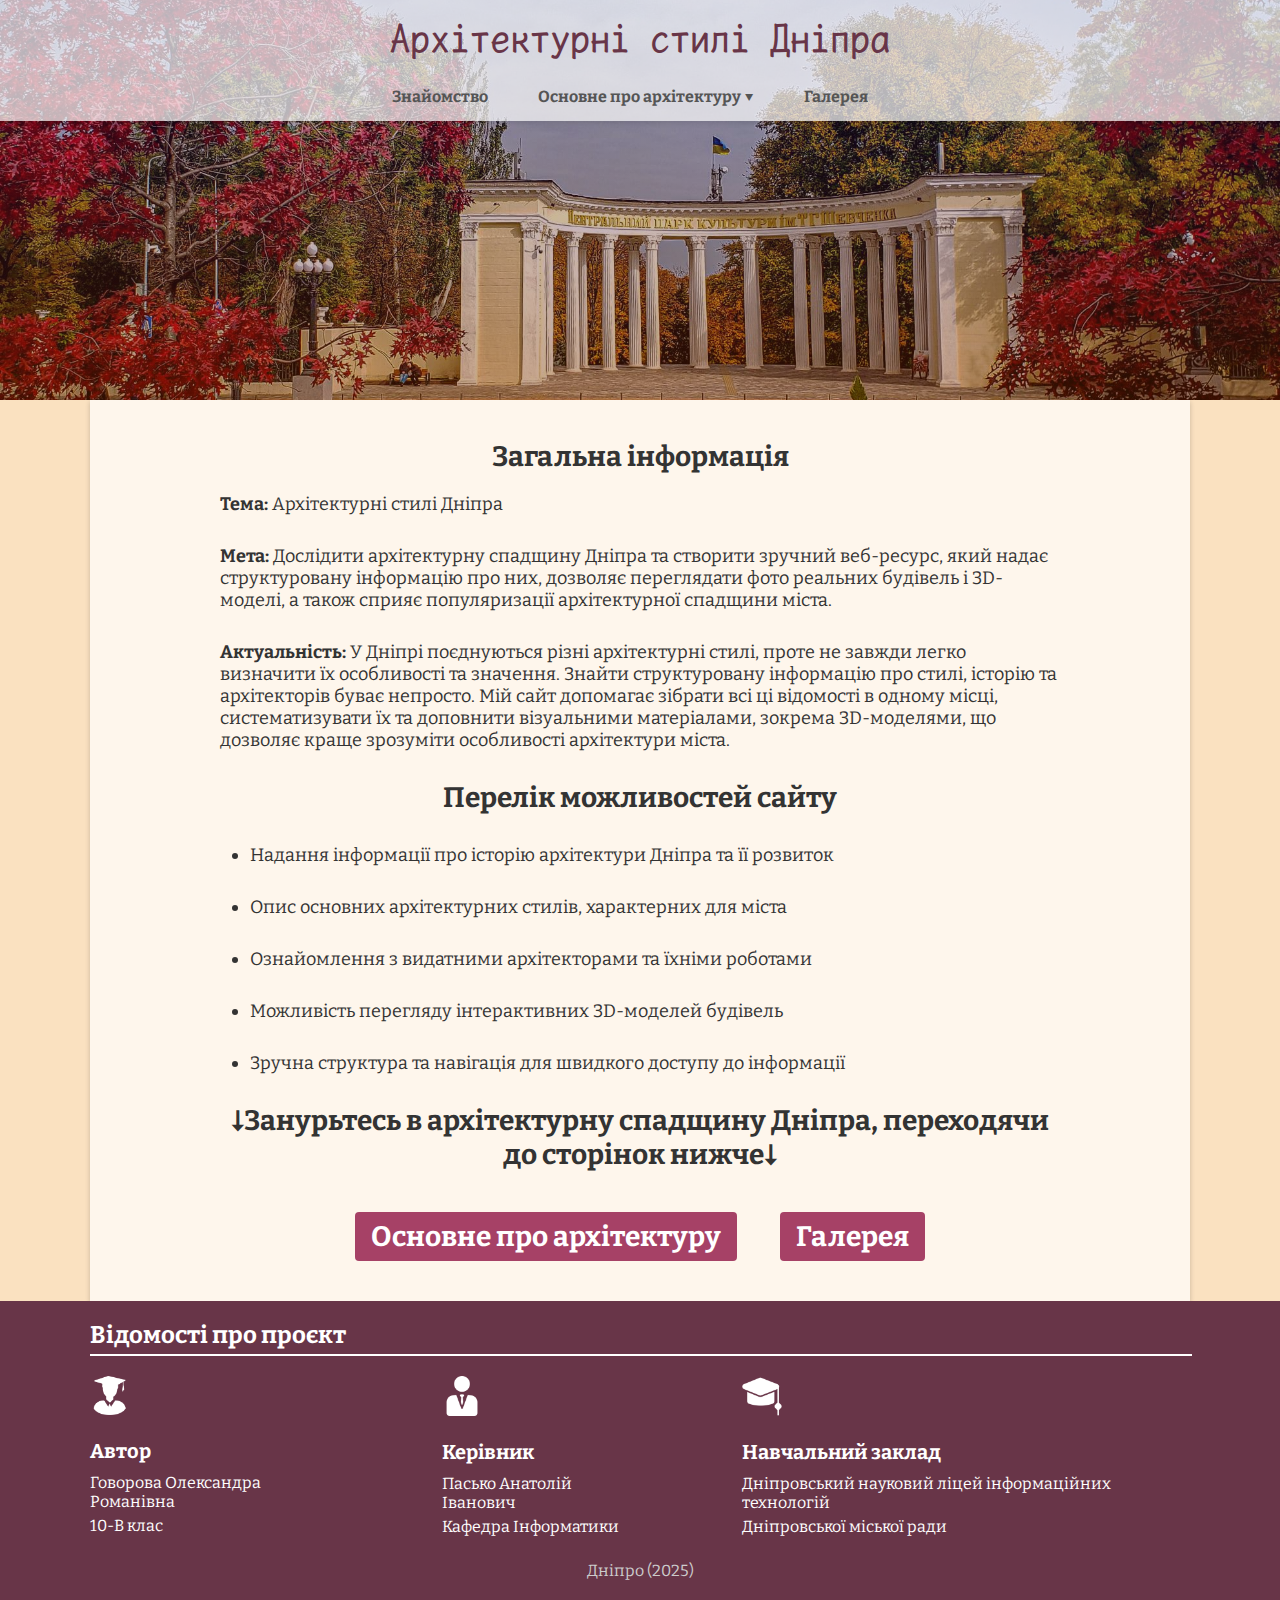
<file: index.html>
<!DOCTYPE html>
<html lang="uk">

<head>
    <meta charset="UTF-8">
    <meta name="viewport" content="width=device-width, initial-scale=1.0">
    <title>Архітектурні стилі Дніпра</title>
    <link rel="stylesheet" href="cssFiles/styles/styleMain.css">
    <link href="https://fonts.googleapis.com/css2?family=Bitter&display=swap" rel="stylesheet">
    <link href="https://fonts.googleapis.com/css2?family=LXGW+WenKai+Mono+TC&display=swap" rel="stylesheet">
</head>

<body>
    <header class="header">
        <nav>
            <div class="title_logo">
                <h1>Архітектурні стилі Дніпра</h1>
            </div>
            <ul class=menu>
                <li><a href="index.html">Знайомство</a></li>
                <li><a class="arh" href="mainArchitecture.html">Основне про архітектуру ▼</a>
                    <ul class="submenu">
                        <li><a href="styles.html">Огляд стилів</a></li>
                        <li><a href="history.html">Історія та сучасність</a></li>
                        <li><a href="architects.html">Видатні архітектори</a></li>
                    </ul>
                </li>
                <li><a href="gallery.html">Галерея</a></li>
            </ul>
        </nav>
        <div class="title">
            <h1>Знайомство з проєктом</h1>
        </div>
    </header>
    <main class="info">
        <h1>Загальна інформація</h1>
        <p><b>Тема:</b> Архітектурні стилі Дніпра</p>
        <p><b>Мета:</b> Дослідити архітектурну спадщину Дніпра та створити зручний веб-ресурс, який надає структуровану
            інформацію про них, дозволяє переглядати фото реальних будівель і 3D-моделі, а також сприяє популяризації
            архітектурної спадщини міста.</p>
        <p><b>Актуальність:</b> У Дніпрі поєднуються різні архітектурні стилі, проте не завжди легко визначити їх
            особливості та значення. Знайти структуровану інформацію про стилі, історію та архітекторів буває непросто.
            Мій сайт допомагає зібрати всі ці відомості в одному місці, систематизувати їх та доповнити візуальними
            матеріалами, зокрема 3D-моделями, що дозволяє краще зрозуміти особливості архітектури міста.</p>
        <h1>Перелік можливостей сайту</h1>
        <p>
        <ul>
            <li>Надання інформації про історію архітектури Дніпра та її розвиток</li>
            <li>Опис основних архітектурних стилів, характерних для міста</li>
            <li>Ознайомлення з видатними архітекторами та їхніми роботами</li>
            <li>Можливість перегляду інтерактивних 3D-моделей будівель</li>
            <li>Зручна структура та навігація для швидкого доступу до інформації</li>
        </ul>
        </p>
        <h1>⭣Занурьтесь в архітектурну спадщину Дніпра, переходячи до сторінок нижче⭣</h1>
        <div class="buttons">
            <h2><a href="mainArchitecture.html" class="b1">Основне про архітектуру</a>
                <span class="tooltip-text"><i>Дана сторінка розповідає про історію, видатних архітекторів та ключові
                        архітектурні стилі, що формували місто.</i></span>
            </h2>
            <h2><a href="gallery.html" class="b3">Галерея</a>
                <span class="tooltip-text"><i>Дана сторінка демонструє 3d-моделі архітектурних елементів різних
                        стилів для детального ознайомлення.</i></span>
            </h2>
        </div>
    </main>
    <footer class="footer">
        <h2>Відомості про проєкт</h2>
        <hr class="line">
        <div class="about-container">
            <div class="about">
                <img src="cssFiles/images/footer/student.png" class="logo" alt="Контакти">
                <h3>Автор</h3>
                <p>Говорова Олександра Романівна</p>
                <p>10-В клас</p>
            </div>
            <div class="about">
                <img src="cssFiles/images/footer/manager.png" class="logo" alt="Контакти">
                <h3>Керівник</h3>
                <p>Пасько Анатолій Іванович</p>
                <p>Кафедра Інформатики</p>
            </div>
            <div class="about">
                <img src="cssFiles/images/footer/edu.png" class="logo" alt="Контакти">
                <h3>Навчальний заклад</h3>
                <p>Дніпровський науковий ліцей інформаційних технологій</p>
                <p>Дніпровської міської ради</p>
            </div>
        </div>
        <div class="year">
            <p>Дніпро (2025)</p>
        </div>
    </footer>
</body>

</html>
</file>
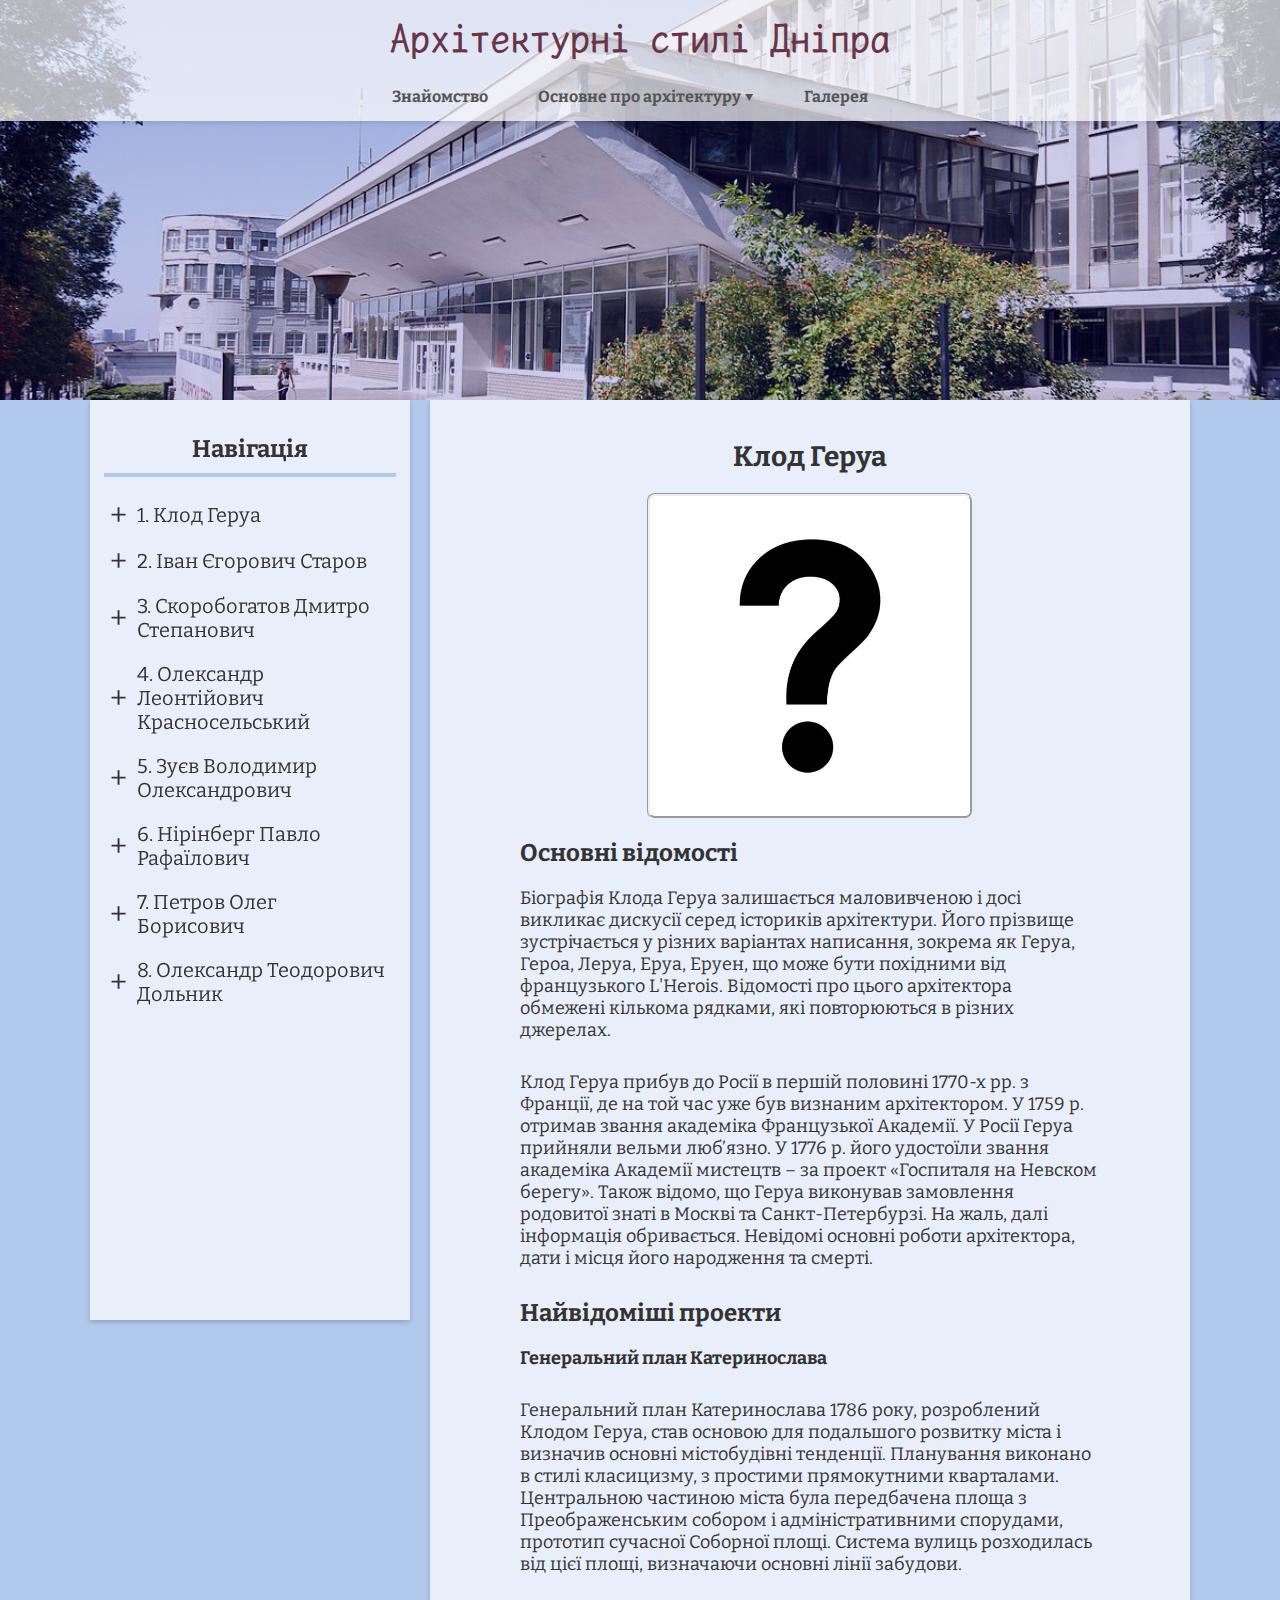
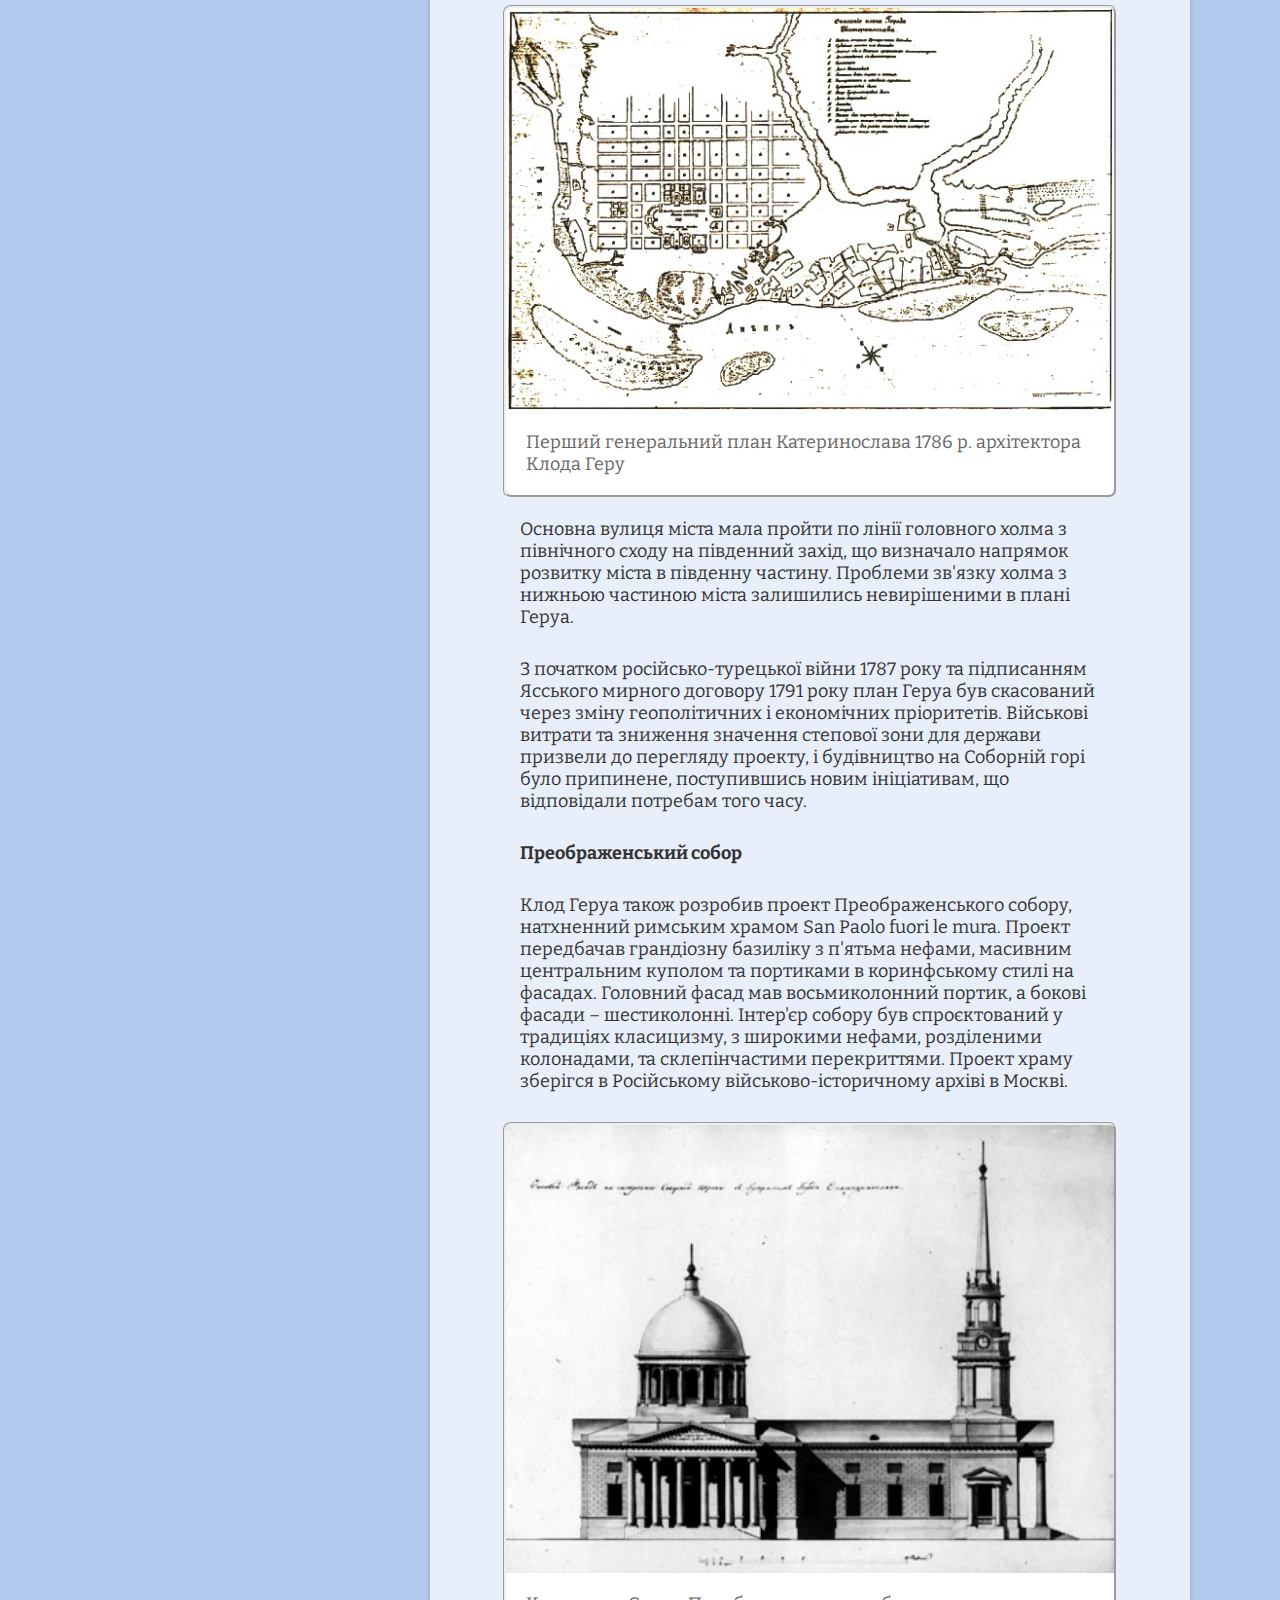
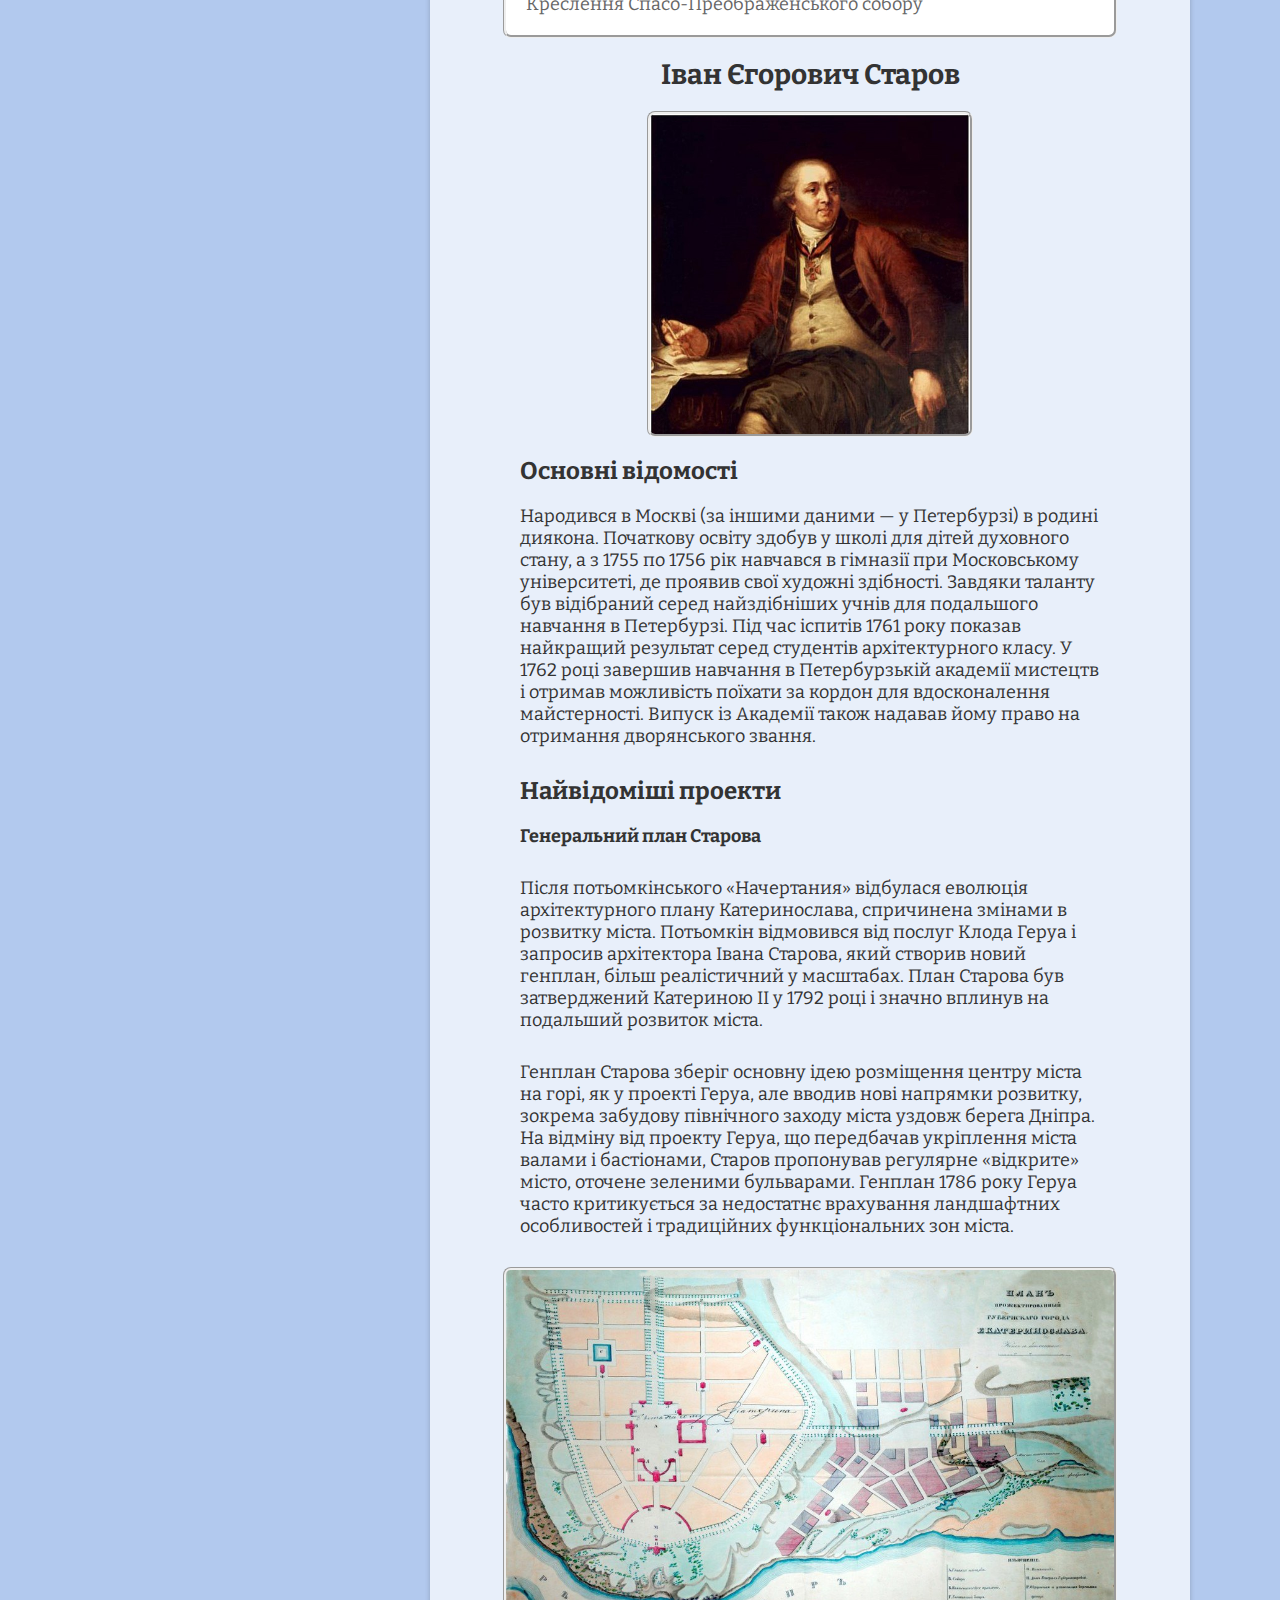
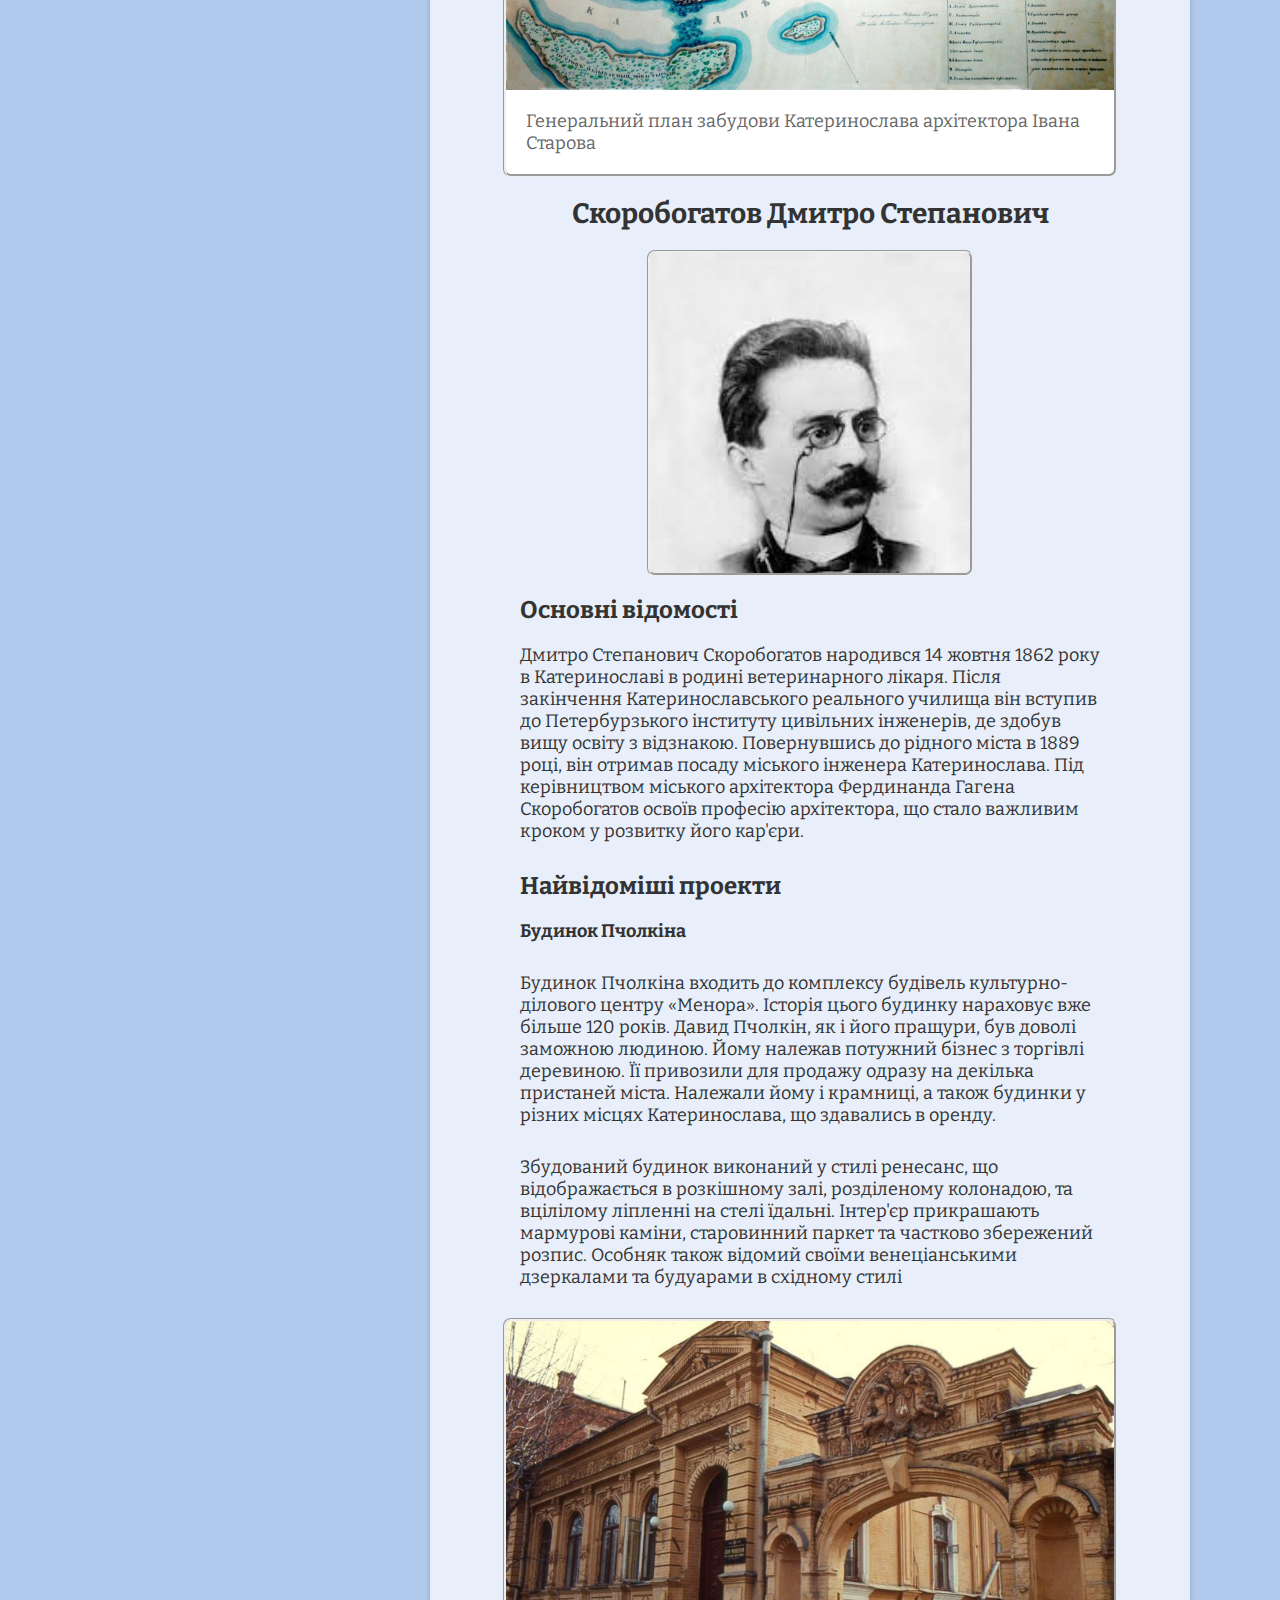
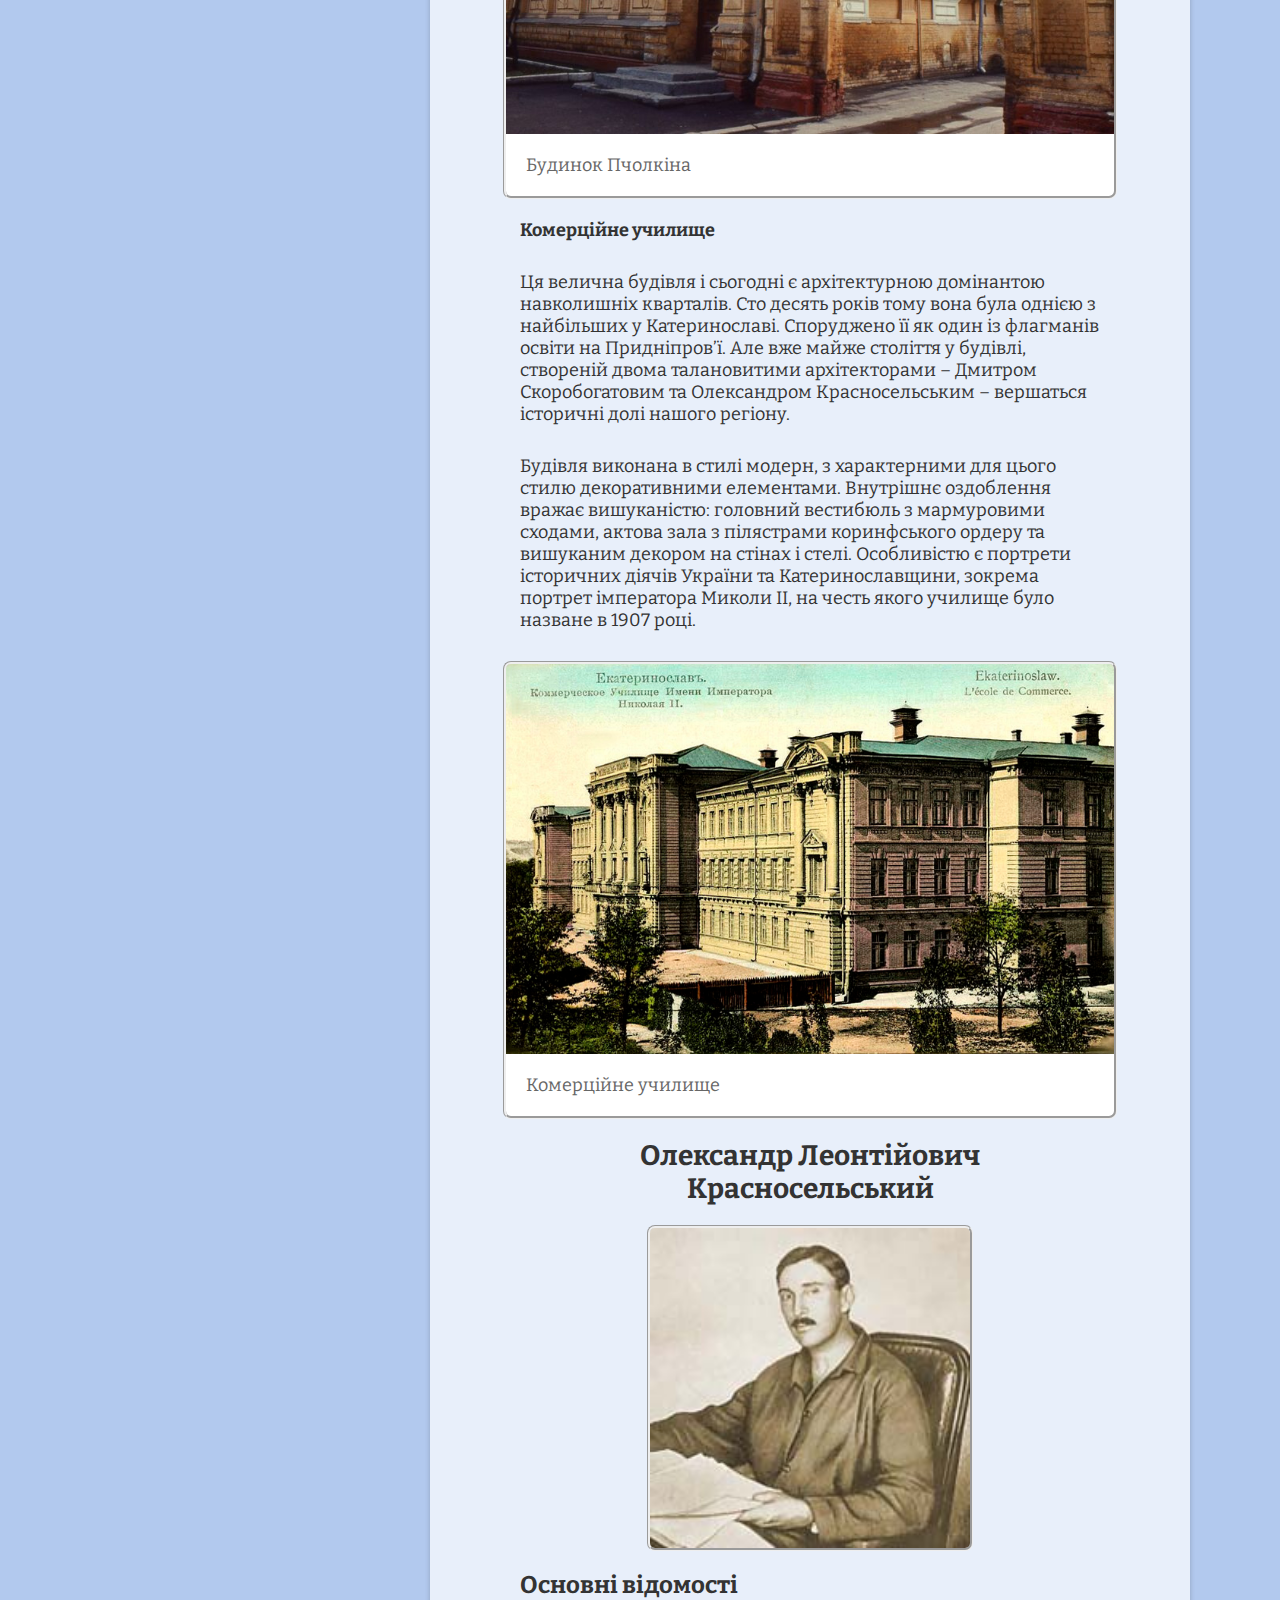
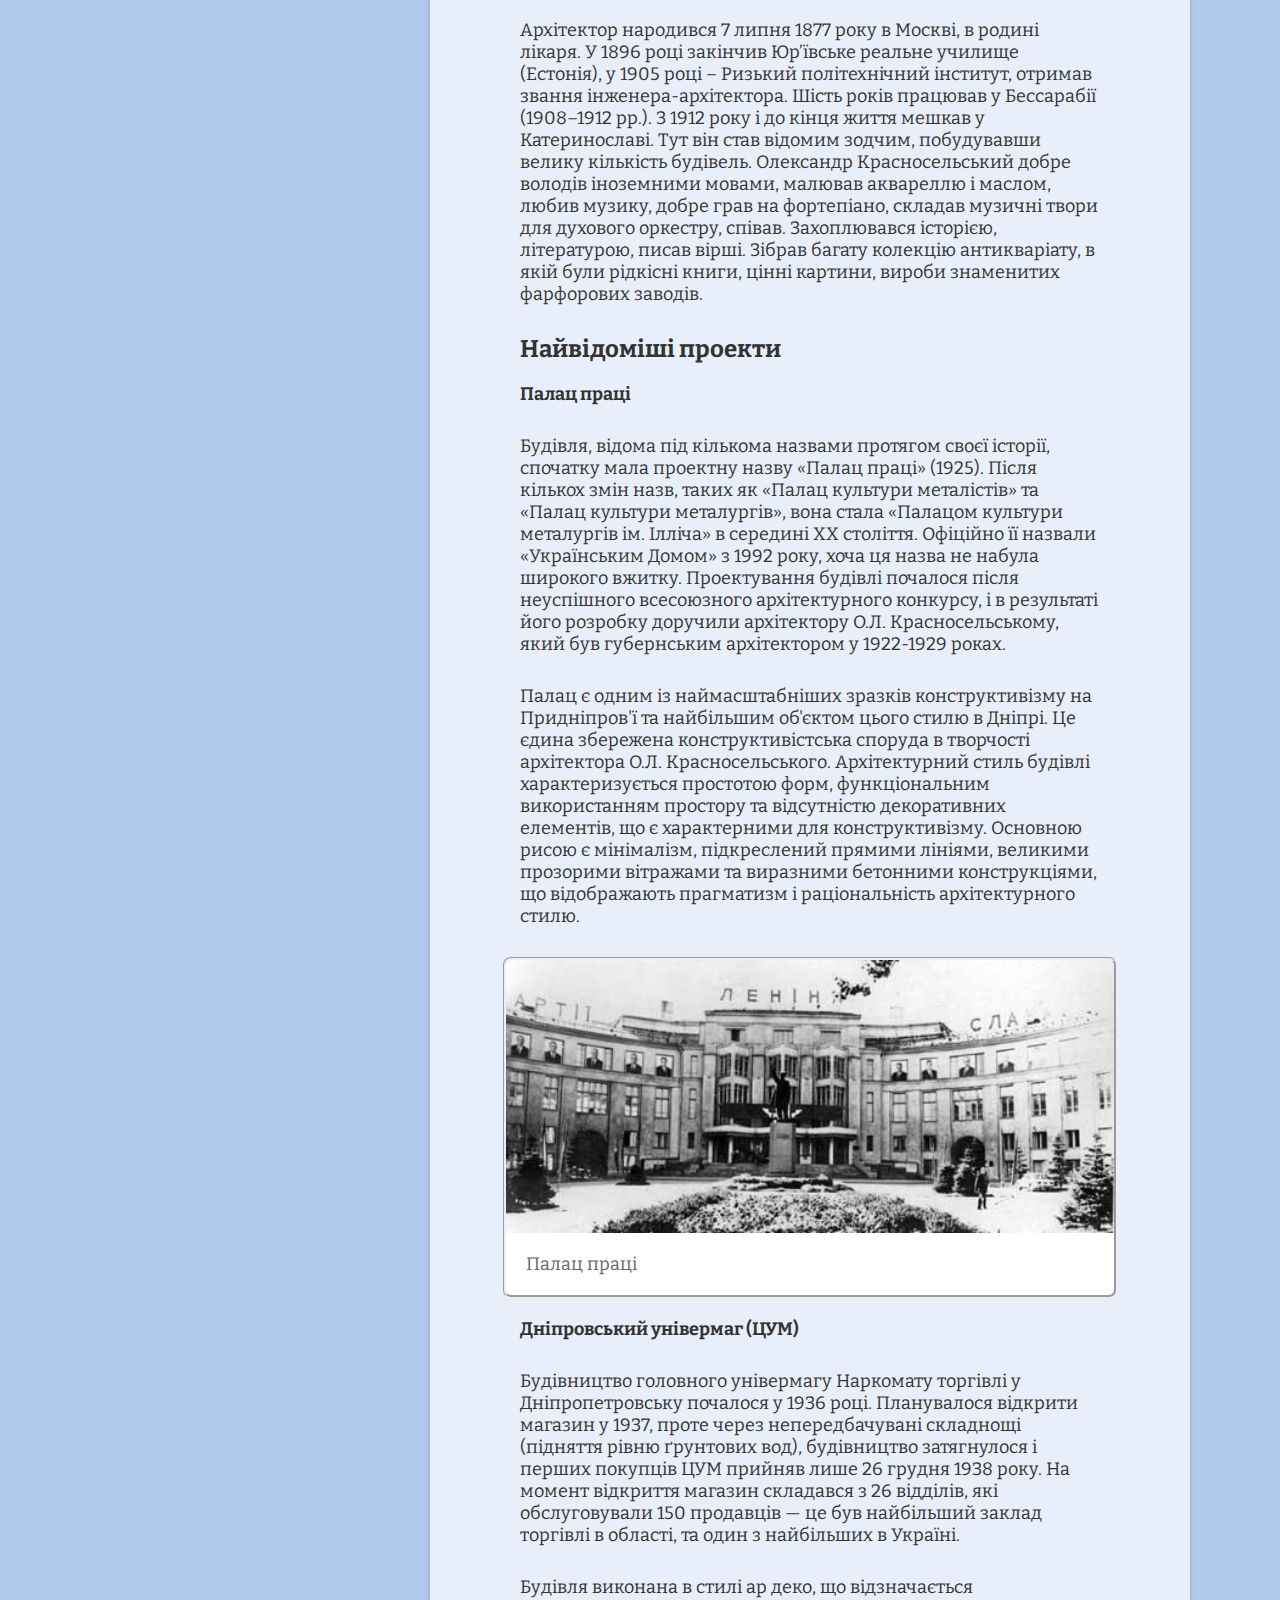
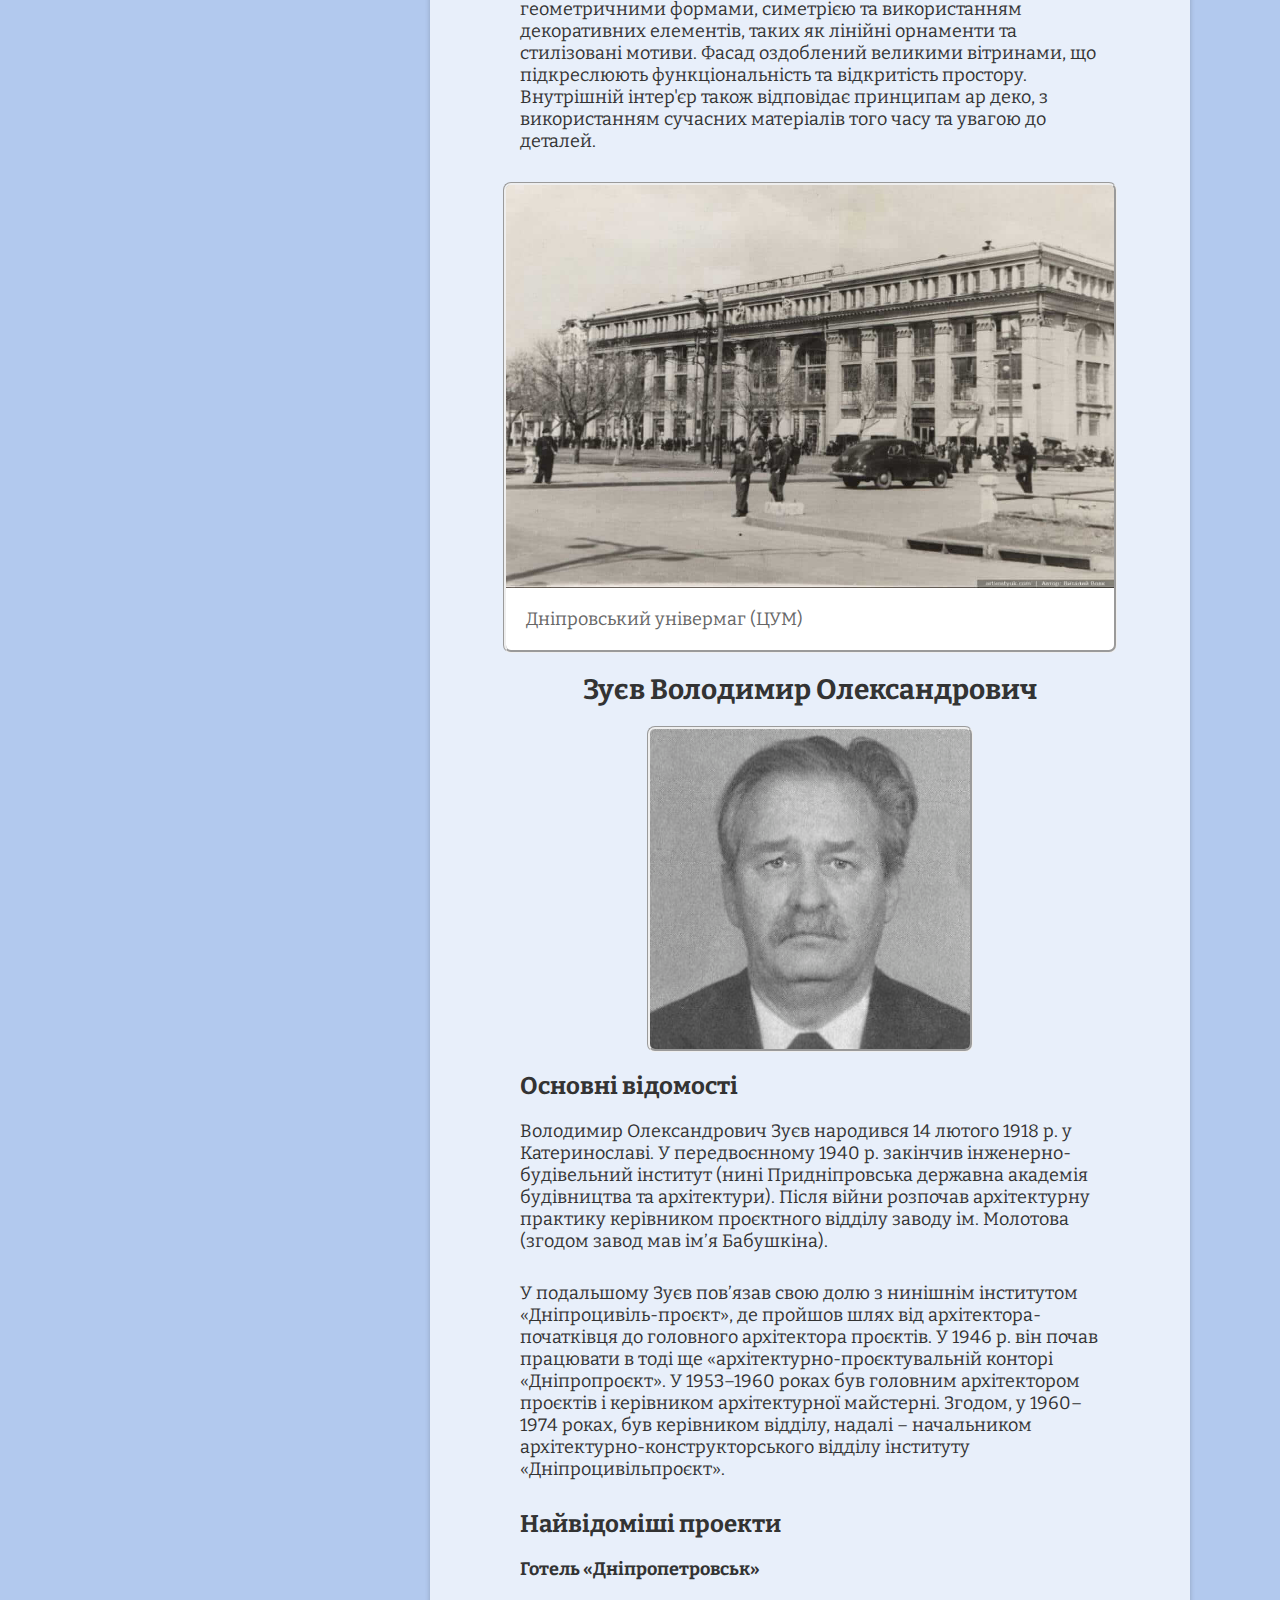
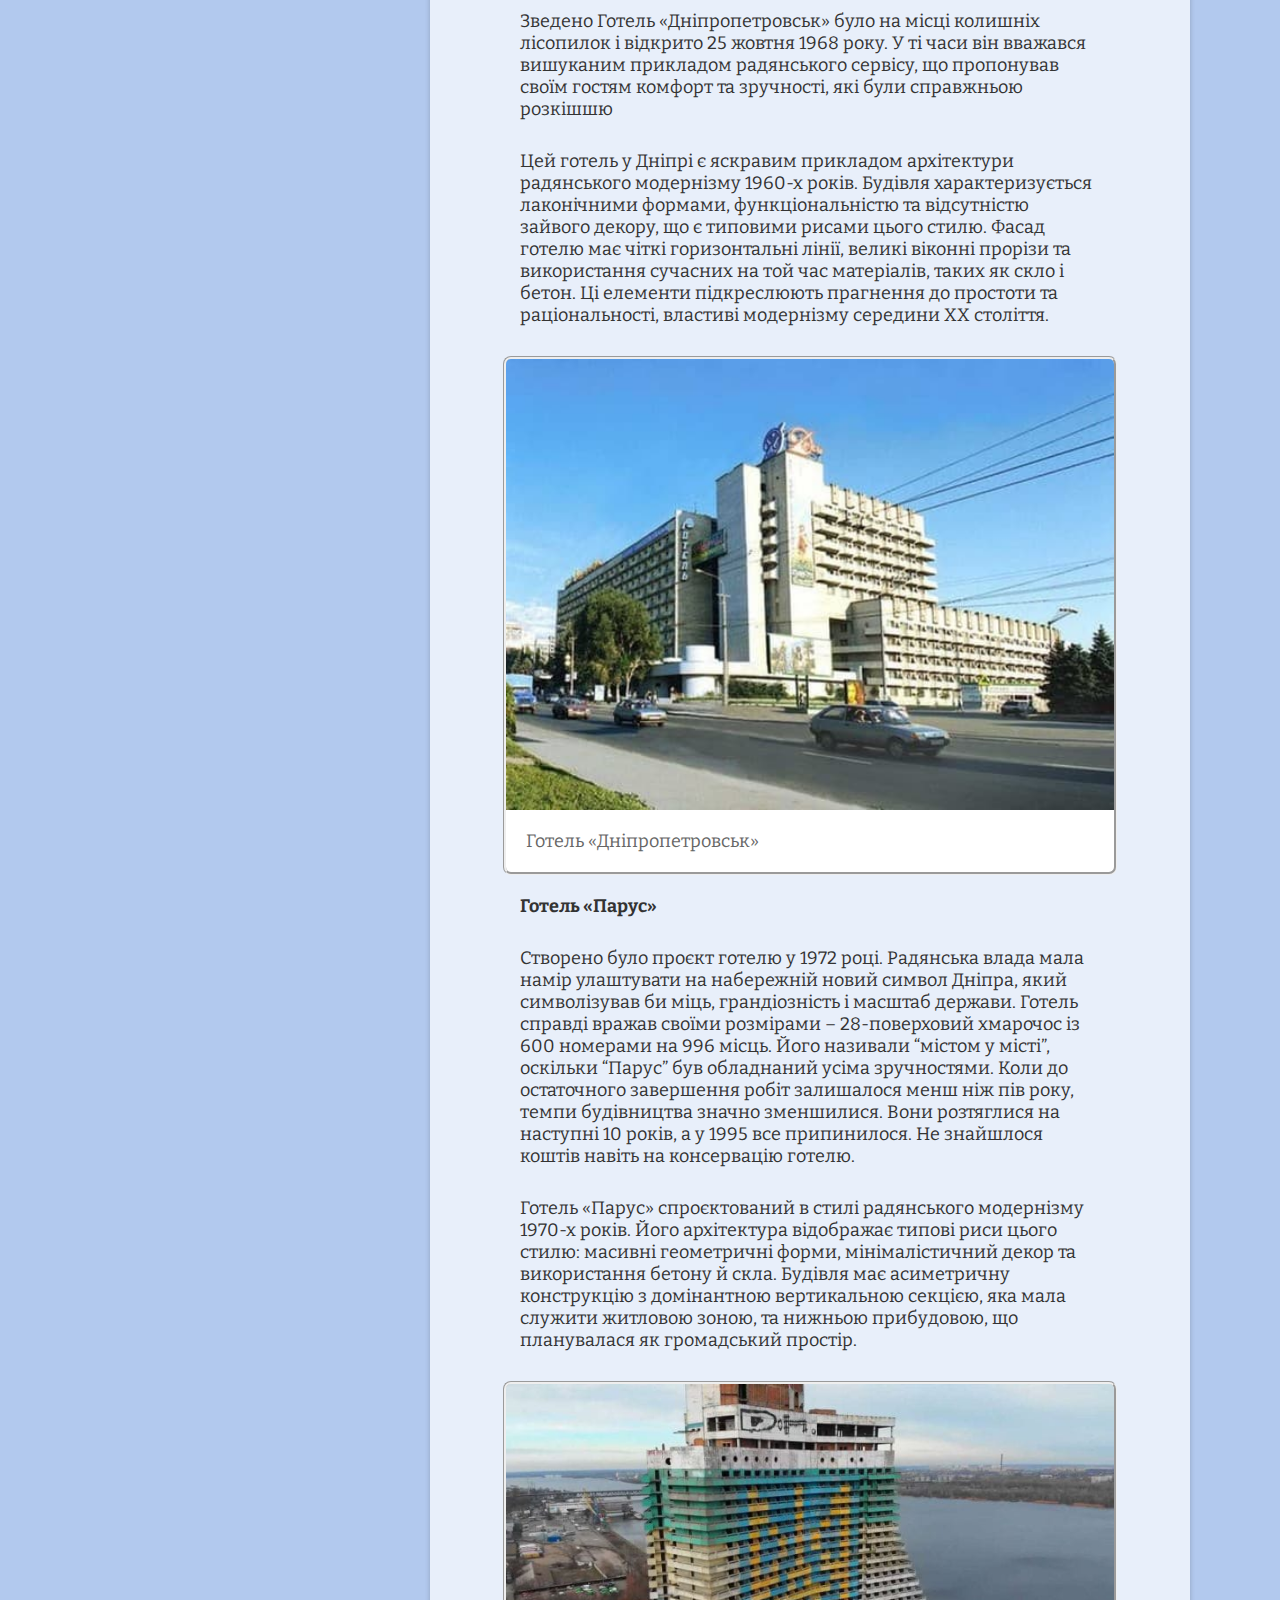
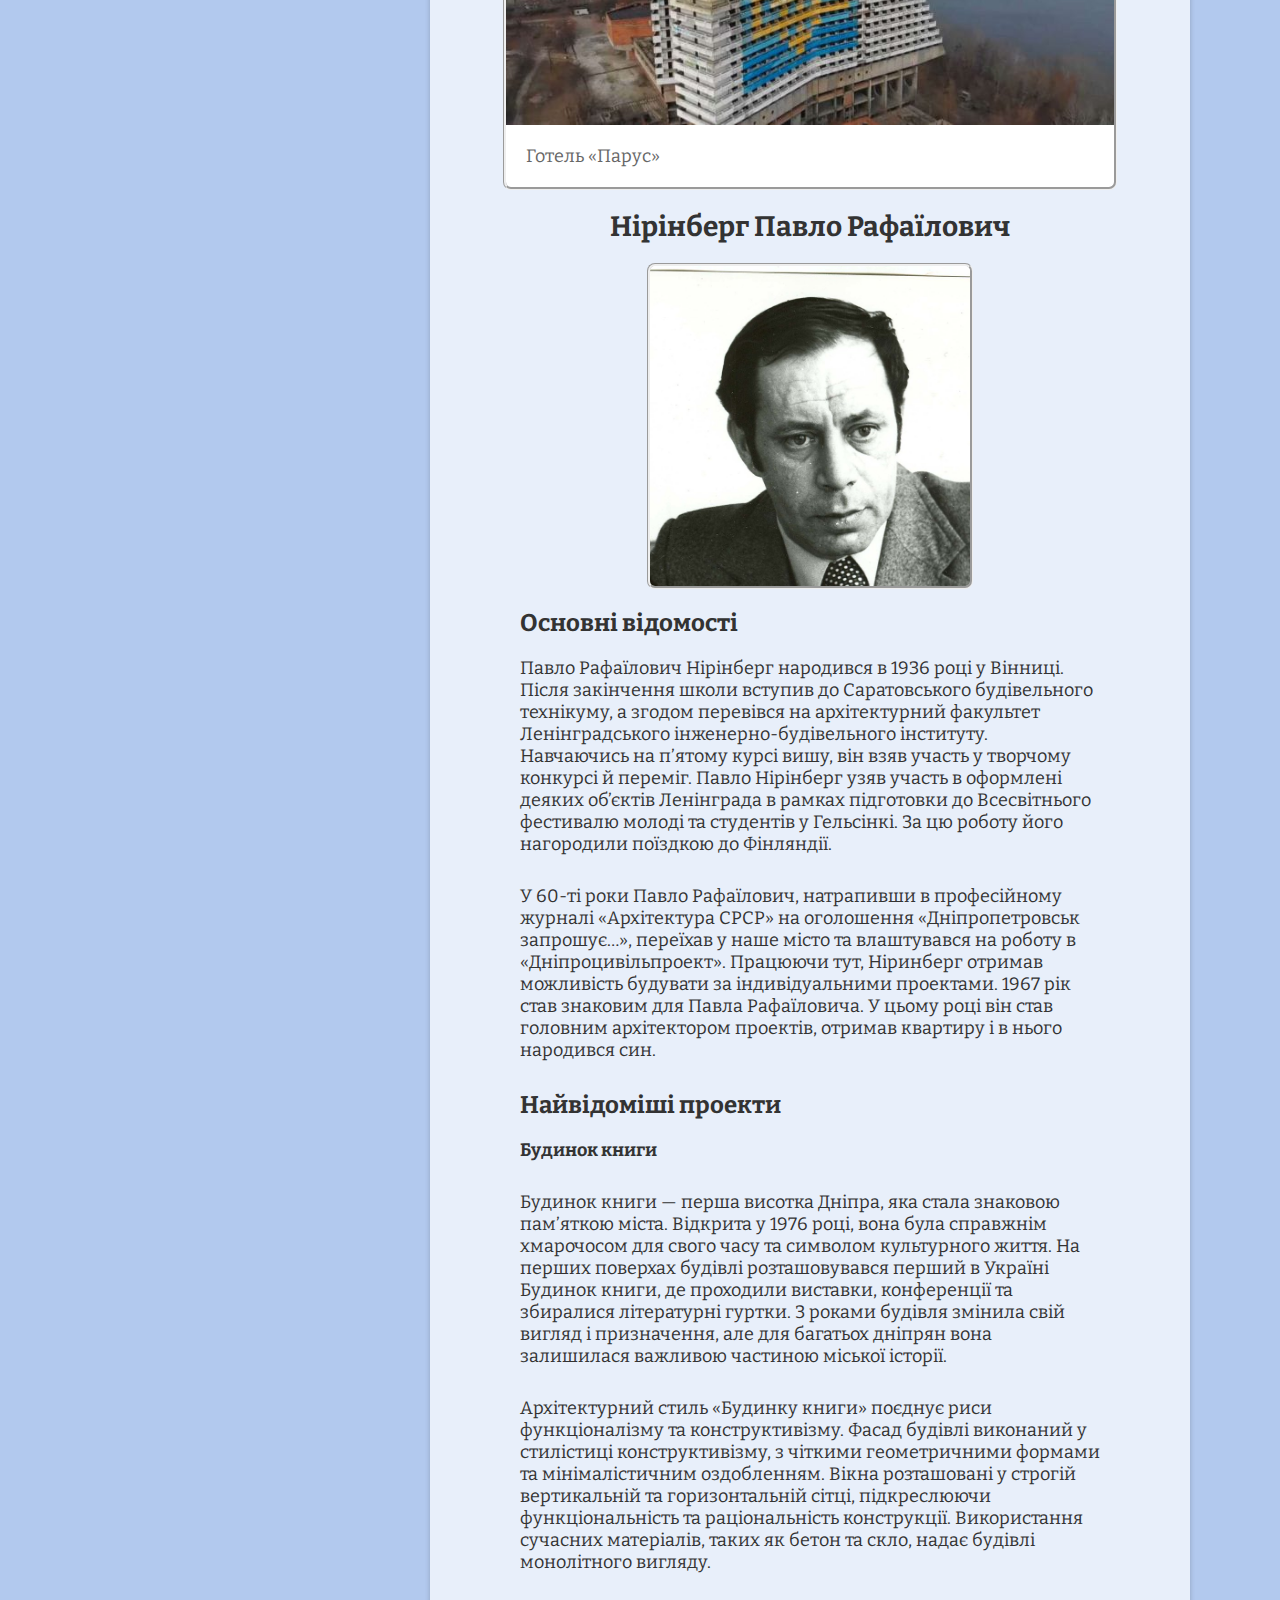
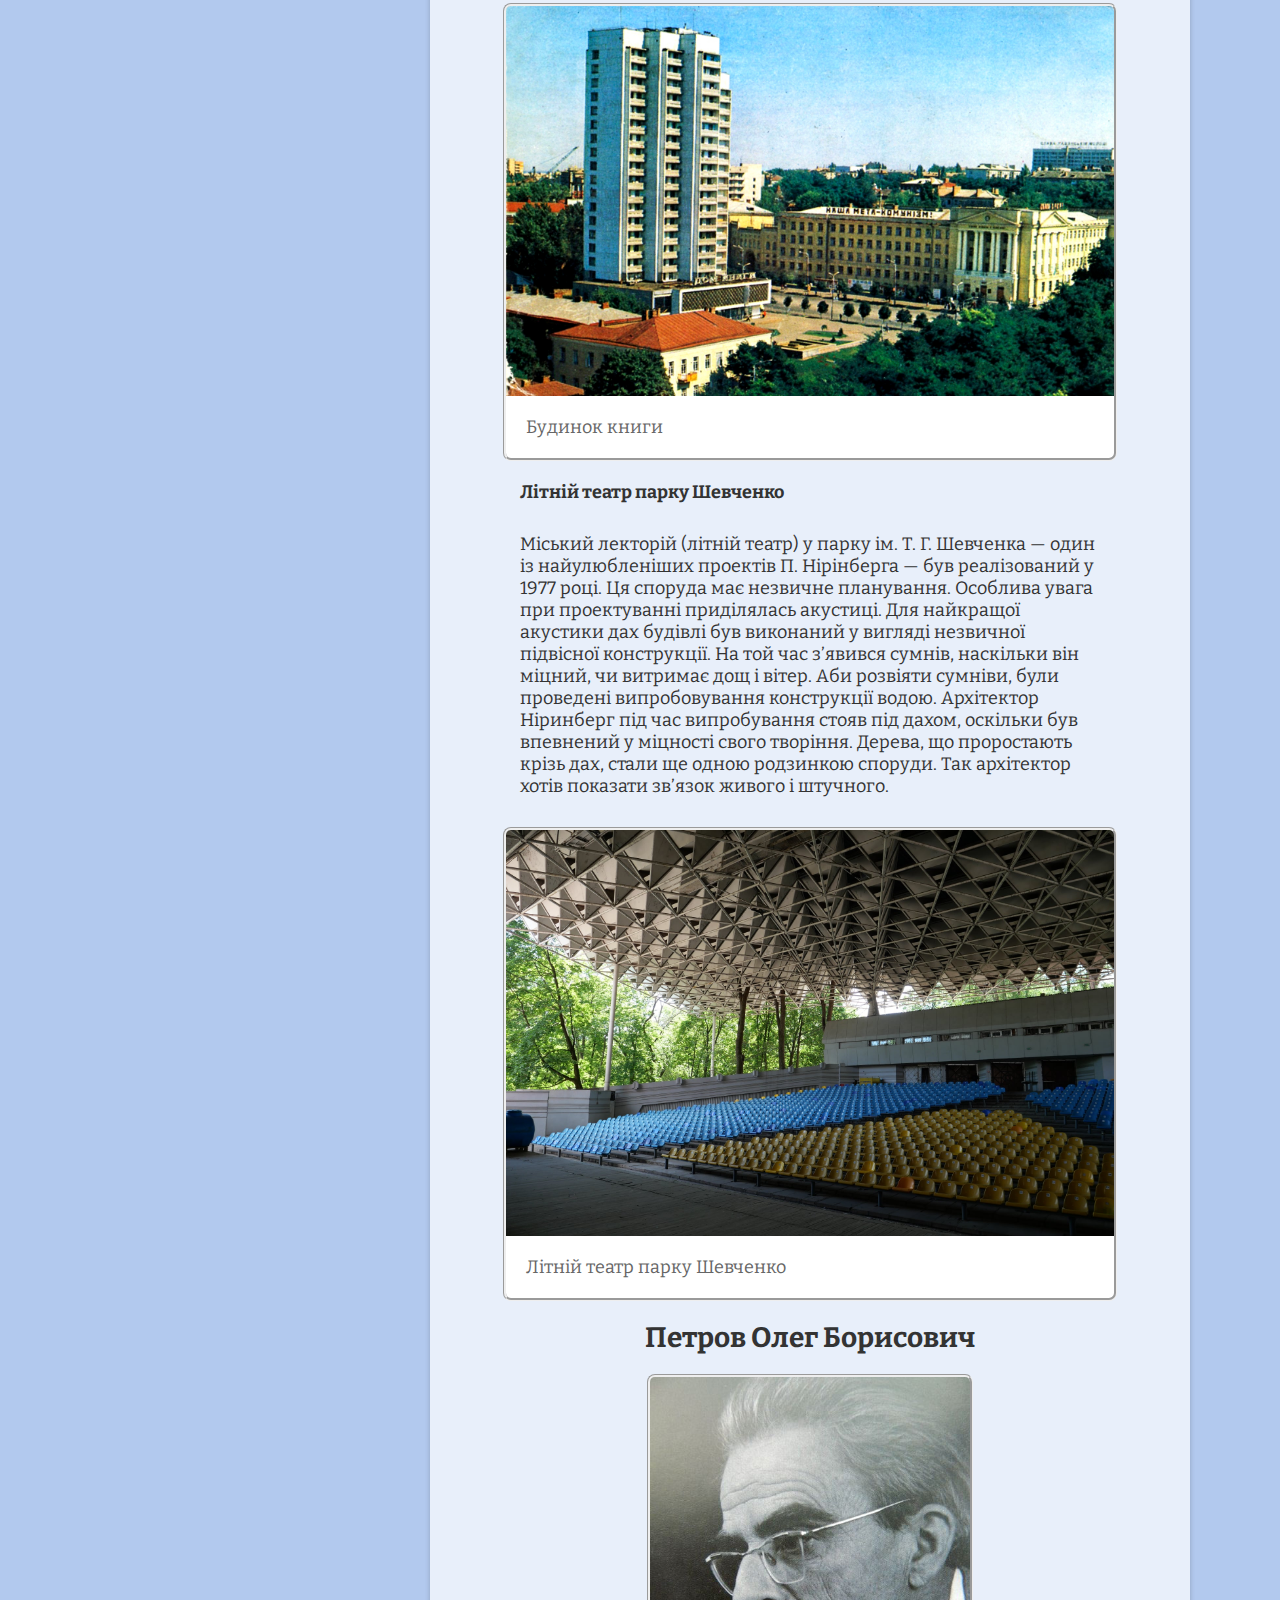
<file: architects.html>
<!DOCTYPE html>
<html lang="uk">

<head>
    <meta charset="UTF-8">
    <meta name="viewport" content="width=device-width, initial-scale=1.0">
    <title>Архітектурні стилі Дніпра</title>
    <link rel="stylesheet" href="cssFiles/styles/styleArchitects.css">
    <link href="https://fonts.googleapis.com/css2?family=Bitter&display=swap" rel="stylesheet">
    <link href="https://fonts.googleapis.com/css2?family=LXGW+WenKai+Mono+TC&display=swap" rel="stylesheet">
</head>

<body>
    <header class="header">
        <nav>
            <div class="title_logo">
                <h1>Архітектурні стилі Дніпра</h1>
            </div>
            <ul class=menu>
                <li><a href="index.html">Знайомство</a></li>
                <li><a class="arh" href="mainArchitecture.html">Основне про архітектуру ▼</a>
                    <ul class="submenu">
                        <li><a href="styles.html">Огляд стилів</a></li>
                        <li><a href="history.html">Історія та сучасність</a></li>
                        <li><a href="architects.html">Видатні архітектори</a></li>
                    </ul>
                </li>
                <li><a href="gallery.html">Галерея</a></li>
            </ul>
        </nav>
        <div class="title">
            <h1>Видатні архітектори нашого міста</h1>
        </div>
    </header>
    <main>
        <div class="sidebar">
            <div class="navigation">Навігація</div>
            <hr class="hr1">
            <div class="list">
                <ol>
                    <li>
                        <input type="checkbox" id="item1" class="submenu-toggle">
                        <label for="item1" class="plus-label">
                            +
                            <h1><a href="#ClaudeGueroi">Клод Геруа</a></h1>
                        </label>
                        <ol>
                            <li>
                                <h2><a href="#mainClaude">Основні відомості</a></h2>
                            </li>
                            <li>
                                <h2><a href="#projectsClaude">Найвідоміші проекти</a></h2>
                            </li>
                        </ol>
                    </li>
                    <li>
                        <input type="checkbox" id="item2" class="submenu-toggle">
                        <label for="item2" class="plus-label">
                            +
                            <h1><a href="#Starov">Іван Єгорович Старов</a></h1>
                        </label>
                        <ol>
                            <li>
                                <h2><a href="#mainStarov">Основні відомості</a></h2>
                            </li>
                            <li>
                                <h2><a href="#projectsStarov">Найвідоміші проекти</a></h2>
                            </li>
                        </ol>
                    </li>
                    <li>
                        <input type="checkbox" id="item3" class="submenu-toggle">
                        <label for="item3" class="plus-label">
                            +
                            <h1><a href="#Skorobogatov">Скоробогатов Дмитро Степанович</a></h1>
                        </label>
                        <ol>
                            <li>
                                <h2><a href="#mainSkorobogatov">Основні відомості</a></h2>
                            </li>
                            <li>
                                <h2><a href="#projectsSkorobogatov">Найвідоміші проекти</a></h2>
                            </li>
                        </ol>
                    </li>
                    <li>
                        <input type="checkbox" id="item4" class="submenu-toggle">
                        <label for="item4" class="plus-label">
                            +
                            <h1><a href="#Krasnorel">Олександр Леонтійович Красносельський</a></h1>
                        </label>
                        <ol>
                            <li>
                                <h2><a href="#mainKrasnorel">Основні відомості</a></h2>
                            </li>
                            <li>
                                <h2><a href="#projectsKrasnorel">Найвідоміші проекти</a></h2>
                            </li>
                        </ol>
                    </li>
                    <li>
                        <input type="checkbox" id="item5" class="submenu-toggle">
                        <label for="item5" class="plus-label">
                            +
                            <h1><a href="#Zuev">Зуєв Володимир Олександрович</a></h1>
                        </label>
                        <ol>
                            <li>
                                <h2><a href="#mainZuev">Основні відомості</a></h2>
                            </li>
                            <li>
                                <h2><a href="#projectsZuev">Найвідоміші проекти</a></h2>
                            </li>
                        </ol>
                    </li>
                    <li>
                        <input type="checkbox" id="item6" class="submenu-toggle">
                        <label for="item6" class="plus-label">
                            +
                            <h1><a href="#Nirinberg">Нірінберг Павло Рафаїлович</a></h1>
                        </label>
                        <ol>
                            <li>
                                <h2><a href="#mainNirinberg">Основні відомості</a></h2>
                            </li>
                            <li>
                                <h2><a href="#projectsNirinberg">Найвідоміші проекти</a></h2>
                            </li>
                        </ol>
                    </li>
                    <li>
                        <input type="checkbox" id="item7" class="submenu-toggle">
                        <label for="item7" class="plus-label">
                            +
                            <h1><a href="#Petrov">Петров Олег Борисович</a></h1>
                        </label>
                        <ol>
                            <li>
                                <h2><a href="#mainPetrov">Основні відомості</a></h2>
                            </li>
                            <li>
                                <h2><a href="#projectsPetrov">Найвідоміші проекти</a></h2>
                            </li>
                        </ol>
                    </li>
                    <li>
                        <input type="checkbox" id="item8" class="submenu-toggle">
                        <label for="item8" class="plus-label">
                            +
                            <h1><a href="#Dolnik">Олександр Теодорович Дольник</a></h1>
                        </label>
                        <ol>
                            <li>
                                <h2><a href="#mainDolnik">Основні відомості</a></h2>
                            </li>
                            <li>
                                <h2><a href="#projectsDolnik">Найвідоміші проекти</a></h2>
                            </li>
                        </ol>
                    </li>
                </ol>
            </div>
        </div>
        <div class="info">
            <section id="ClaudeGueroi">
                <h1>Клод Геруа</h1>
            </section>
            <div class="cardPhoto">
                <img src="cssFiles/images/architects/клод геруа.jpg">
            </div>
            <section id="mainClaude">
                <h2>Основні відомості</h2>
            </section>
            <p>Біографія Клода Геруа залишається маловивченою і досі викликає дискусії серед істориків архітектури.
                Його прізвище зустрічається у різних варіантах написання, зокрема як Геруа, Героа, Леруа, Еруа,
                Еруен, що може бути похідними від французького L'Herois. Відомості про цього архітектора обмежені
                кількома рядками, які повторюються в різних джерелах.</p>
            <p>Клод Геруа прибув до Росії в першій половині 1770-х рр. з Франції, де на той час уже був визнаним
                архітектором. У 1759 р. отримав звання академіка Французької Академії. У Росії Геруа прийняли вельми
                люб’язно. У 1776 р. його удостоїли звання академіка Академії мистецтв – за проект «Госпиталя на Невском
                берегу». Також відомо, що Геруа виконував замовлення родовитої знаті в Москві та Санкт-Петербурзі. На
                жаль, далі інформація обривається. Невідомі основні роботи архітектора, дати і місця його народження та
                смерті. </p>
            <section id="projectsClaude">
                <h2>Найвідоміші проекти</h2>
            </section>
            <p><b>Генеральний план Катеринослава</b></p>
            <p>Генеральний план Катеринослава 1786 року, розроблений Клодом Геруа, став основою для подальшого розвитку
                міста і визначив основні містобудівні тенденції. Планування виконано в стилі класицизму, з простими
                прямокутними кварталами. Центральною частиною міста була передбачена площа з Преображенським собором і
                адміністративними спорудами, прототип сучасної Соборної площі. Система вулиць розходилась від цієї
                площі, визначаючи основні лінії забудови.</p>
            <div class="card">
                <img src="cssFiles/images/architects/генеральний план.jpg">
                <p>Перший генеральний план Катеринослава 1786 р. архітектора Клода Геру</p>
            </div>
            <p>Основна вулиця міста мала пройти по лінії головного холма з північного сходу на південний захід, що
                визначало напрямок розвитку міста в південну частину. Проблеми зв'язку холма з нижньою частиною міста
                залишились невирішеними в плані Геруа.</p>
            <p>З початком російсько-турецької війни 1787 року та підписанням Ясського мирного договору 1791 року план
                Геруа був скасований через зміну геополітичних і економічних пріоритетів. Військові витрати та зниження
                значення степової зони для держави призвели до перегляду проекту, і будівництво на Соборній горі було
                припинене, поступившись новим ініціативам, що відповідали потребам того часу.</p>
            <p><b>Преображенський собор</b></p>
            <p>Клод Геруа також розробив проект Преображенського собору, натхненний римським храмом San Paolo fuori le
                mura. Проект передбачав грандіозну базиліку з п'ятьма нефами, масивним центральним куполом та портиками
                в коринфському стилі на фасадах. Головний фасад мав восьмиколонний портик, а бокові фасади –
                шестиколонні. Інтер'єр собору був спроєктований у традиціях класицизму, з широкими нефами, розділеними
                колонадами, та склепінчастими перекриттями. Проект храму зберігся в Російському військово-історичному
                архіві в Москві.</p>
            <div class="card">
                <img src="cssFiles/images/architects/креслення собору.jpg">
                <p>Креслення Спасо-Преображенського собору</p>
            </div>
            <section id="Starov">
                <h1>Іван Єгорович Старов</h1>
            </section>
            <div class="cardPhoto">
                <img src="cssFiles/images/architects/старов.jpg">
            </div>
            <section id="mainStarov">
                <h2>Основні відомості</h2>
            </section>
            <p>Народився в Москві (за іншими даними — у Петербурзі) в родині диякона. Початкову освіту здобув у школі
                для дітей духовного стану, а з 1755 по 1756 рік навчався в гімназії при Московському університеті, де
                проявив свої художні здібності. Завдяки таланту був відібраний серед найздібніших учнів для подальшого
                навчання в Петербурзі. Під час іспитів 1761 року показав найкращий результат серед студентів
                архітектурного класу. У 1762 році завершив навчання в Петербурзькій академії мистецтв і отримав
                можливість поїхати за кордон для вдосконалення майстерності. Випуск із Академії також надавав йому право
                на отримання дворянського звання.</p>
            <section id="projectsStarov">
                <h2>Найвідоміші проекти</h2>
            </section>
            <p><b>Генеральний план Старова</b></p>
            <p>Після потьомкінського «Начертания» відбулася еволюція архітектурного плану Катеринослава, спричинена
                змінами в розвитку міста. Потьомкін відмовився від послуг Клода Геруа і запросив архітектора Івана
                Старова, який створив новий генплан, більш реалістичний у масштабах. План Старова був затверджений
                Катериною II у 1792 році і значно вплинув на подальший розвиток міста.</p>
            <p>Генплан Старова зберіг основну ідею розміщення центру міста на горі, як у проекті Геруа, але вводив нові
                напрямки розвитку, зокрема забудову північного заходу міста уздовж берега Дніпра. На відміну від проекту
                Геруа, що передбачав укріплення міста валами і бастіонами, Старов пропонував регулярне «відкрите» місто,
                оточене зеленими бульварами. Генплан 1786 року Геруа часто критикується за недостатнє врахування
                ландшафтних особливостей і традиційних функціональних зон міста.</p>
            <div class="card">
                <img src="cssFiles/images/architects/генплан старова.jpg">
                <p>Генеральний план забудови Катеринослава архітектора Івана Старова</p>
            </div>
            <section id="Skorobogatov">
                <h1>Скоробогатов Дмитро Степанович</h1>
            </section>
            <div class="cardPhoto">
                <img src="cssFiles/images/architects/скоробогатов.jpg">
            </div>
            <section id="mainSkorobogatov">
                <h2>Основні відомості</h2>
            </section>
            <p>Дмитро Степанович Скоробогатов народився 14 жовтня 1862 року в Катеринославі в родині ветеринарного
                лікаря. Після закінчення Катеринославського реального училища він вступив до Петербурзького інституту
                цивільних інженерів, де здобув вищу освіту з відзнакою. Повернувшись до рідного міста в 1889 році, він
                отримав посаду міського інженера Катеринослава. Під керівництвом міського архітектора Фердинанда Гагена
                Скоробогатов освоїв професію архітектора, що стало важливим кроком у розвитку його кар'єри.</p>
            <section id="projectsSkorobogatov">
                <h2>Найвідоміші проекти</h2>
            </section>
            <p><b>Будинок Пчолкіна</b></p>
            <p>Будинок Пчолкіна входить до комплексу будівель культурно-ділового центру «Менора». Історія цього будинку
                нараховує вже більше 120 років. Давид Пчолкін, як і його пращури, був доволі заможною людиною. Йому
                належав потужний бізнес з торгівлі деревиною. Її привозили для продажу одразу на декілька пристаней
                міста. Належали йому і крамниці, а також будинки у різних місцях Катеринослава, що здавались в оренду.
            </p>
            <p>Збудований будинок виконаний у стилі ренесанс, що відображається в розкішному залі, розділеному
                колонадою, та вцілілому
                ліпленні на стелі їдальні. Інтер'єр прикрашають мармурові каміни, старовинний паркет та частково
                збережений розпис. Особняк також відомий своїми венеціанськими дзеркалами та будуарами в східному стилі
            </p>
            <div class="card">
                <img src="cssFiles/images/architects/будинок пчолкіна.jpg">
                <p>Будинок Пчолкіна</p>
            </div>
            <p><b>Комерційне училище</b></p>
            <p>Ця велична будівля і сьогодні є архітектурною домінантою навколишніх кварталів. Сто десять років тому
                вона була однією з найбільших у Катеринославі. Споруджено її як один із флагманів освіти на
                Придніпров’ї. Але вже майже століття у будівлі, створеній двома талановитими архітекторами – Дмитром
                Скоробогатовим та Олександром Красносельським – вершаться історичні долі нашого регіону. </p>
            <p> Будівля виконана в стилі модерн, з характерними для цього стилю декоративними елементами. Внутрішнє
                оздоблення вражає вишуканістю: головний вестибюль з мармуровими сходами, актова зала з пілястрами
                коринфського ордеру та вишуканим декором на стінах і стелі. Особливістю є портрети історичних діячів
                України та Катеринославщини, зокрема портрет імператора Миколи II, на честь якого училище було назване в
                1907 році.</p>
            <div class="card">
                <img src="cssFiles/images/architects/комерційне училище.jpg">
                <p>Комерційне училище</p>
            </div>
            <section id="Krasnorel">
                <h1>Олександр Леонтійович Красносельський</h1>
            </section>
            <div class="cardPhoto">
                <img src="cssFiles/images/architects/Олександр Леонтійович Красносельський.jpg">
            </div>
            <section id="mainKrasnorel">
                <h2>Основні відомості</h2>
            </section>
            <p>Архітектор народився 7 липня 1877 року в Москві, в родині лікаря. У 1896 році закінчив Юр’ївське реальне
                училище
                (Естонія), у 1905 році – Ризький політехнічний інститут, отримав звання інженера-архітектора. Шість
                років працював у Бессарабії (1908–1912 рр.). З 1912 року і до кінця життя мешкав у Катеринославі. Тут
                він став відомим зодчим, побудувавши велику кількість будівель. Олександр Красносельський добре володів
                іноземними мовами, малював аквареллю і маслом, любив музику, добре грав на фортепіано, складав музичні
                твори для духового оркестру, співав. Захоплювався історією, літературою, писав вірші. Зібрав багату
                колекцію антикваріату, в якій були рідкісні книги, цінні картини, вироби знаменитих фарфорових заводів.
            </p>
            <section id="projectsKrasnorel">
                <h2>Найвідоміші проекти</h2>
            </section>
            <p><b>Палац праці</b></p>
            <p>Будівля, відома під кількома назвами протягом своєї історії, спочатку мала проектну назву «Палац праці»
                (1925). Після кількох змін назв, таких як «Палац культури металістів» та «Палац культури металургів»,
                вона стала «Палацом культури металургів ім. Ілліча» в середині XX століття. Офіційно її назвали
                «Українським Домом» з 1992 року, хоча ця назва не набула широкого вжитку. Проектування будівлі почалося
                після неуспішного всесоюзного архітектурного конкурсу, і в результаті його розробку доручили архітектору
                О.Л. Красносельському, який був губернським архітектором у 1922-1929 роках.</p>
            <p>Палац є одним із наймасштабніших зразків конструктивізму на Придніпров'ї та
                найбільшим об'єктом цього стилю в Дніпрі. Це єдина збережена конструктивістська споруда в творчості
                архітектора О.Л. Красносельського. Архітектурний стиль будівлі характеризується простотою форм,
                функціональним використанням простору та відсутністю декоративних елементів, що є характерними для
                конструктивізму. Основною рисою є мінімалізм, підкреслений прямими лініями, великими прозорими вітражами
                та виразними бетонними конструкціями, що відображають прагматизм і раціональність архітектурного стилю.
            </p>
            <div class="card">
                <img src="cssFiles/images/architects/палац ілліча.jpg">
                <p>Палац праці</p>
            </div>
            <p><b>Дніпровський універмаг (ЦУМ)</b></p>
            <p>Будівництво головного універмагу Наркомату торгівлі у Дніпропетровську почалося у 1936 році.
                Планувалося відкрити магазин у 1937, проте через непередбачувані складнощі (підняття рівню ґрунтових
                вод), будівництво затягнулося і перших покупців ЦУМ прийняв лише 26 грудня 1938 року. На момент
                відкриття магазин складався з 26 відділів, які обслуговували 150 продавців — це був найбільший
                заклад торгівлі в області, та один з найбільших в Україні.</p>
            <p>Будівля виконана в стилі ар деко, що відзначається геометричними формами, симетрією та використанням
                декоративних елементів, таких як лінійні орнаменти та стилізовані мотиви. Фасад оздоблений великими
                вітринами, що підкреслюють функціональність та відкритість простору. Внутрішній інтер'єр також
                відповідає принципам ар деко, з використанням сучасних матеріалів того часу та увагою до деталей.</p>
            <div class="card">
                <img src="cssFiles/images/architects/універмаг.jpg">
                <p>Дніпровський універмаг (ЦУМ)</p>
            </div>
            <section id="Zuev">
                <h1>Зуєв Володимир Олександрович</h1>
            </section>
            <div class="cardPhoto">
                <img src="cssFiles/images/architects/зуєв володимир.jpg">
            </div>
            <section id="mainZuev">
                <h2>Основні відомості</h2>
            </section>
            <p>Володимир Олександрович Зуєв народився 14 лютого 1918 р. у Катеринославі. У передвоєнному 1940 р.
                закінчив інженерно-будівельний інститут (нині Придніпровська державна академія будівництва та
                архітектури). Після війни розпочав архітектурну практику керівником проєктного відділу заводу ім.
                Молотова (згодом завод мав ім’я Бабушкіна).</p>
            <p>У подальшому Зуєв пов’язав свою долю з нинішнім інститутом «Дніпроцивіль-проєкт», де пройшов шлях від
                архітектора-початківця до головного архітектора проєктів. У 1946 р. він почав працювати в тоді ще
                «архітектурно-проєктувальній конторі «Дніпропроєкт». У 1953–1960 роках був головним архітектором
                проєктів і керівником архітектурної майстерні. Згодом, у 1960–1974 роках, був керівником відділу, надалі
                – начальником архітектурно-конструкторського відділу інституту «Дніпроцивільпроєкт». </p>
            <section id="projectsZuev">
                <h2>Найвідоміші проекти</h2>
            </section>
            <p><b>Готель «Дніпропетровськ»</b></p>
            <p>Зведено Готель «Дніпропетровськ» було на місці колишніх лісопилок і відкрито 25 жовтня 1968 року. У ті
                часи він вважався вишуканим прикладом радянського сервісу, що пропонував своїм гостям комфорт та
                зручності, які були справжньою розкішшю</p>
            <p>Цей готель у Дніпрі є яскравим прикладом архітектури радянського модернізму 1960-х років.
                Будівля характеризується лаконічними формами, функціональністю та відсутністю зайвого декору, що є
                типовими рисами цього стилю. Фасад готелю має чіткі горизонтальні лінії, великі віконні прорізи та
                використання сучасних на той час матеріалів, таких як скло і бетон. Ці елементи підкреслюють прагнення
                до простоти та раціональності, властиві модернізму середини XX століття.</p>
            <div class="card">
                <img src="cssFiles/images/architects/готель дніпропетровськ.jpg">
                <p>Готель «Дніпропетровськ»</p>
            </div>
            <p><b>Готель «Парус»</b></p>
            <p>Створено було проєкт готелю у 1972 році. Радянська влада мала намір улаштувати на набережній новий символ
                Дніпра, який символізував би міць, грандіозність і масштаб держави. Готель справді вражав своїми
                розмірами – 28-поверховий хмарочос із 600 номерами на 996 місць. Його називали “містом у місті”,
                оскільки “Парус” був обладнаний усіма зручностями. Коли до остаточного завершення робіт залишалося менш
                ніж пів року, темпи будівництва значно зменшилися. Вони розтяглися на наступні 10 років, а у 1995 все
                припинилося. Не знайшлося коштів навіть на консервацію готелю.</p>
            <p>Готель «Парус» спроєктований в стилі радянського модернізму 1970-х
                років. Його архітектура відображає типові риси цього стилю: масивні геометричні форми, мінімалістичний
                декор та використання бетону й скла. Будівля має асиметричну конструкцію з домінантною вертикальною
                секцією, яка мала служити житловою зоною, та нижньою прибудовою, що планувалася як громадський простір.
            </p>
            <div class="card">
                <img src="cssFiles/images/architects/готель парус.jpg">
                <p>Готель «Парус»</p>
            </div>
            <section id="Nirinberg">
                <h1>Нірінберг Павло Рафаїлович</h1>
            </section>
            <div class="cardPhoto">
                <img src="cssFiles/images/architects/Нірінберг Павло Рафаїлович.jpg">
            </div>
            <section id="mainNirinberg">
                <h2>Основні відомості</h2>
            </section>
            <p>Павло Рафаїлович Нірінберг народився в 1936 році у Вінниці. Після закінчення школи вступив до
                Саратовського будівельного технікуму, а згодом перевівся на архітектурний факультет Ленінградського
                інженерно-будівельного інституту. Навчаючись на п’ятому курсі вишу, він взяв участь у творчому конкурсі
                й переміг. Павло Нірінберг узяв участь в оформлені деяких об’єктів Ленінграда в рамках підготовки до
                Всесвітнього фестивалю молоді та студентів у Гельсінкі. За цю роботу його нагородили поїздкою до
                Фінляндії.</p>
            <p>У 60-ті роки Павло Рафаїлович, натрапивши в професійному журналі «Архітектура СРСР» на оголошення
                «Дніпропетровськ запрошує…», переїхав у наше місто та влаштувався на роботу в «Дніпроцивільпроект».
                Працюючи тут, Ніринберг отримав можливість будувати за індивідуальними проектами. 1967 рік став знаковим
                для Павла Рафаїловича. У цьому році він став головним архітектором проектів, отримав квартиру і в нього
                народився син.</p>
            <section id="projectsNirinberg">
                <h2>Найвідоміші проекти</h2>
            </section>
            <p><b>Будинок книги</b></p>
            <p>Будинок книги — перша висотка Дніпра, яка стала знаковою пам’яткою міста. Відкрита у 1976 році, вона була
                справжнім хмарочосом для свого часу та символом культурного життя. На перших поверхах будівлі
                розташовувався перший в Україні Будинок книги, де проходили виставки, конференції та збиралися
                літературні гуртки. З роками будівля змінила свій вигляд і призначення, але для багатьох дніпрян вона
                залишилася важливою частиною міської історії.</p>
            <p>Архітектурний стиль «Будинку книги» поєднує риси функціоналізму та конструктивізму. Фасад будівлі
                виконаний у стилістиці конструктивізму, з чіткими геометричними формами та мінімалістичним оздобленням.
                Вікна розташовані у строгій вертикальній та горизонтальній сітці, підкреслюючи функціональність та
                раціональність конструкції. Використання сучасних матеріалів, таких як бетон та скло, надає будівлі
                монолітного вигляду.</p>
            <div class="card">
                <img src="cssFiles/images/architects/будинок книги.jpg">
                <p>Будинок книги</p>
            </div>
            <p><b>Літній театр парку Шевченко</b></p>
            <p>Міський лекторій (літній театр) у парку ім. Т. Г. Шевченка — один із найулюбленіших проектів П.
                Нірінберга — був реалізований у 1977 році. Ця споруда має незвичне планування. Особлива увага при
                проектуванні приділялась акустиці. Для найкращої акустики дах будівлі був виконаний у вигляді незвичної
                підвісної конструкції. На той час з’явився сумнів, наскільки він міцний, чи витримає дощ і вітер. Аби
                розвіяти сумніви, були проведені випробовування конструкції водою. Архітектор Ніринберг під час
                випробування стояв під дахом, оскільки був впевнений у міцності свого творіння. Дерева, що проростають
                крізь дах, стали ще одною родзинкою споруди. Так архітектор хотів показати зв’язок живого і штучного.
            </p>
            <div class="card">
                <img src="cssFiles/images/architects/літній театр.jpg">
                <p>Літній театр парку Шевченко</p>
            </div>
            <section id="Petrov">
                <h1>Петров Олег Борисович</h1>
            </section>
            <div class="cardPhoto">
                <img src="cssFiles/images/architects/петров.jpg">
            </div>
            <section id="mainPetrov">
                <h2>Основні відомості</h2>
            </section>
            <p>Олег Петров народився 18 листопада 1914 року в Харкові. У 1937 році він закінчив Дніпропетровський
                інженерно-будівельний інститут та розпочав свою кар'єру архітектора, яка була перервана через війну.
                Після війни активно займався відновленням Дніпропетровська, працював у ДІБІ, де став засновником
                архітектурного факультету. Петров також був автором понад 80 архітектурних об'єктів та мав звання
                заслуженого архітектора України.</p>
            <section id="projectsPetrov">
                <h2>Найвідоміші проекти</h2>
            </section>
            <p><b>Мерефо-Херсонський залізничний міст</b></p>
            <p>Мерефо-Херсонський залізничний міст — пам’ятник архітектури, який за своїм віком займає друге місце серед
                найстаріших мостів України. Його будівництво розпочали у 1914 році, проте через революцію 1917 року,
                довелось припинити будівельні роботи. Лише через 12 років було прийнято рішення про продовження зведення
                мосту. Головним інженером проекту став Макар Олександрович Києня. Завдяки продуманим рішенням, завершити
                будівництво Мерефо-Херсонського залізничного мосту вдалось всього за 7 місяців. З 24 жовтня 10924 року
                одна із прикрас Дніпра, залізобетонне мереживо із 35 арок простягалось понад річкою Дніпро. Це не проста
                технічна споруда, а туристичний об’єкт, мовчазний свідок багатьох історичних подій.</p>
            <p>Ця споруда є важливим пам'ятником архітектури і інженерії, що продовжує
                залишатися однією з основних архітектурних визначних пам'яток Дніпра. Спроектований у стилі
                конструктивізму, міст поєднує функціональність і естетику. Його залізобетонні арки формують витончену і
                водночас міцну конструкцію, що забезпечує стабільність навіть за умов великих навантажень. Міст став
                символом індустріального прогресу, наголошуючи на новаторському підході до будівництва в середині ХХ
                століття.</p>
            <div class="card">
                <img src="cssFiles/images/architects/херсонський міст.jpg">
                <p>Мерефо-Херсонський залізничний міст</p>
            </div>
            <p><b>Літній театр «Будівельник»</b></p>
            <p>Літній театр у парку Глоби в Дніпрі — одна з визначних архітектурних споруд міста, зведена у 1978 році.
                Театр має символічний вигляд великого білого лебедя, що ніби пливе у водах
                озера. Незважаючи на свою культурну та історичну цінність, будівля поступово занепадає, а плани щодо її
                реставрації були перервані війною.</p>
            <p>Архітектурний стиль театру — бруталізм, що відзначається монументальністю та експресивністю форми.
                Основою конструкції є дві сталеві рами, що спираються на залізобетонний фундамент та підтримуються
                тонкими опорами. Вантове покриття, натягнуте між рамами, утворює ефект легкості та створює унікальний
                «плаваючий» силует.</p>
            <div class="card">
                <img src="cssFiles/images/architects/театр будівельник.jpg">
                <p>Літній театр «Будівельник»</p>
            </div>
            <section id="Dolnik">
                <h1>Олександр Теодорович Дольник</h1>
            </section>
            <div class="cardPhoto">
                <img src="cssFiles/images/architects/дольник.jpg">
            </div>
            <section id="mainDolnik">
                <h2>Основні відомості</h2>
            </section>
            <p>Олександр Теодорович Дольник народився 17 червня 1954 року у м. Дніпропетровську (нині Дніпро). В 1976
                році закінчив архітектурний факультет Дніпропетровського інженерно-будівельного інституту (нині
                Придніпровська державна академія будівництва та архітектури). Під час навчання його проєкти прикрашали
                коридори факультету. Олександр Дольник працював у проєктних інститутах міста, а з 80-тих років - у
                «Дніпроцивільпроєкт». Проєкти вражали новизною, а робота із забудови вулиці Ливарної була відзначена
                дипломом серед творчості молодих архітекторів СРСР. У 35 років він обійняв посаду головного архітектора
                проєктів в інституті «Дніпроцивільпроєкт». </p>
            <section id="projectsDolnik">
                <h2>Найвідоміші проекти</h2>
            </section>
            <p><b>ТРЦ «Європа»</b></p>
            <p>ТРЦ «Європа» у Дніпрі— один із сучасних торгово-розважальних центрів міста, розташований на Європейському
                бульварі. Відкритий у 2007 році, він став важливим елементом міського ландшафту, поєднуючи в собі
                функції шопінгу, відпочинку та розваг.</p>
            <p>Архітектурний стиль ТРЦ «Європа» можна охарактеризувати як сучасний з елементами постмодернізму. Будівля
                вирізняється використанням скляних фасадів, металевих конструкцій та геометричних форм, що надає їй
                динамічний та стильний вигляд. Особливістю є також інтеграція торгових площ з розважальними зонами, що
                створює комфортне середовище для відвідувачів.</p>
            <div class="card">
                <img src="cssFiles/images/architects/трц європа.jpg">
                <p>ТРЦ «Європа»</p>
            </div>
            <p><b>Бізнес-центр "Босфор"</b></p>
            <p>Культурно-діловий центр «Босфор» розташований на перетині проспекту Дмитра Яворницького та пішохідного
                бульвару Кельнський у Дніпрі. Цей комплекс поєднує в собі офісні приміщення, торгові площі та культурні
                зони, створюючи сучасний простір для бізнесу та відпочинку.</p>
            <p>Архітектурний стиль «Босфору» відзначається сучасним дизайном, який гармонійно вписується в архітектурний
                вигляд Кельнського бульвару. Будівля поєднує функціональність з естетикою, використовуючи сучасні
                матеріали та технології для забезпечення комфортного середовища для відвідувачів та орендарів.</p>
            <div class="card">
                <img src="cssFiles/images/architects/босфор.jpg">
                <p>Бізнес-центр "Босфор"</p>
            </div>
            <div class="buttonStyles">
                <h2><a href="#" class="b1">Повернутися вгору</a>
                </h2>
            </div>
        </div>
    </main>
    <footer class="footer">
        <h2>Відомості про проєкт</h2>
        <hr class="line">
        <div class="about-container">
            <div class="about">
                <img src="cssFiles/images/footer/student.png" class="logo" alt="Контакти">
                <h3>Автор</h3>
                <p>Говорова Олександра Романівна</p>
                <p>10-В клас</p>
            </div>
            <div class="about">
                <img src="cssFiles/images/footer/manager.png" class="logo" alt="Контакти">
                <h3>Керівник</h3>
                <p>Пасько Анатолій Іванович</p>
                <p>Кафедра Інформатики</p>
            </div>
            <div class="about">
                <img src="cssFiles/images/footer/edu.png" class="logo" alt="Контакти">
                <h3>Навчальний заклад</h3>
                <p>Дніпровський науковий ліцей інформаційних технологій</p>
                <p>Дніпровської міської ради</p>
            </div>
        </div>
        <div class="year">
        <p>Дніпро (2025)</p>
        </div>
    </footer>
</body>

</html>
</file>
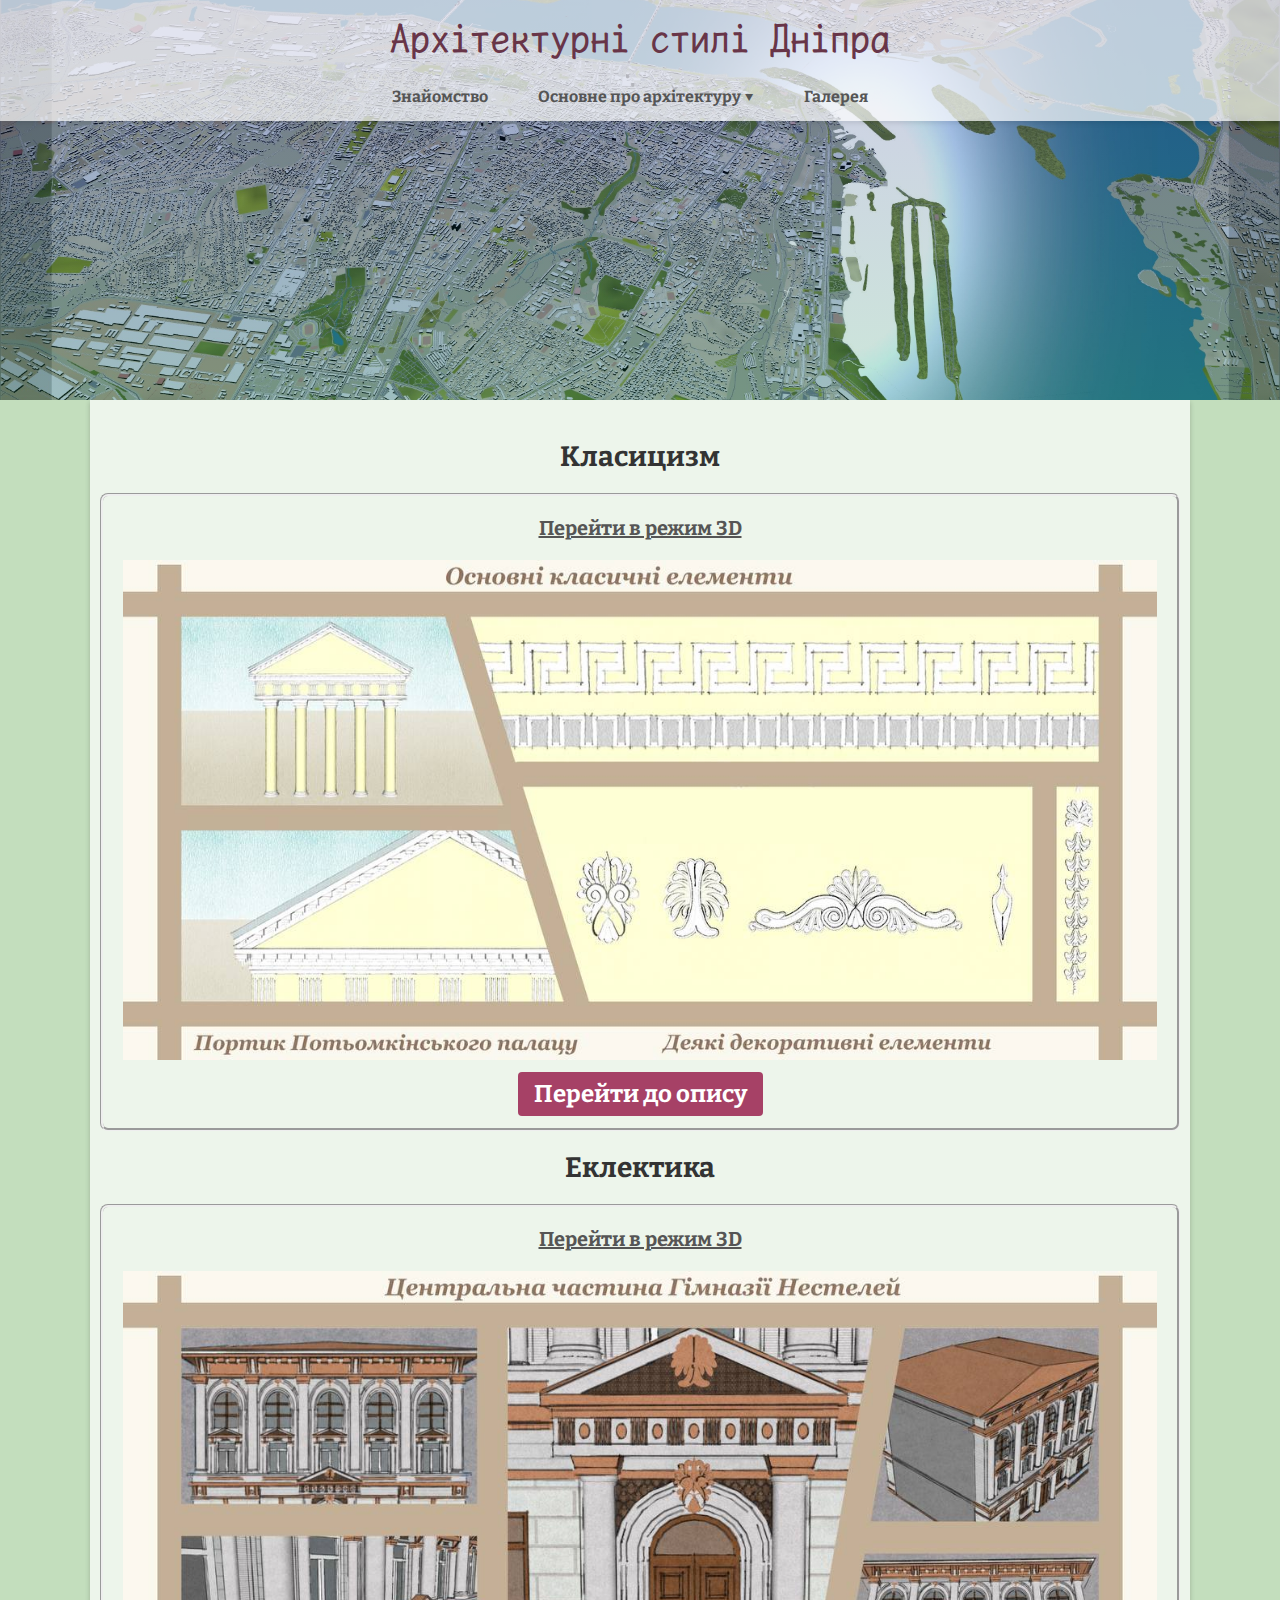
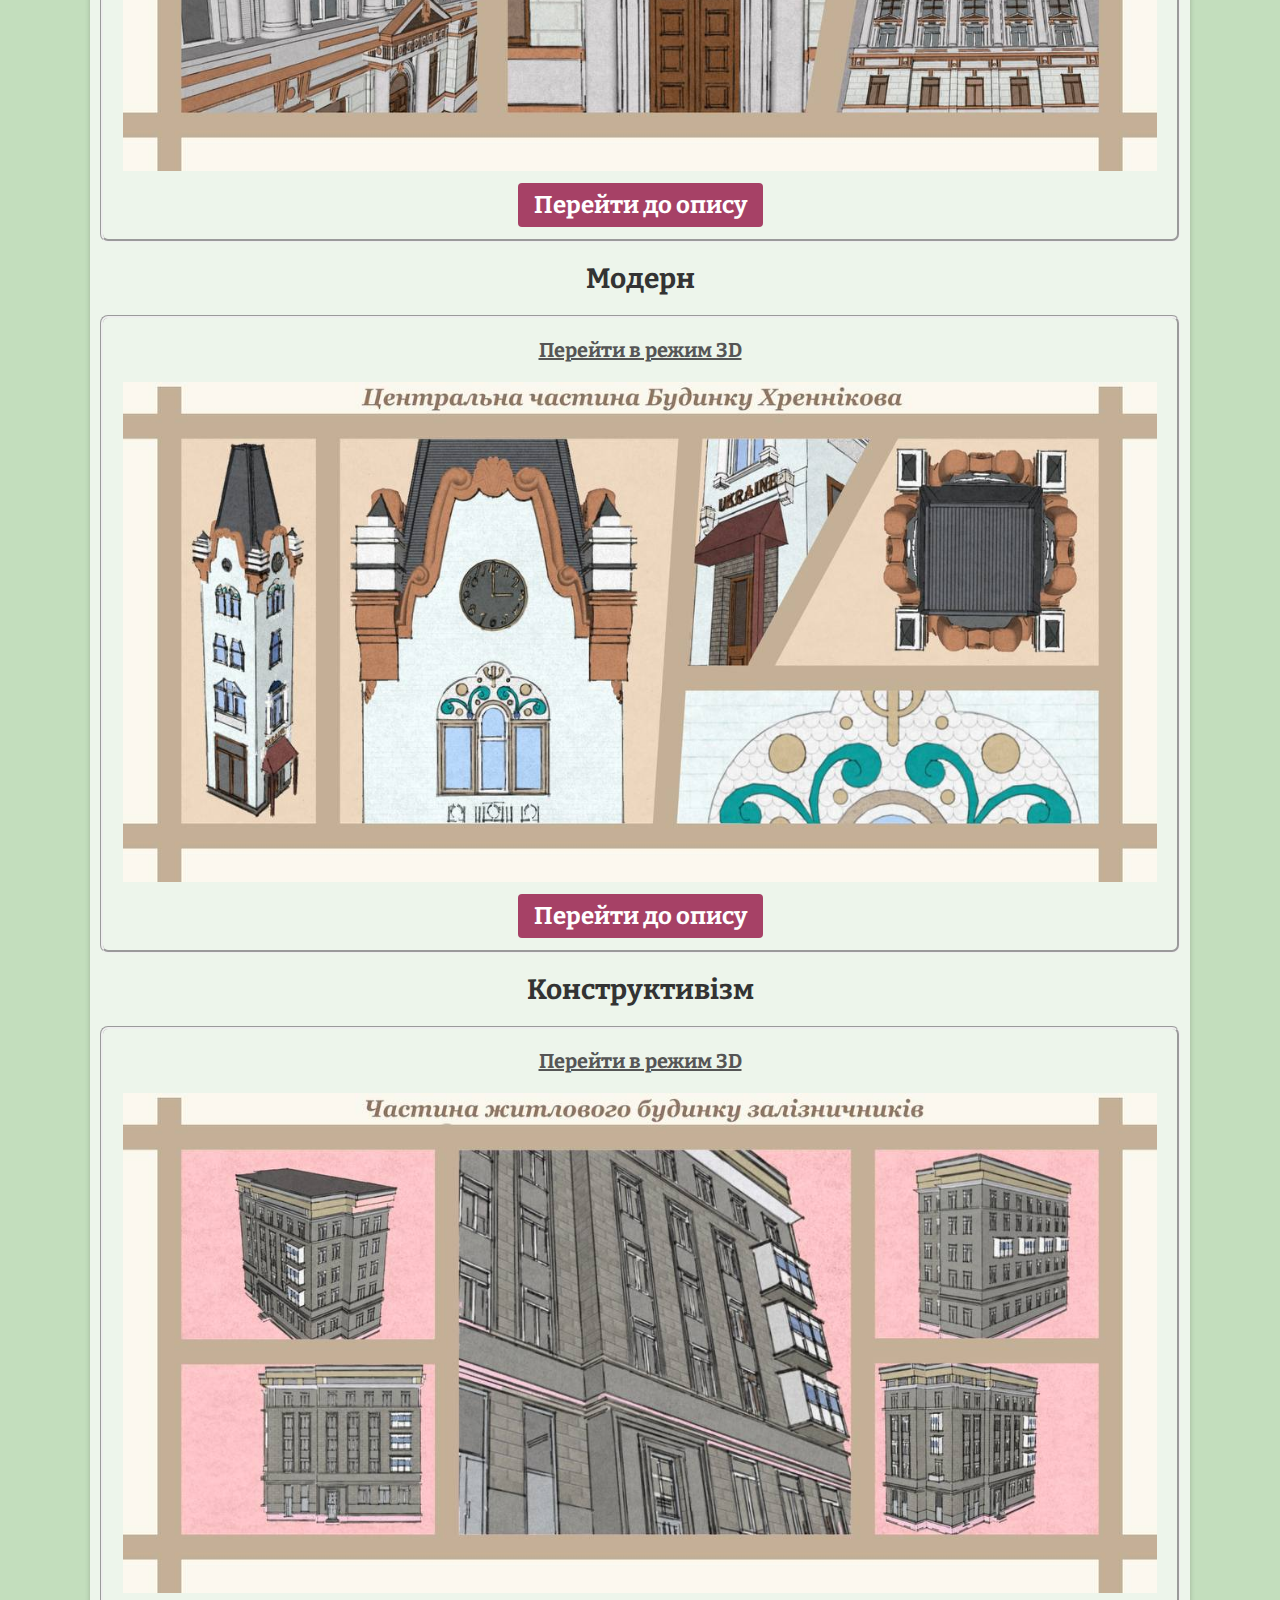
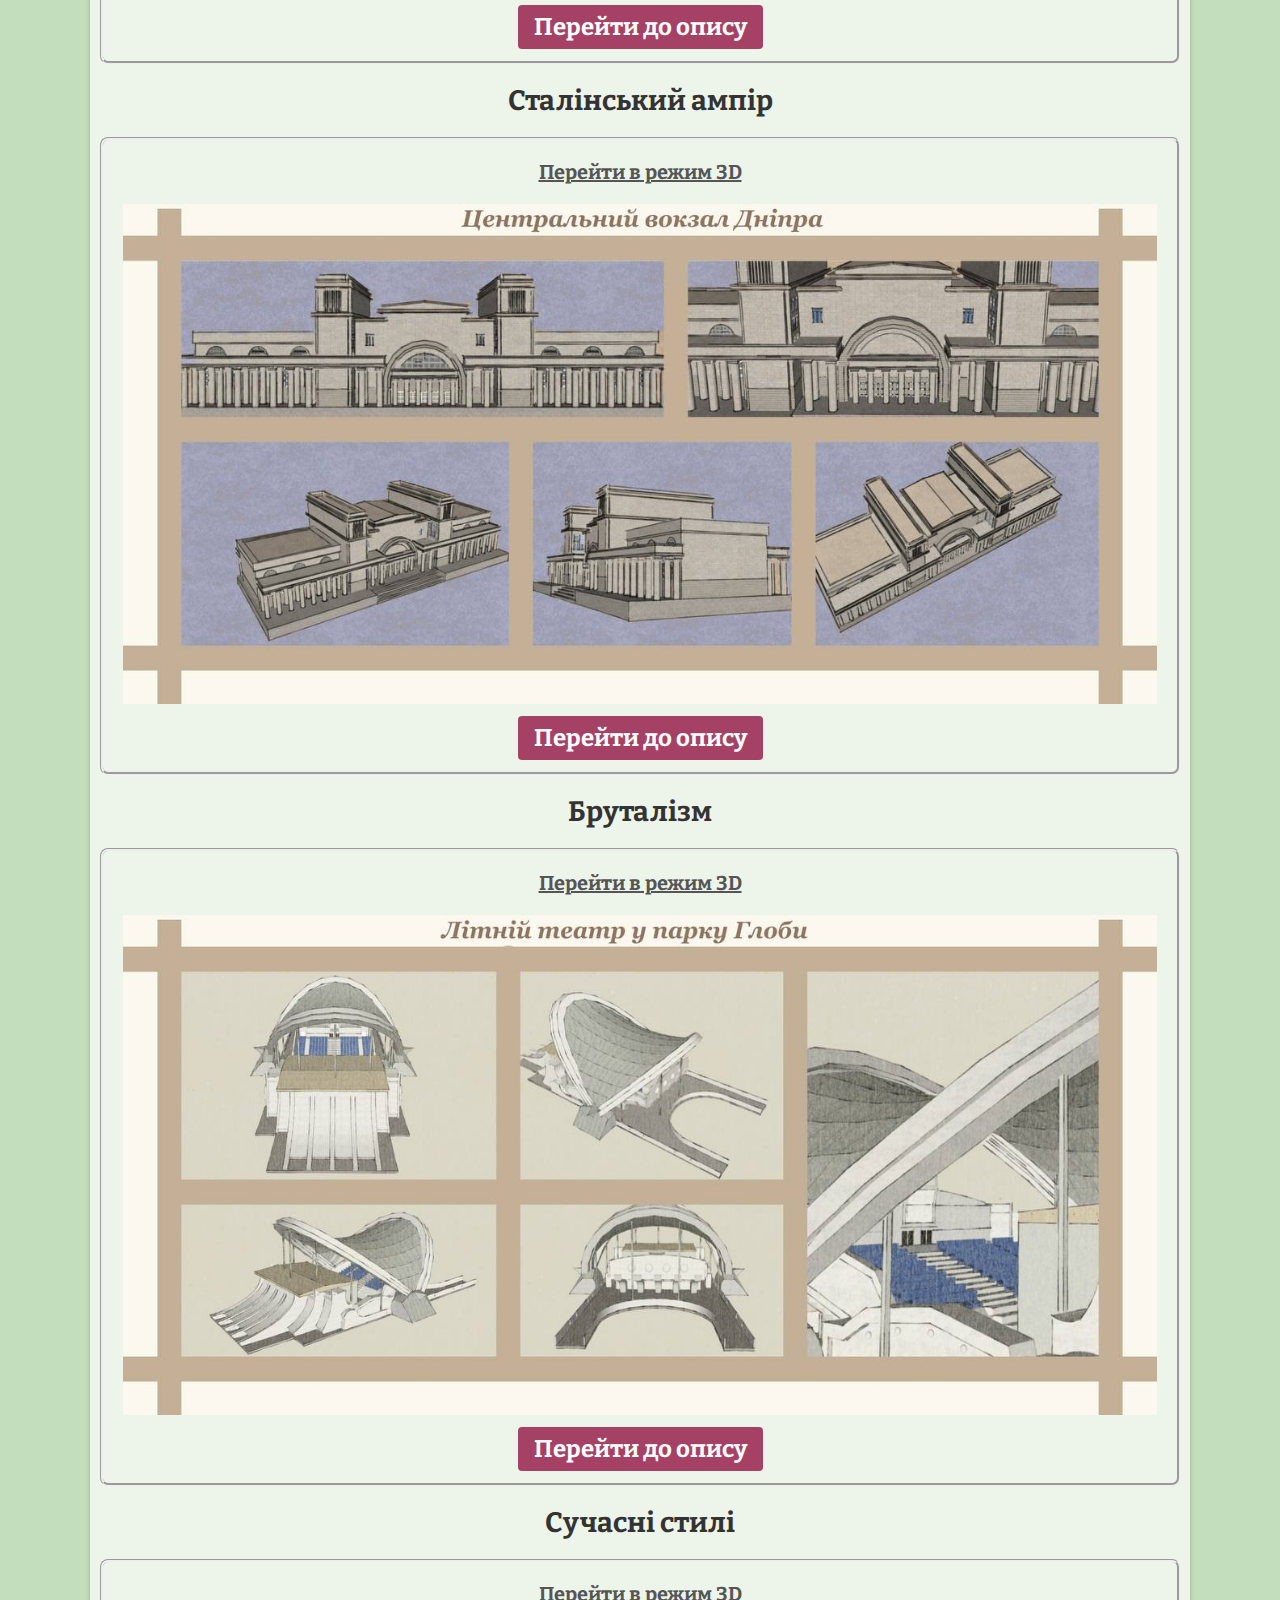
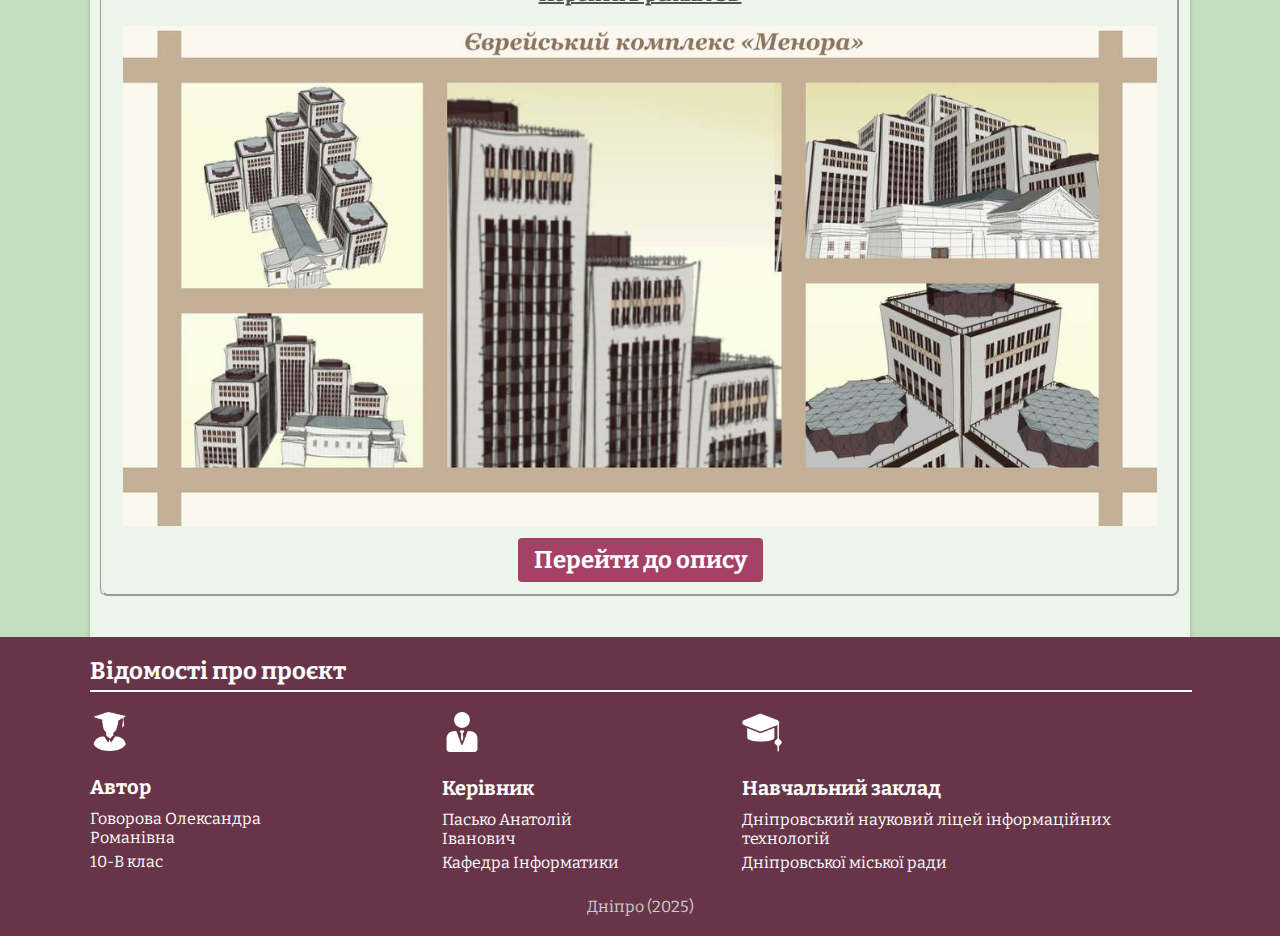
<file: gallery.html>
<!DOCTYPE html>
<html lang="uk">

<head>
    <meta charset="UTF-8">
    <meta name="viewport" content="width=device-width, initial-scale=1.0">
    <title>Архітектурні стилі Дніпра</title>
    <link rel="stylesheet" href="cssFiles/styles/styleGallery.css">
    <link href="https://fonts.googleapis.com/css2?family=Bitter&display=swap" rel="stylesheet">
    <link href="https://fonts.googleapis.com/css2?family=LXGW+WenKai+Mono+TC&display=swap" rel="stylesheet">
</head>

<body>
    <header class="header">
        <nav>
            <div class="title_logo">
                <h1>Архітектурні стилі Дніпра</h1>
            </div>
            <ul class=menu>
                <li><a href="index.html">Знайомство</a></li>
                <li><a class="arh" href="mainArchitecture.html">Основне про архітектуру ▼</a>
                    <ul class="submenu">
                        <li><a href="styles.html">Огляд стилів</a></li>
                        <li><a href="history.html">Історія та сучасність</a></li>
                        <li><a href="architects.html">Видатні архітектори</a></li>
                    </ul>
                </li>
                <li><a href="gallery.html">Галерея</a></li>
            </ul>
        </nav>
        <div class="title">
            <h1>Галерея нашої архітектури</h1>
        </div>
    </header>
    <main class="info">
        <h1 id="classicism">Класицизм</h1>
        <div class="card">
            <div class="buttonStyles">
                <a href="#" class="toggleButton">Перейти в режим 3D</a>
            </div>
            <div class="content">
                <img class="contentImage" src="cssFiles/images/gallery/класицизм2д.jpg" alt="Image">
                <iframe class="contentIframe" frameborder="0" allowfullscreen mozallowfullscreen="true"
                    webkitallowfullscreen="true" allow="autoplay; fullscreen; xr-spatial-tracking" xr-spatial-tracking
                    execution-while-out-of-viewport execution-while-not-rendered web-share
                    src="https://sketchfab.com/models/47e95d50ee0b456cab9bf328a5e8c992/embed"> </iframe>
            </div>
            <div class="buttonStyles2">
                <h2><a href="styles.html#s1" class="b1">Перейти до опису</a>
                </h2>
            </div>
        </div>

        <h1 id="eclecticism">Еклектика</h1>
        <div class="card">
            <div class="buttonStyles">
                <a href="#" class="toggleButton">Перейти в режим 3D</a>
            </div>
            <div class="content">
                <img class="contentImage" src="cssFiles/images/gallery/еклектика.jpg" alt="Image">
                <iframe class="contentIframe" frameborder="0" allowfullscreen mozallowfullscreen="true"
                    webkitallowfullscreen="true" allow="autoplay; fullscreen; xr-spatial-tracking" xr-spatial-tracking
                    execution-while-out-of-viewport execution-while-not-rendered web-share
                    src="https://sketchfab.com/models/3e3432b3ecee455c8e99f87a55a964e0/embed"> </iframe>
                </iframe>
            </div>
            <div class="buttonStyles2">
                <h2><a href="styles.html#s2" class="b1">Перейти до опису</a>
                </h2>
            </div>
        </div>

        <h1 id="modern">Модерн</h1>
        <div class="card">
            <div class="buttonStyles">
                <a href="#" class="toggleButton">Перейти в режим 3D</a>
            </div>
            <div class="content">
                <img class="contentImage" src="cssFiles/images/gallery/модерн.jpg" alt="Image">
                <iframe class="contentIframe" frameborder="0" allowfullscreen mozallowfullscreen="true"
                    webkitallowfullscreen="true" allow="autoplay; fullscreen; xr-spatial-tracking" xr-spatial-tracking
                    execution-while-out-of-viewport execution-while-not-rendered web-share
                    src="https://sketchfab.com/models/da0430965f70443982bc3931b46b239b/embed"> </iframe>
            </div>
            <div class="buttonStyles2">
                <h2><a href="styles.html#s3" class="b1">Перейти до опису</a>
                </h2>
            </div>
        </div>

        <h1 id="constructivism">Конструктивізм</h1>
        <div class="card">
            <div class="buttonStyles">
                <a href="#" class="toggleButton">Перейти в режим 3D</a>
            </div>
            <div class="content">
                <img class="contentImage" src="cssFiles/images/gallery/конструктивізм.jpg" alt="Image">
                <iframe class="contentIframe" frameborder="0" allowfullscreen mozallowfullscreen="true"
                    webkitallowfullscreen="true" allow="autoplay; fullscreen; xr-spatial-tracking" xr-spatial-tracking
                    execution-while-out-of-viewport execution-while-not-rendered web-share
                    src="https://sketchfab.com/models/655ffb133a02419e862f78de6f55d348/embed"> </iframe>
            </div>
            <div class="buttonStyles2">
                <h2><a href="styles.html#s4" class="b1">Перейти до опису</a>
                </h2>
            </div>
        </div>

        <h1 id="empire">Сталінський ампір</h1>
        <div class="card">
            <div class="buttonStyles">
                <a href="#" class="toggleButton">Перейти в режим 3D</a>
            </div>
            <div class="content">
                <img class="contentImage" src="cssFiles/images/gallery/сталінський ампір.jpg" alt="Image">
                <iframe class="contentIframe" frameborder="0" allowfullscreen mozallowfullscreen="true"
                    webkitallowfullscreen="true" allow="autoplay; fullscreen; xr-spatial-tracking" xr-spatial-tracking
                    execution-while-out-of-viewport execution-while-not-rendered web-share
                    src="https://sketchfab.com/models/7e7efc0f9ac245c395b1abf0a3ed9258/embed"> </iframe>
            </div>
            <div class="buttonStyles2">
                <h2><a href="styles.html#s5" class="b1">Перейти до опису</a>
                </h2>
            </div>
        </div>

        <h1 id="brutalism">Бруталізм</h1>
        <div class="card">
            <div class="buttonStyles">
                <a href="#" class="toggleButton">Перейти в режим 3D</a>
            </div>
            <div class="content">
                <img class="contentImage" src="cssFiles/images/gallery/бруталізм.jpg" alt="Image">
                <iframe class="contentIframe" allowfullscreen mozallowfullscreen="true" webkitallowfullscreen="true"
                    allow="autoplay; fullscreen; xr-spatial-tracking" xr-spatial-tracking
                    execution-while-out-of-viewport execution-while-not-rendered web-share
                    src="https://sketchfab.com/models/c3f33b71844f4badb27d2c08f2c556de/embed" frameborder="0">
                </iframe>
            </div>
            <div class="buttonStyles2">
                <h2><a href="styles.html#s6" class="b1">Перейти до опису</a>
                </h2>
            </div>
        </div>

        <h1 id="styles">Сучасні стилі</h1>
        <div class="card">
            <div class="buttonStyles">
                <a href="#" class="toggleButton">Перейти в режим 3D</a>
            </div>
            <div class="content">
                <img class="contentImage" src="cssFiles/images/gallery/сучасні стилі.jpg" alt="Image">
                <iframe class="contentIframe" frameborder="0" allowfullscreen mozallowfullscreen="true"
                    webkitallowfullscreen="true" allow="autoplay; fullscreen; xr-spatial-tracking" xr-spatial-tracking
                    execution-while-out-of-viewport execution-while-not-rendered web-share
                    src="https://sketchfab.com/models/f174754782df46efa5f61513bea1acc6/embed"> </iframe>
            </div>
            <div class="buttonStyles2">
                <h2><a href="styles.html#s7" class="b1">Перейти до опису</a>
                </h2>
            </div>
        </div>
    </main>
    <script>
        document.addEventListener("DOMContentLoaded", function () {
            document.querySelectorAll(".toggleButton").forEach(btn => {
                btn.addEventListener("click", function (e) {
                    e.preventDefault();

                    const card = this.closest(".card");
                    if (!card) return;

                    const img = card.querySelector(".contentImage");
                    const iframe = card.querySelector(".contentIframe");

                    if (img && iframe) {
                        const is3D = img.style.display === "none";

                        img.style.display = is3D ? "block" : "none";
                        iframe.style.display = is3D ? "none" : "block";
                        this.textContent = is3D ? "Перейти в режим 3D" : "Перейти в режим 2D";
                    }
                });
            });
        });
    </script>
    <footer class="footer">
        <h2>Відомості про проєкт</h2>
        <hr class="line">
        <div class="about-container">
            <div class="about">
                <img src="cssFiles/images/footer/student.png" class="logo" alt="Контакти">
                <h3>Автор</h3>
                <p>Говорова Олександра Романівна</p>
                <p>10-В клас</p>
            </div>
            <div class="about">
                <img src="cssFiles/images/footer/manager.png" class="logo" alt="Контакти">
                <h3>Керівник</h3>
                <p>Пасько Анатолій Іванович</p>
                <p>Кафедра Інформатики</p>
            </div>
            <div class="about">
                <img src="cssFiles/images/footer/edu.png" class="logo" alt="Контакти">
                <h3>Навчальний заклад</h3>
                <p>Дніпровський науковий ліцей інформаційних технологій</p>
                <p>Дніпровської міської ради</p>
            </div>
        </div>
        <div class="year">
            <p>Дніпро (2025)</p>
        </div>
    </footer>
</body>

</html>
</file>
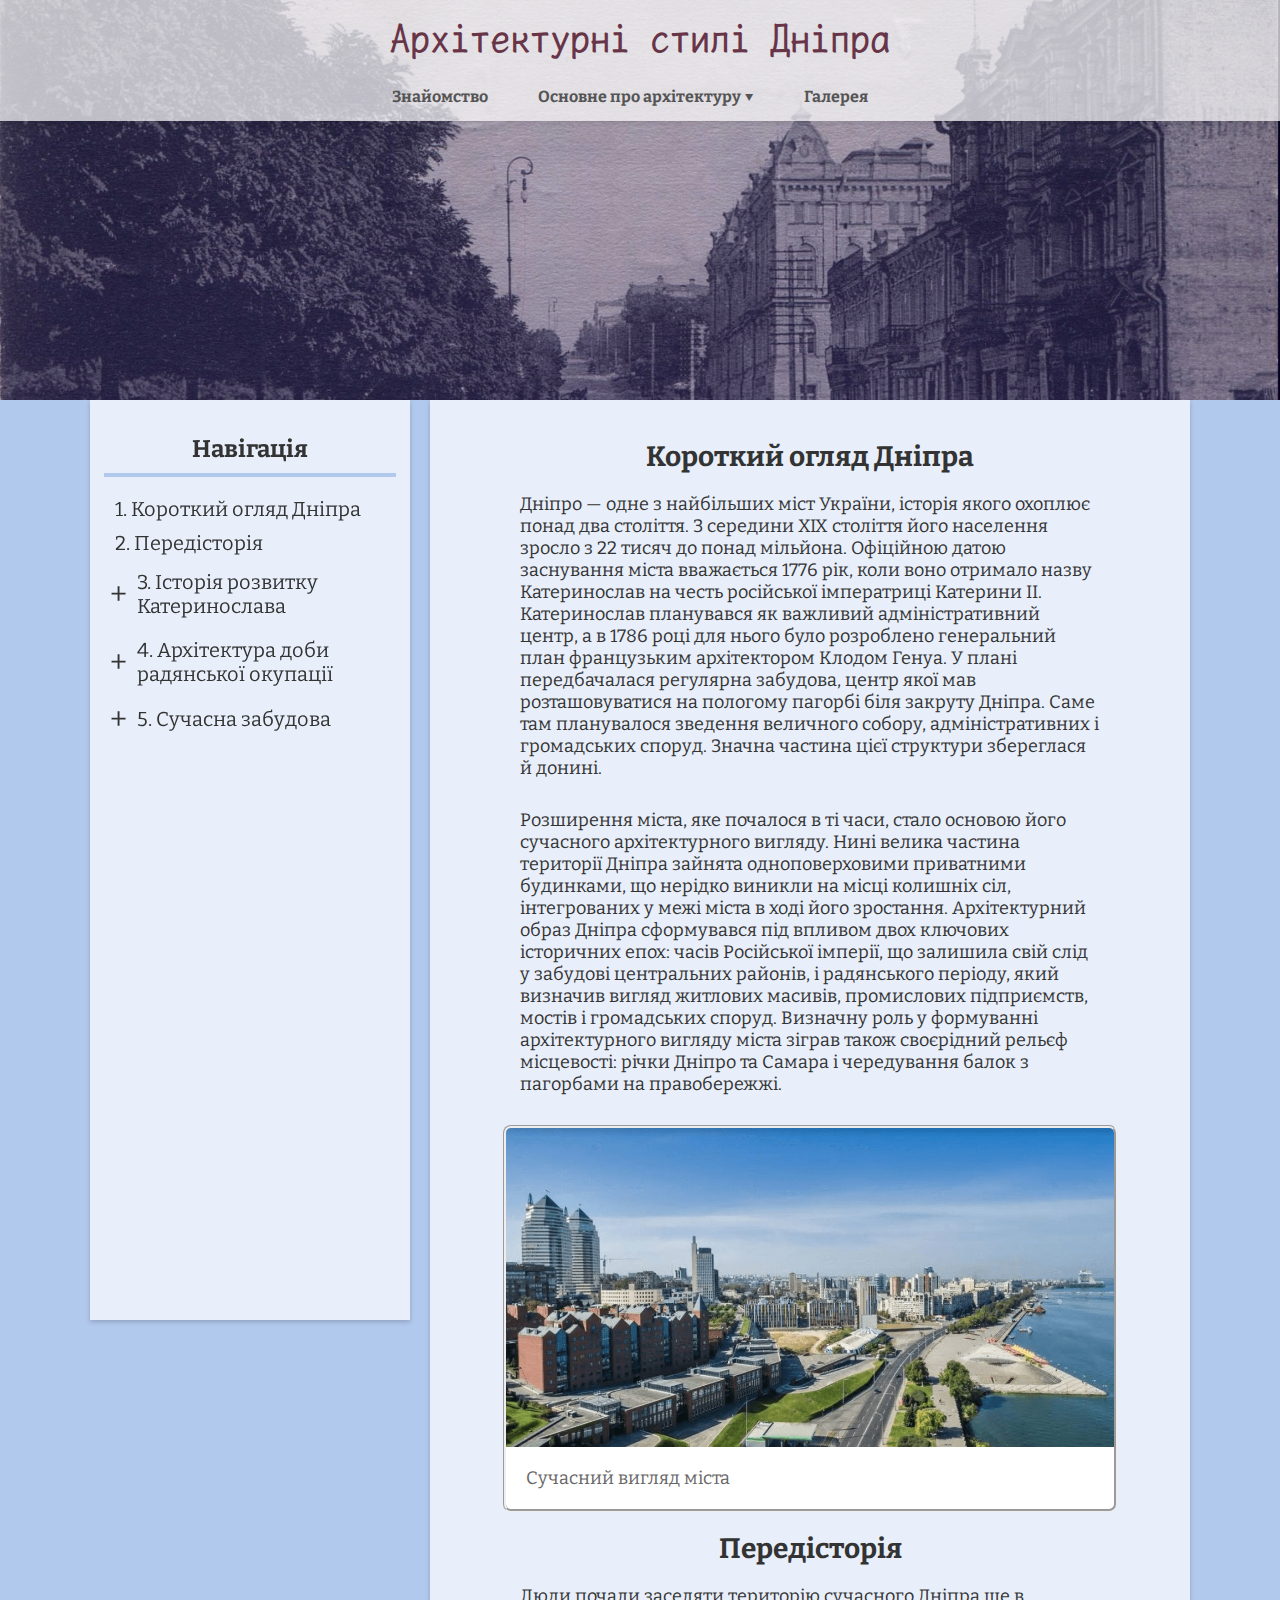
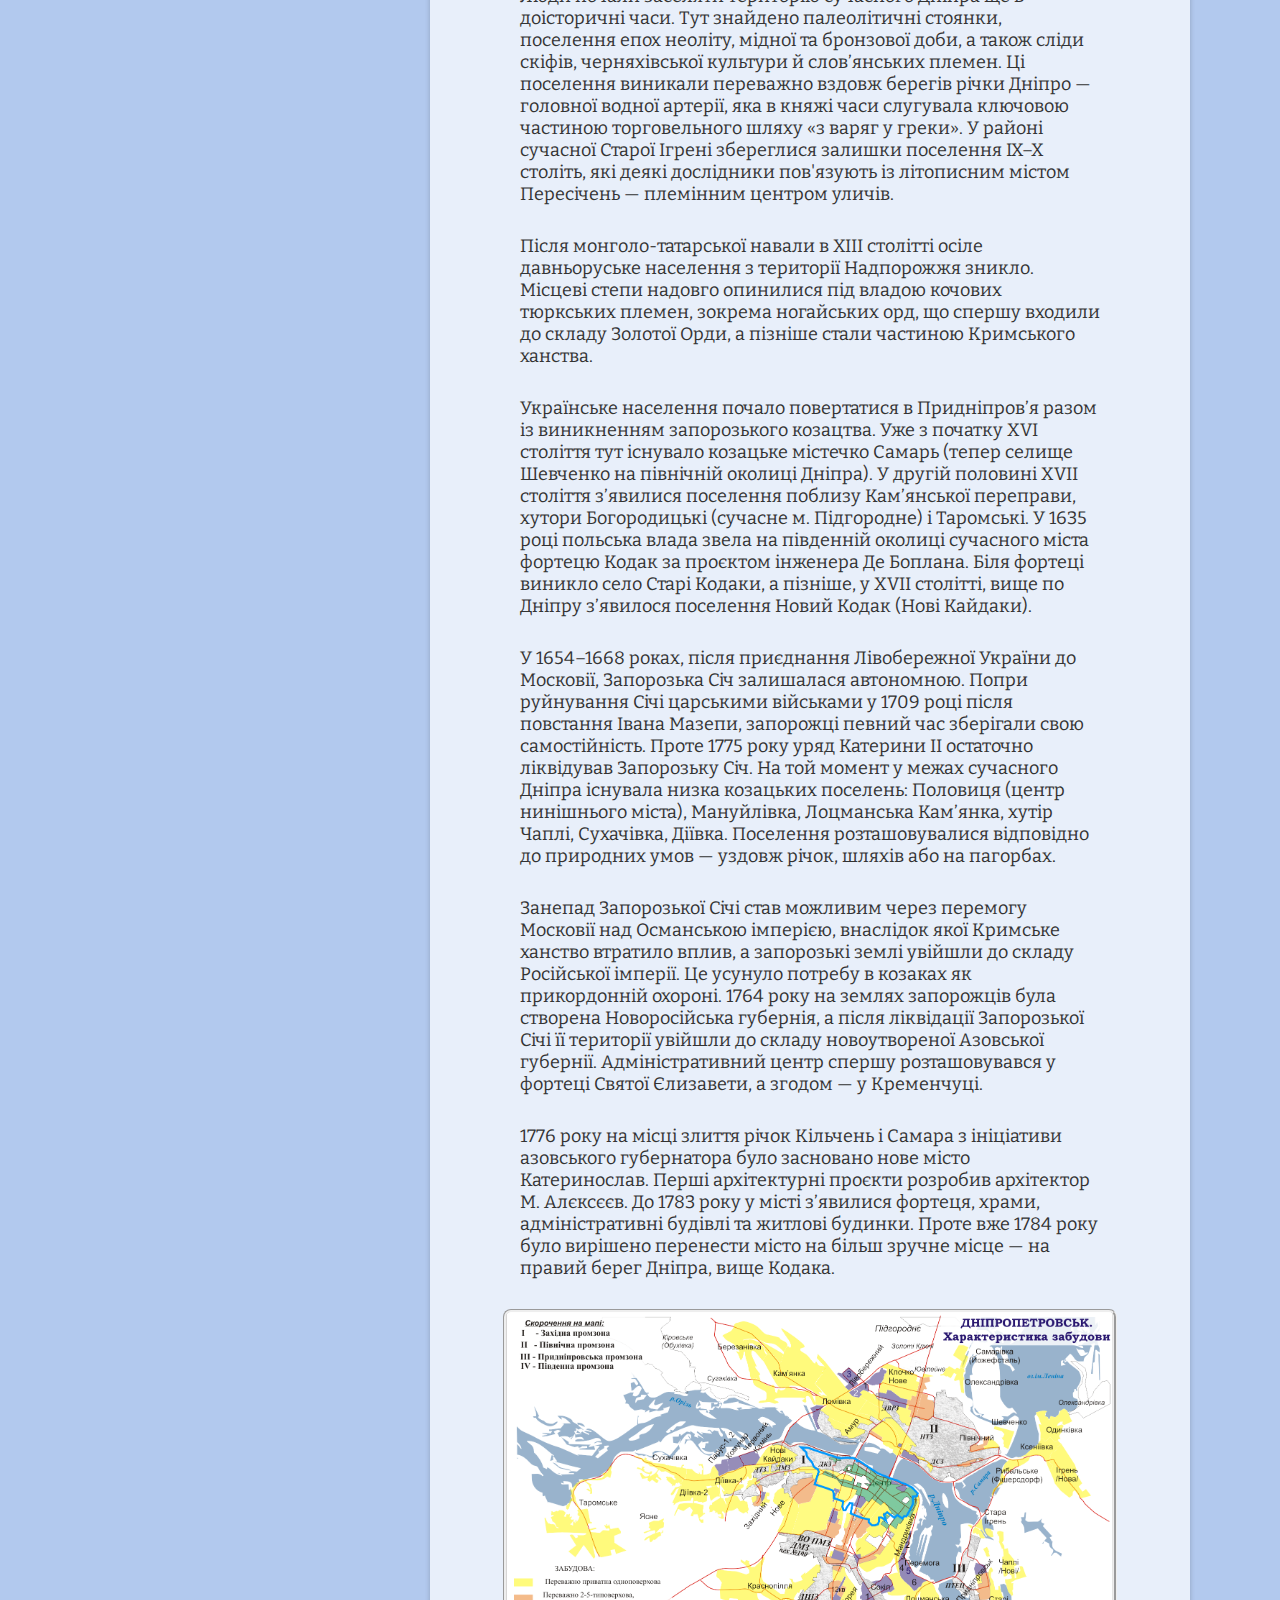
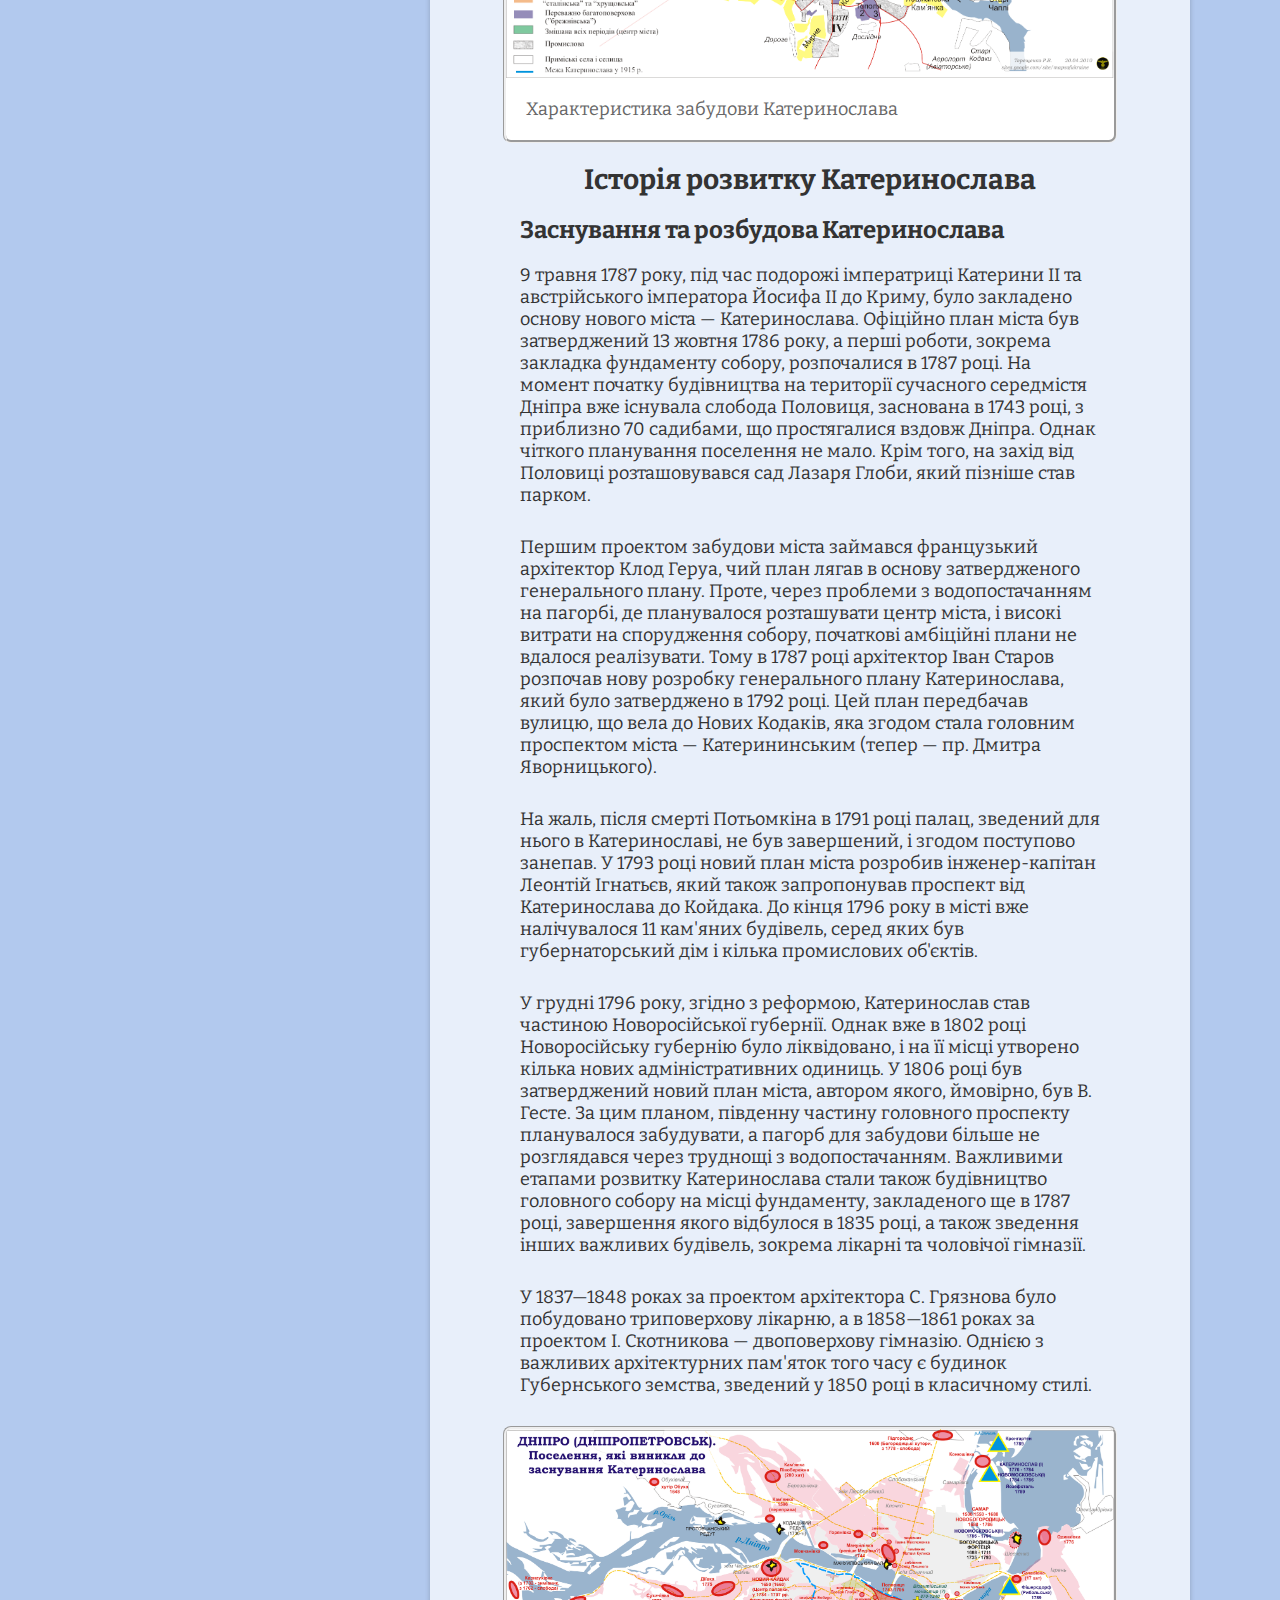
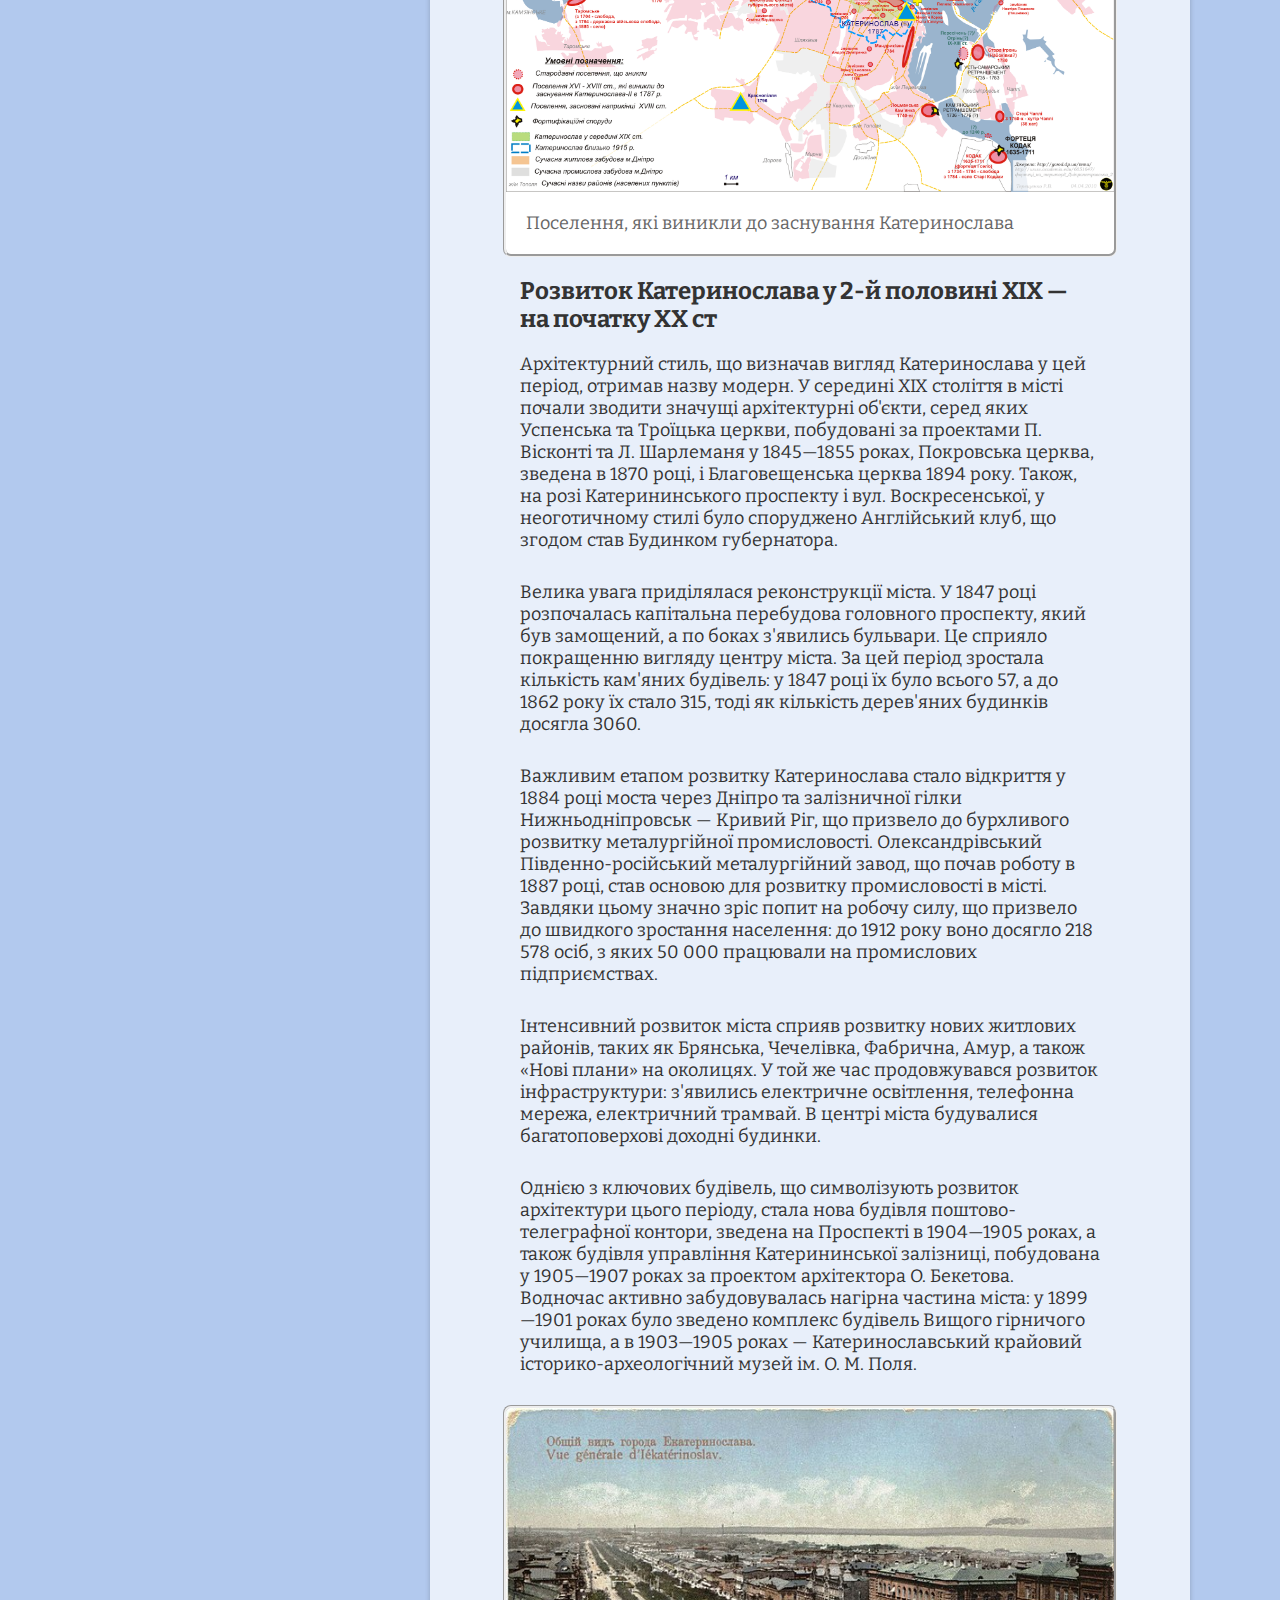
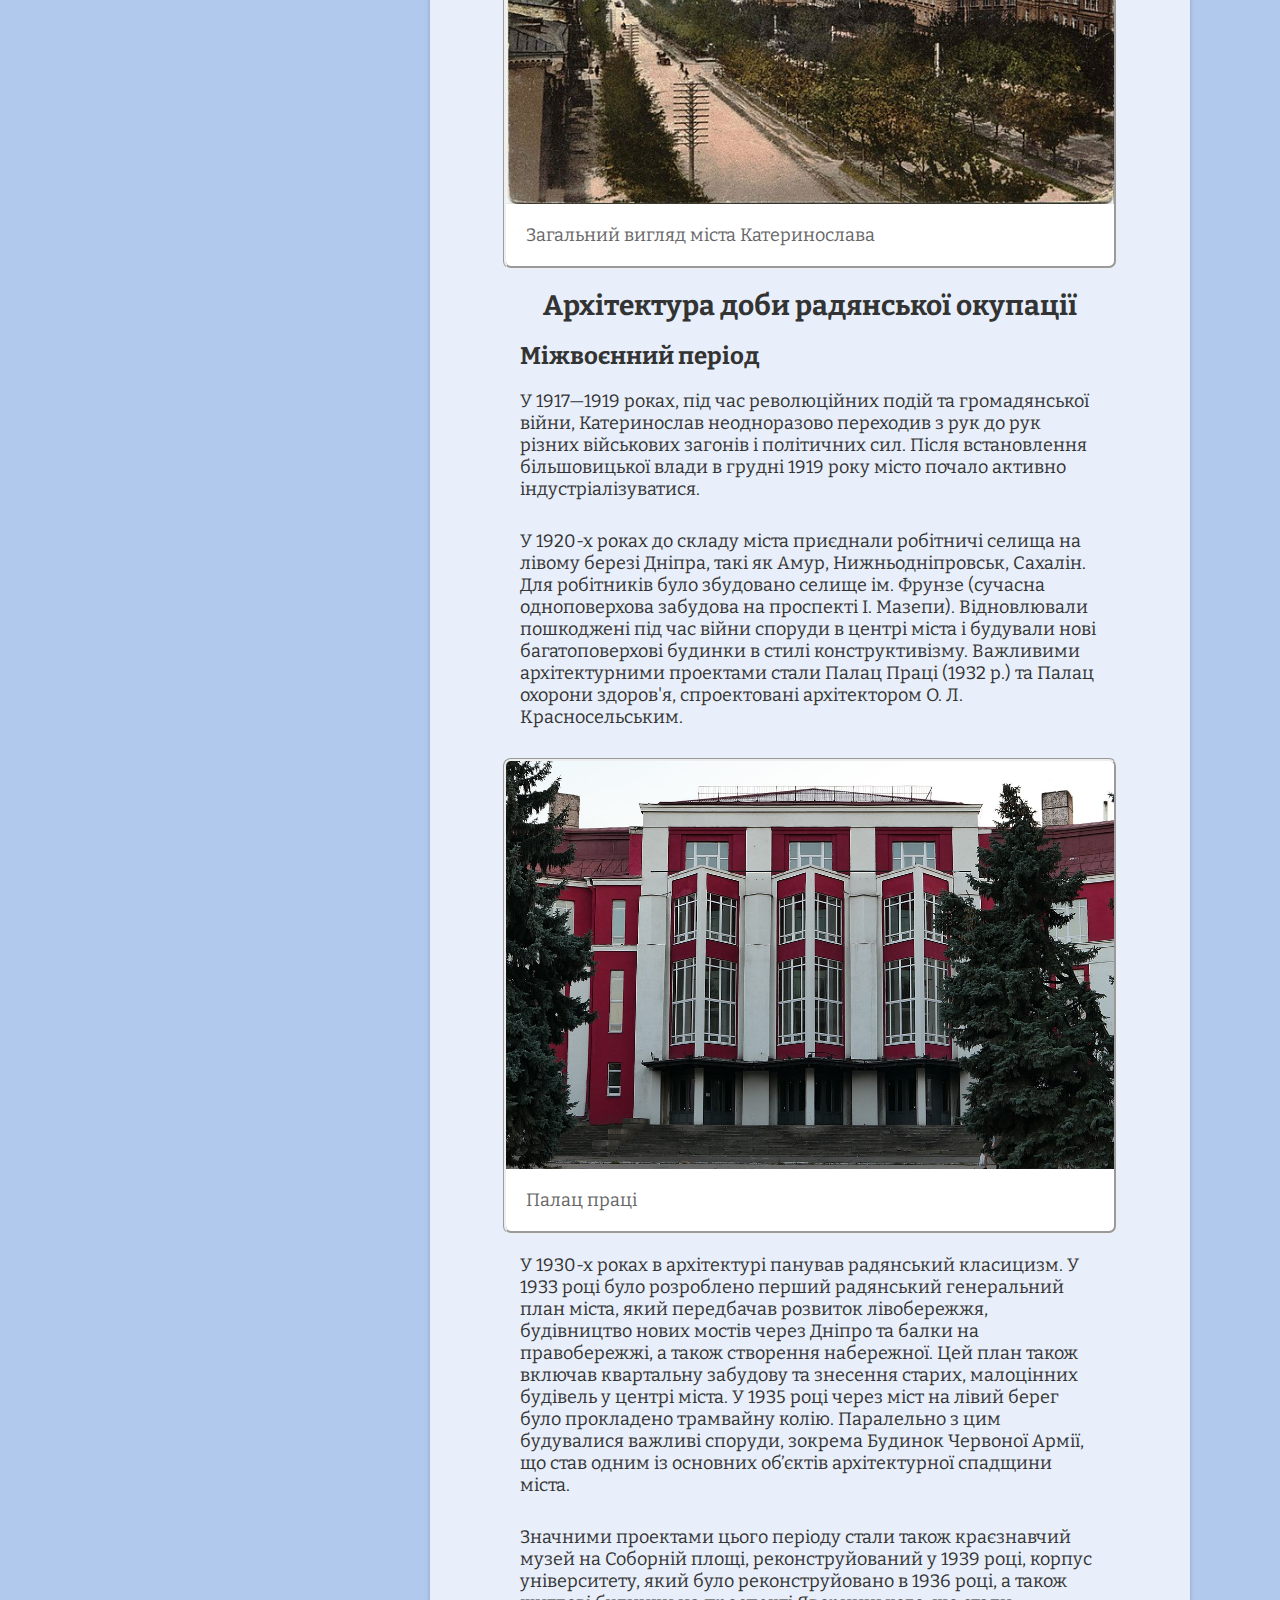
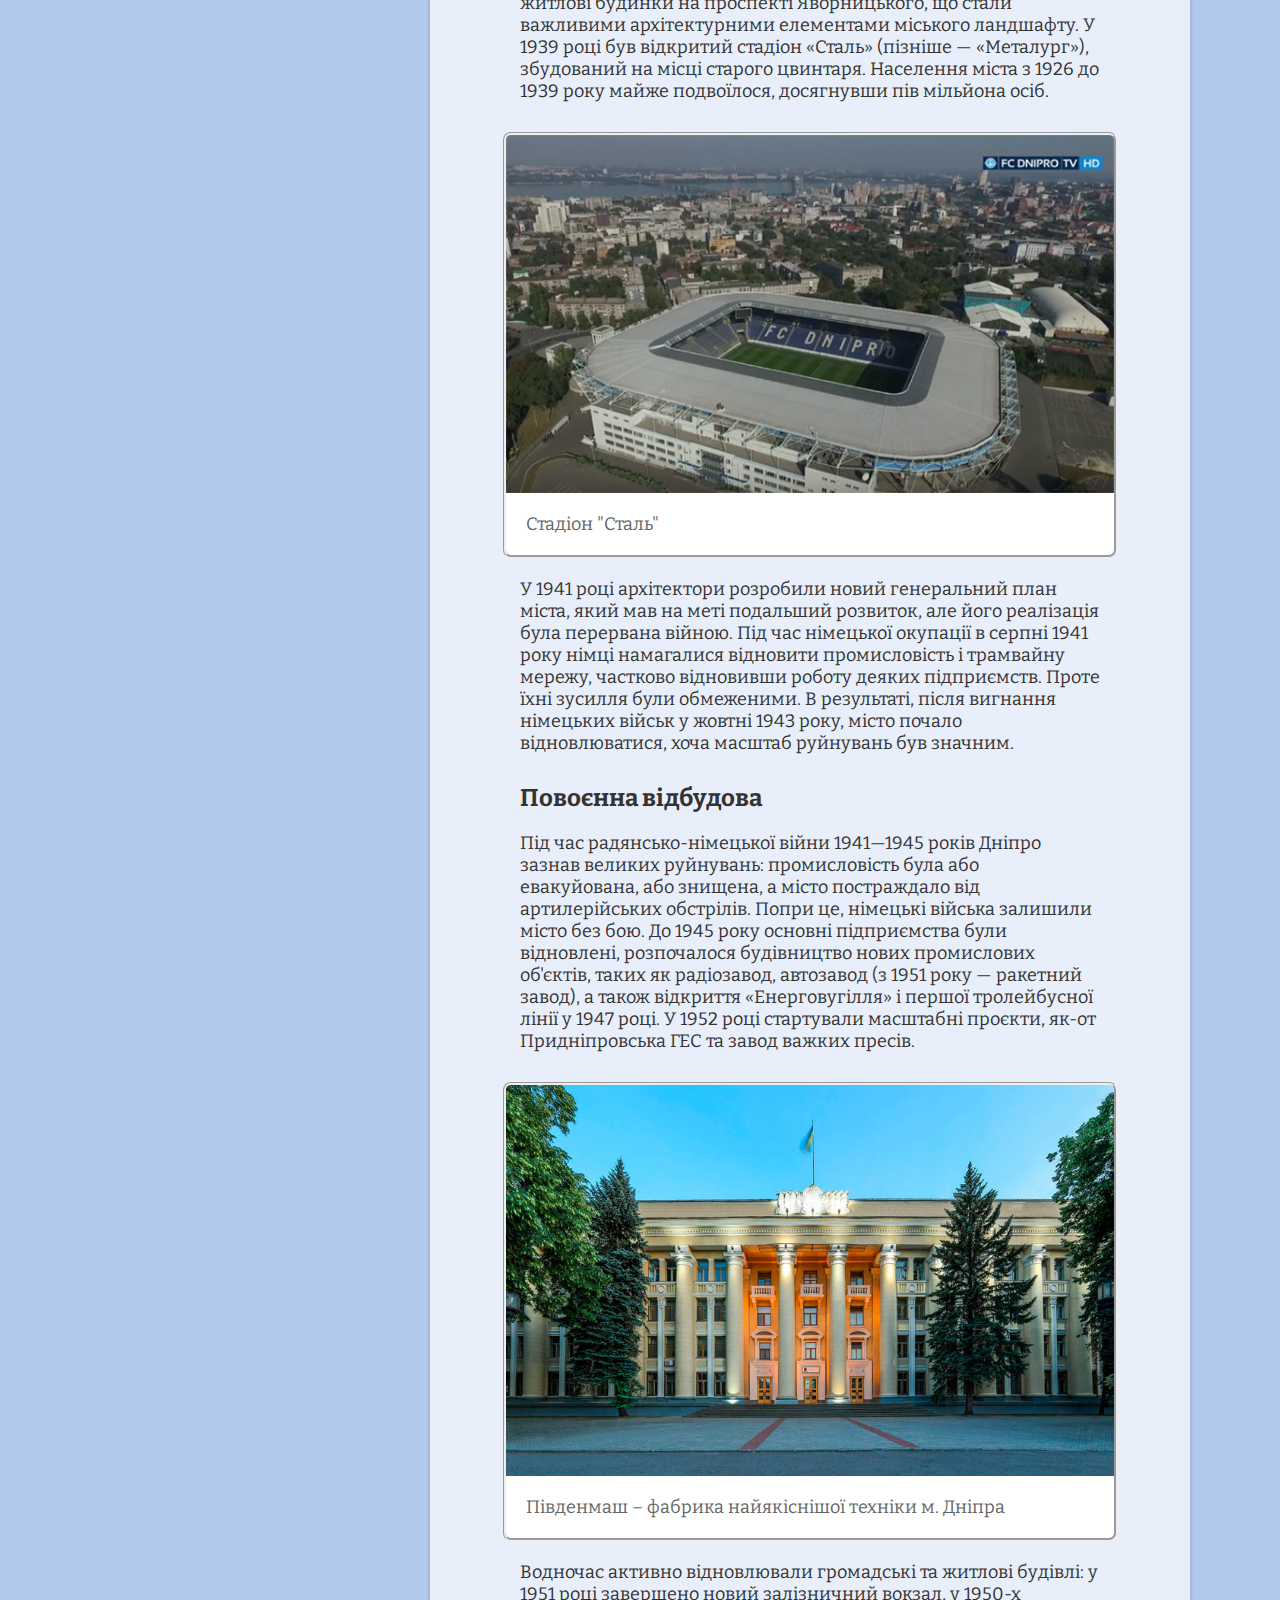
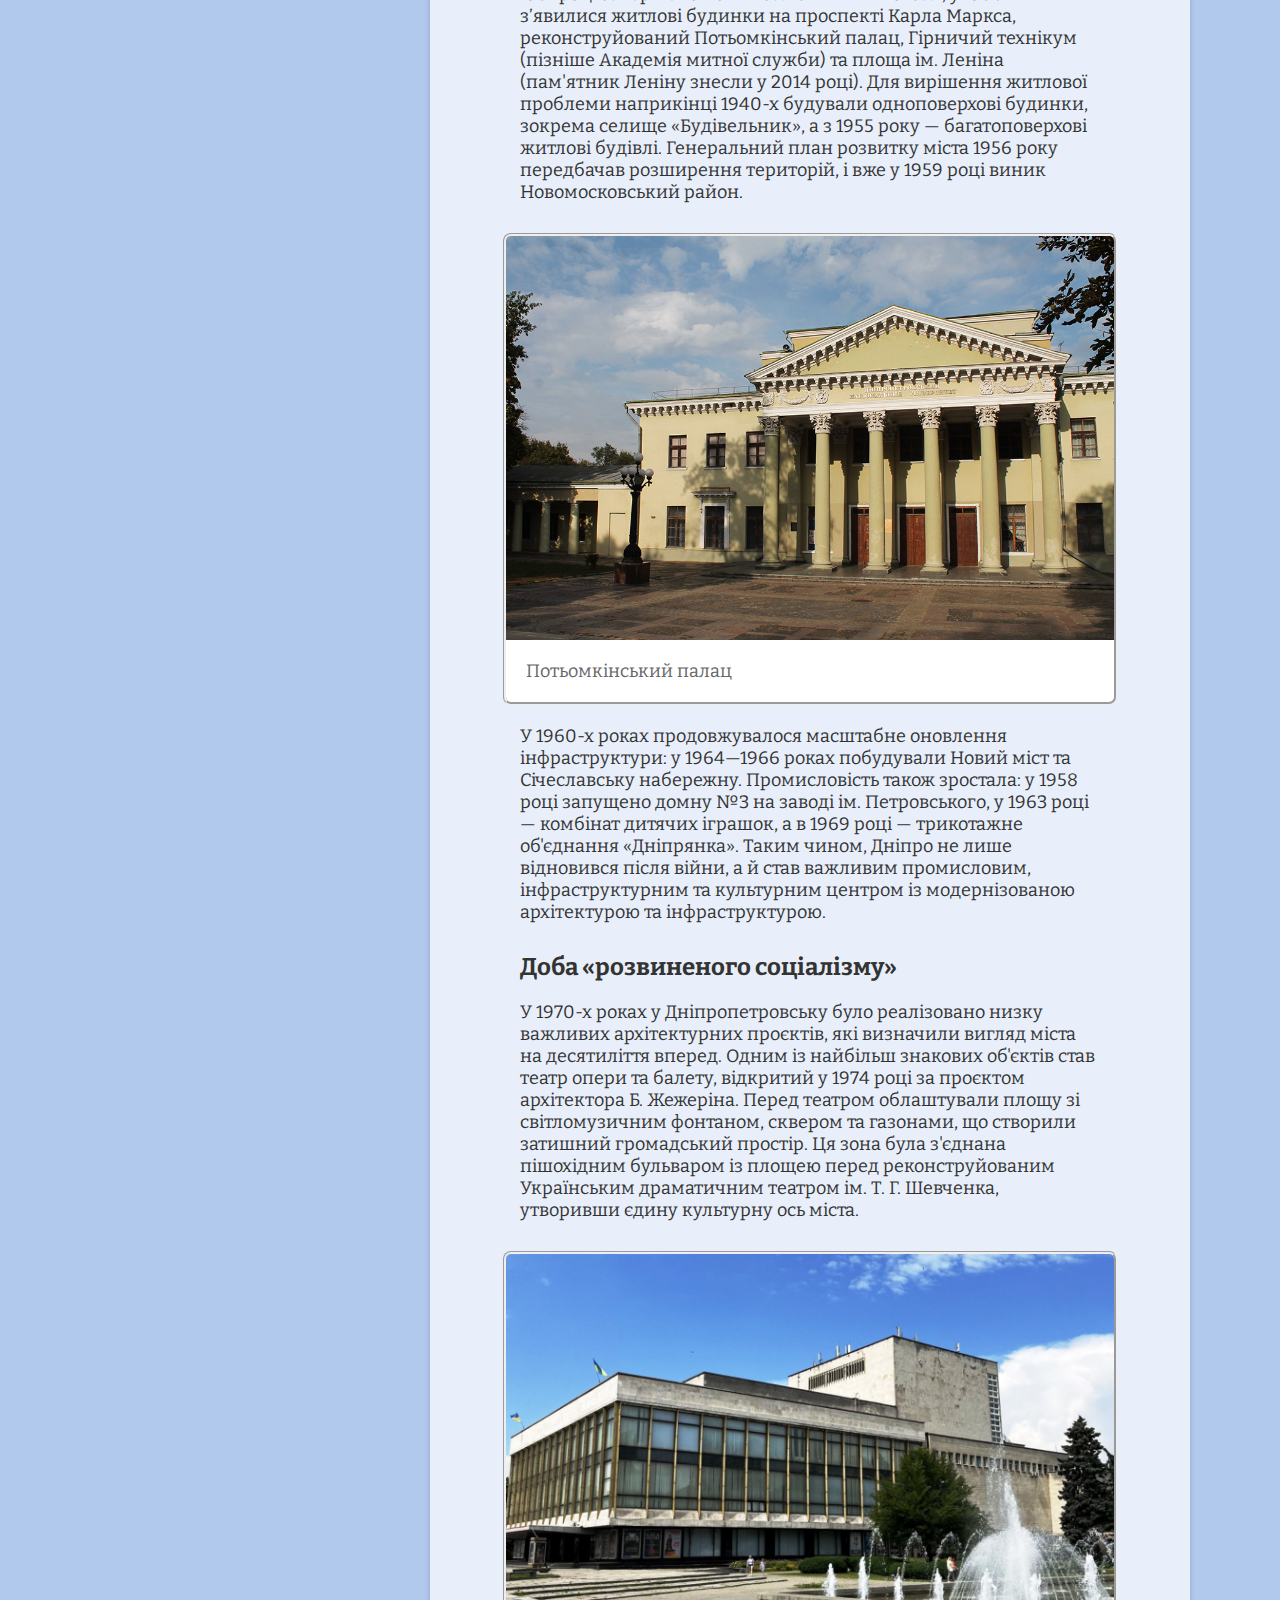
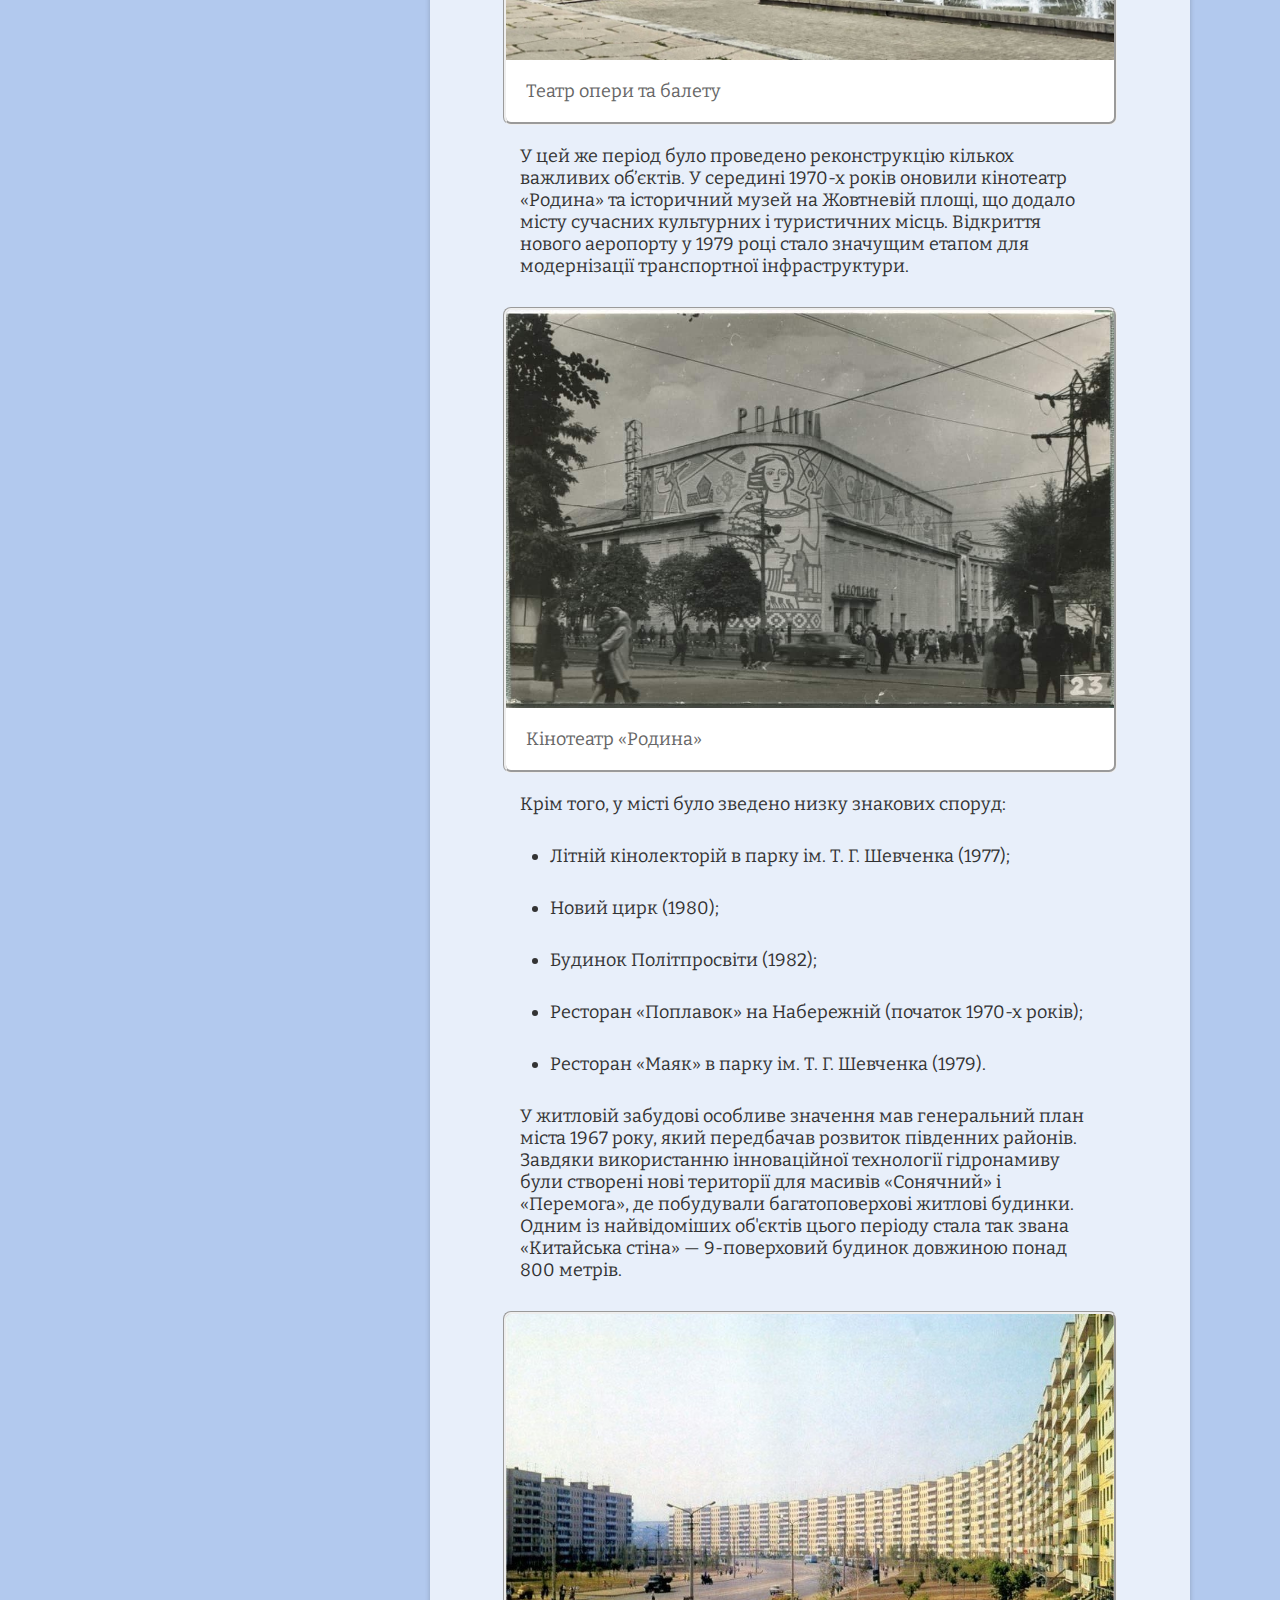
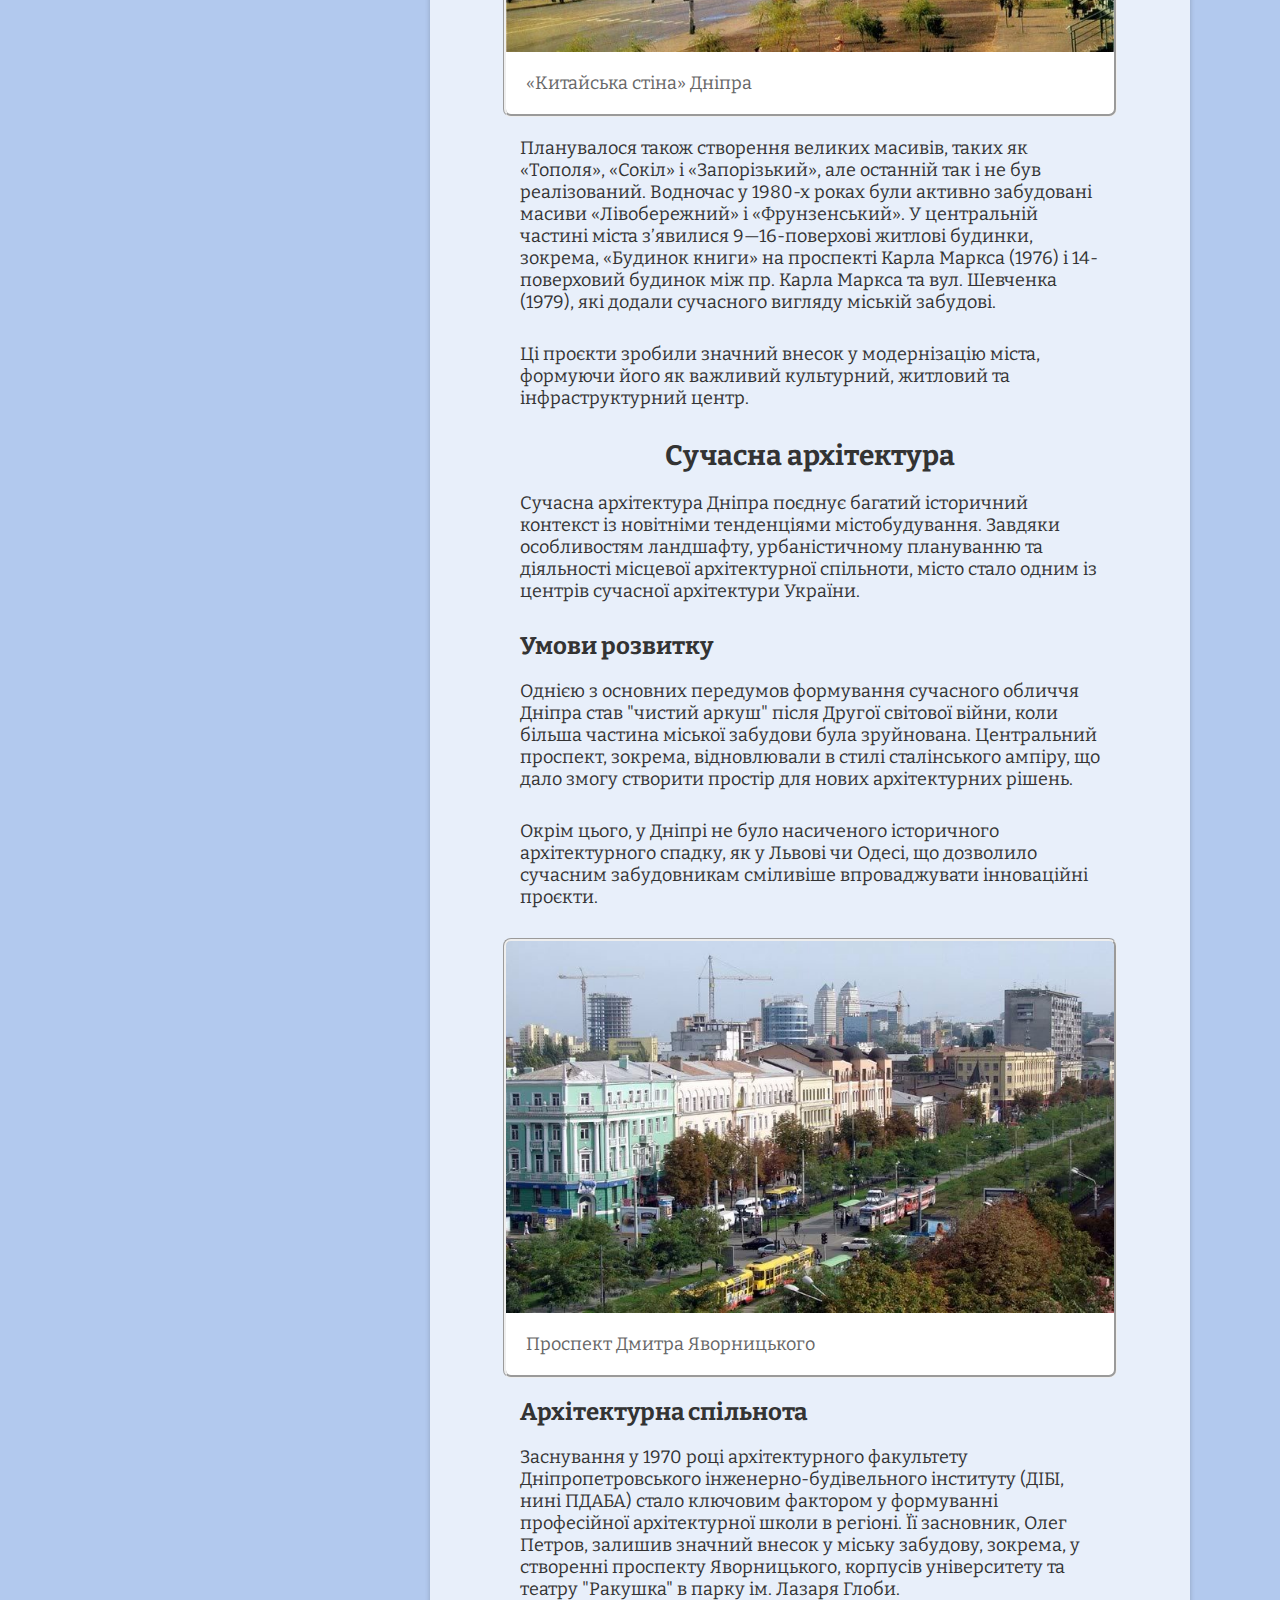
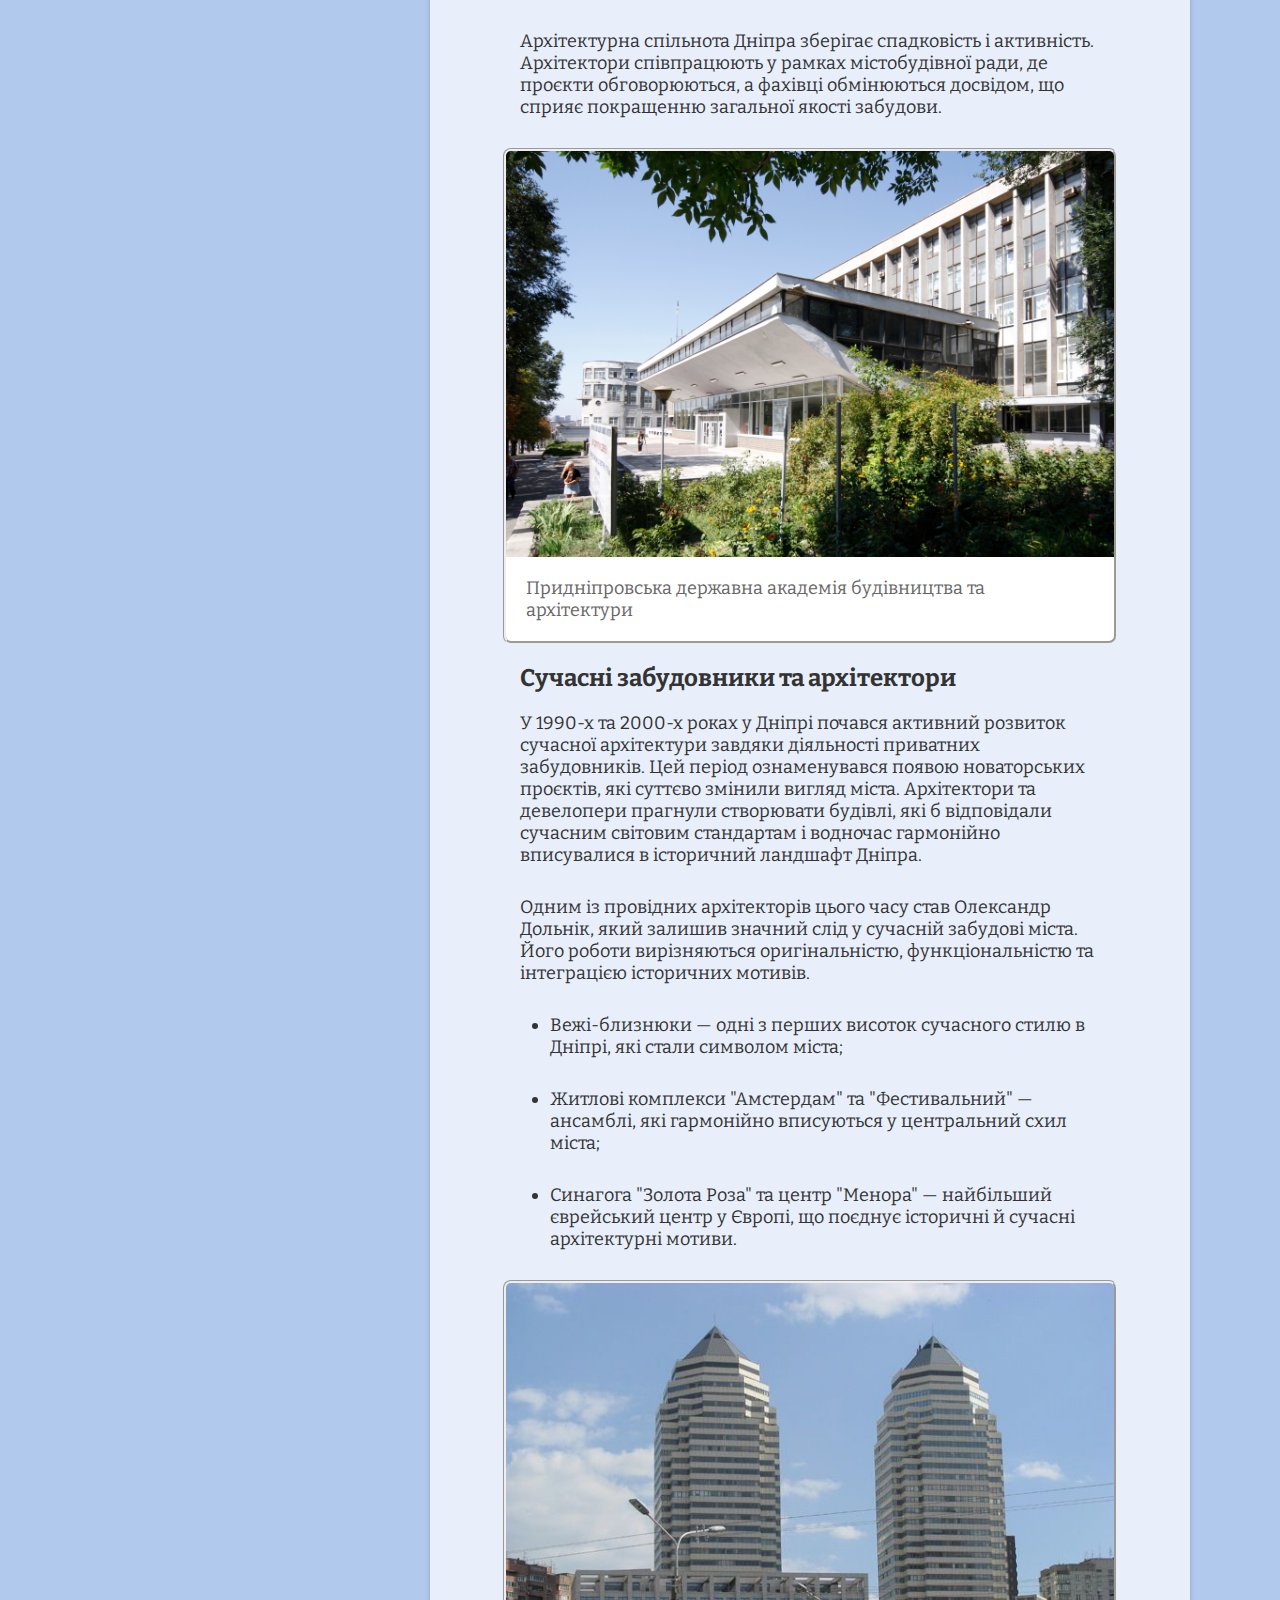
<file: history.html>
<!DOCTYPE html>
<html lang="uk">

<head>
    <meta charset="UTF-8">
    <meta name="viewport" content="width=device-width, initial-scale=1.0">
    <title>Архітектурні стилі Дніпра</title>
    <link rel="stylesheet" href="cssFiles/styles/styleHistory.css">
    <link href="https://fonts.googleapis.com/css2?family=Bitter&display=swap" rel="stylesheet">
    <link href="https://fonts.googleapis.com/css2?family=LXGW+WenKai+Mono+TC&display=swap" rel="stylesheet">
</head>

<body>
    <header class="header">
        <nav>
            <div class="title_logo">
                <h1>Архітектурні стилі Дніпра</h1>
            </div>
            <ul class=menu>
                <li><a href="index.html">Знайомство</a></li>
                <li><a class="arh" href="mainArchitecture.html">Основне про архітектуру ▼</a>
                    <ul class="submenu">
                        <li><a href="styles.html">Огляд стилів</a></li>
                        <li><a href="history.html">Історія та сучасність</a></li>
                        <li><a href="architects.html">Видатні архітектори</a></li>
                    </ul>
                </li>
                <li><a href="gallery.html">Галерея</a></li>
            </ul>
        </nav>
        <div class="title">
            <h1>Історія та сучасний вигляд нашої архітектури</h1>
        </div>
    </header>
    <main>
        <div class="sidebar">
            <div class="navigation">Навігація</div>
            <hr class="hr1">
            <div class="list">
                <ol>
                    <li>
                        <h1><a href="#overview">Короткий огляд Дніпра</a></h1>
                    </li>
                    <li>
                        <h1><a href="#prehistory">Передісторія</a></h1>
                    </li>
                    <li>
                        <input type="checkbox" id="item1" class="submenu-toggle">
                        <label for="item1" class="plus-label">
                            +
                            <h1><a href="#history">Історія розвитку Катеринослава</a></h1>
                        </label>
                        <ol>
                            <li>
                                <h2><a href="#katerynoslav1">Заснування та розбудова Катеринослава</a></h2>
                            </li>
                            <li>
                                <h2><a href="#katerynoslav2">Розвиток Катеринослава у 2-й половині XIX — на початку XX
                                        ст</a></h2>
                            </li>
                        </ol>
                    </li>
                    <li>
                        <input type="checkbox" id="item2" class="submenu-toggle">
                        <label for="item2" class="plus-label">
                            +
                            <h1><a href="#era">Архітектура доби радянської окупації</a></h1>
                        </label>
                        <ol>
                            <li>
                                <h2><a href="#era1">Міжвоєнний період</a></h2>
                            </li>
                            <li>
                                <h2><a href="#era2">Повоєнна відбудова</a></h2>
                            </li>
                            <li>
                                <h2><a href="#era3">Доба «розвиненого соціалізму»</a></h2>
                            </li>
                        </ol>
                    </li>
                    <li>
                        <input type="checkbox" id="item3" class="submenu-toggle">
                        <label for="item3" class="plus-label">
                            +
                            <h1><a href="#modernity">Сучасна забудова</a></h1>
                        </label>
                        <ol>
                            <li>
                                <h2><a href="#moder1">Умови розвитку</a></h2>
                            </li>
                            <li>
                                <h2><a href="#moder2">Архітектурна спільнота</a></h2>
                            </li>
                            <li>
                                <h2><a href="#moder3">Сучасні забудовники та архітектори</a></h2>
                            </li>
                            <li>
                                <h2><a href="#moder4">Індустріальна спадщина та космічні мотиви</a></h2>
                            </li>
                            <li>
                                <h2><a href="#moder5">Пішохідні простори</a></h2>
                            </li>
                            <li>
                                <h2><a href="#moder6">Особливості сучасної архітектури Дніпра</a></h2>
                            </li>
                            <li>
                                <h2><a href="#moder7">Майбутній розвиток</a></h2>
                            </li>
                        </ol>
                    </li>
                </ol>
            </div>
        </div>
        <div class="info">
            <section id="overview">
                <h1>Короткий огляд Дніпра</h1>
            </section>
            <p>
                Дніпро — одне з найбільших міст України, історія якого охоплює понад два століття. З
                середини
                XIX
                століття його населення зросло з 22 тисяч до понад мільйона. Офіційною датою заснування
                міста
                вважається 1776 рік, коли воно отримало назву Катеринослав на честь російської імператриці
                Катерини
                II. Катеринослав планувався як важливий адміністративний центр, а в 1786 році для нього було
                розроблено генеральний план французьким архітектором Клодом Генуа. У плані передбачалася
                регулярна
                забудова, центр якої мав розташовуватися на пологому пагорбі біля закруту Дніпра. Саме там
                планувалося зведення величного собору, адміністративних і громадських споруд. Значна частина
                цієї
                структури збереглася й донині.
            </p>
            <p>Розширення міста, яке почалося в ті часи, стало основою його сучасного архітектурного
                вигляду.
                Нині
                велика частина території Дніпра зайнята одноповерховими приватними будинками, що нерідко
                виникли
                на
                місці колишніх сіл, інтегрованих у межі міста в ході його зростання. Архітектурний образ
                Дніпра
                сформувався під впливом двох ключових історичних епох: часів Російської імперії, що залишила
                свій
                слід у забудові центральних районів, і радянського періоду, який визначив вигляд житлових
                масивів,
                промислових підприємств, мостів і громадських споруд. Визначну роль у формуванні
                архітектурного
                вигляду міста зіграв також своєрідний рельєф місцевості: річки Дніпро та Самара і
                чередування
                балок
                з пагорбами на правобережжі.</p>
            <div class="card">
                <img src="cssFiles/images/history/сучасний вигляд міста.png">
                <p>Сучасний вигляд міста</p>
            </div>
            <section id="prehistory">
                <h1>Передісторія</h1>
            </section>
            <p>Люди почали заселяти територію сучасного Дніпра ще в доісторичні часи. Тут знайдено
                палеолітичні
                стоянки, поселення епох неоліту, мідної та бронзової доби, а також сліди скіфів,
                черняхівської
                культури й слов’янських племен. Ці поселення виникали переважно вздовж берегів річки
                Дніпро
                —
                головної водної артерії, яка в княжі часи слугувала ключовою частиною торговельного
                шляху «з
                варяг у греки». У районі сучасної Старої Ігрені збереглися залишки поселення IX–X
                століть,
                які
                деякі дослідники пов'язують із літописним містом Пересічень — племінним центром
                уличів.
            </p>
            <p>Після монголо-татарської навали в XIII столітті осіле давньоруське населення з
                території
                Надпорожжя зникло. Місцеві степи надовго опинилися під владою кочових тюркських
                племен,
                зокрема
                ногайських орд, що спершу входили до складу Золотої Орди, а пізніше стали частиною
                Кримського
                ханства.</p>
            <p>Українське населення почало повертатися в Придніпров’я разом із виникненням
                запорозького
                козацтва. Уже з початку XVI століття тут існувало козацьке містечко Самарь (тепер
                селище
                Шевченко на північній околиці Дніпра). У другій половині XVII століття з’явилися
                поселення
                поблизу Кам’янської переправи, хутори Богородицькі (сучасне м. Підгородне) і
                Таромські.
                У
                1635 році польська влада звела на південній околиці сучасного міста фортецю Кодак за
                проєктом інженера Де Боплана. Біля фортеці виникло село Старі Кодаки, а пізніше, у
                XVII
                столітті, вище по Дніпру з’явилося поселення Новий Кодак (Нові Кайдаки).</p>
            <p>У 1654–1668 роках, після приєднання Лівобережної України до Московії, Запорозька Січ
                залишалася автономною. Попри руйнування Січі царськими військами у 1709 році після
                повстання
                Івана Мазепи, запорожці певний час зберігали свою самостійність. Проте 1775 року
                уряд
                Катерини II остаточно ліквідував Запорозьку Січ. На той момент у межах сучасного
                Дніпра
                існувала низка козацьких поселень: Половиця (центр нинішнього міста), Мануйлівка,
                Лоцманська
                Кам’янка, хутір Чаплі, Сухачівка, Діївка. Поселення розташовувалися відповідно до
                природних
                умов — уздовж річок, шляхів або на пагорбах.</p>
            <p>Занепад Запорозької Січі став можливим через перемогу Московії над Османською
                імперією,
                внаслідок якої Кримське ханство втратило вплив, а запорозькі землі увійшли до складу
                Російської імперії. Це усунуло потребу в козаках як прикордонній охороні.
                1764 року на землях запорожців була створена Новоросійська губернія, а після
                ліквідації
                Запорозької Січі її території увійшли до складу новоутвореної Азовської губернії.
                Адміністративний центр спершу розташовувався у фортеці Святої Єлизавети, а згодом —
                у
                Кременчуці.</p>
            <p>1776 року на місці злиття річок Кільчень і Самара з ініціативи азовського губернатора
                було
                засновано нове місто Катеринослав. Перші архітектурні проєкти розробив архітектор М.
                Алєксєєв. До 1783 року у місті з’явилися фортеця, храми, адміністративні будівлі та
                житлові
                будинки. Проте вже 1784 року було вирішено перенести місто на більш зручне місце —
                на
                правий
                берег Дніпра, вище Кодака.</p>
            <div class="card">
                <img src="cssFiles/images/history/map1.jpg">
                <p>Характеристика забудови Катеринослава</p>
            </div>
            <section id="history">
                <h1>Історія розвитку Катеринослава</h1>
            </section>
            <section id="katerynoslav1">
                <h2>Заснування та розбудова Катеринослава</h2>
            </section>
            <p>9 травня 1787 року, під час подорожі імператриці Катерини II та австрійського
                імператора
                Йосифа II до Криму, було закладено основу нового міста — Катеринослава. Офіційно
                план
                міста
                був затверджений 13 жовтня 1786 року, а перші роботи, зокрема закладка фундаменту
                собору,
                розпочалися в 1787 році. На момент початку будівництва на території сучасного
                середмістя
                Дніпра вже існувала слобода Половиця, заснована в 1743 році, з приблизно 70
                садибами, що
                простягалися вздовж Дніпра. Однак чіткого планування поселення не мало. Крім того,
                на
                захід
                від Половиці розташовувався сад Лазаря Глоби, який пізніше став парком.</p>
            <p>Першим проектом забудови міста займався французький архітектор Клод Геруа, чий план
                лягав
                в
                основу затвердженого генерального плану. Проте, через проблеми з водопостачанням на
                пагорбі,
                де планувалося розташувати центр міста, і високі витрати на спорудження собору,
                початкові
                амбіційні плани не вдалося реалізувати. Тому в 1787 році архітектор Іван Старов
                розпочав
                нову розробку генерального плану Катеринослава, який було затверджено в 1792 році.
                Цей
                план
                передбачав вулицю, що вела до Нових Кодаків, яка згодом стала головним проспектом
                міста
                —
                Катерининським (тепер — пр. Дмитра Яворницького).</p>
            <p>На жаль, після смерті Потьомкіна в 1791 році палац, зведений для нього в
                Катеринославі,
                не
                був завершений, і згодом поступово занепав. У 1793 році новий план міста розробив
                інженер-капітан Леонтій Ігнатьєв, який також запропонував проспект від Катеринослава
                до
                Койдака. До кінця 1796 року в місті вже налічувалося 11 кам'яних будівель, серед
                яких
                був
                губернаторський дім і кілька промислових об'єктів.</p>
            <p>У грудні 1796 року, згідно з реформою, Катеринослав став частиною Новоросійської
                губернії.
                Однак вже в 1802 році Новоросійську губернію було ліквідовано, і на її місці
                утворено
                кілька
                нових адміністративних одиниць. У 1806 році був затверджений новий план міста,
                автором
                якого, ймовірно, був В. Гесте. За цим планом, південну частину головного проспекту
                планувалося забудувати, а пагорб для забудови більше не розглядався через труднощі з
                водопостачанням. Важливими етапами розвитку Катеринослава стали також будівництво
                головного
                собору на місці фундаменту, закладеного ще в 1787 році, завершення якого відбулося в
                1835
                році, а також зведення інших важливих будівель, зокрема лікарні та чоловічої
                гімназії.
            </p>
            <p>У 1837—1848 роках за проектом архітектора С. Грязнова було побудовано триповерхову
                лікарню, а
                в 1858—1861 роках за проектом І. Скотникова — двоповерхову гімназію. Однією з
                важливих
                архітектурних пам'яток того часу є будинок Губернського земства, зведений у 1850
                році в
                класичному стилі.</p>
            <div class="card">
                <img src="cssFiles/images/history/Dnepr_1787.png">
                <p>Поселення, які виникли до заснування Катеринослава</p>
            </div>
            <section id="katerynoslav2">
                <h2>Розвиток Катеринослава у 2-й половині XIX — на початку XX ст</h2>
            </section>
            <p>Архітектурний стиль, що визначав вигляд Катеринослава у цей період, отримав назву
                модерн. У середині XIX століття в місті почали зводити значущі архітектурні об'єкти,
                серед яких Успенська та Троїцька церкви, побудовані за проектами П. Вісконті та Л.
                Шарлеманя у 1845—1855 роках, Покровська церква, зведена в 1870 році, і
                Благовещенська церква 1894 року. Також, на розі Катерининського проспекту і вул.
                Воскресенської, у неоготичному стилі було споруджено Англійський клуб, що згодом
                став Будинком губернатора.</p>
            <p>Велика увага приділялася реконструкції міста. У 1847 році розпочалась капітальна
                перебудова головного проспекту, який був замощений, а по боках з'явились бульвари.
                Це сприяло покращенню вигляду центру міста. За цей період зростала кількість
                кам'яних будівель: у 1847 році їх було всього 57, а до 1862 року їх стало 315, тоді
                як кількість дерев'яних будинків досягла 3060.</p>
            <p>Важливим етапом розвитку Катеринослава стало відкриття у 1884 році моста через Дніпро
                та залізничної гілки Нижньодніпровськ — Кривий Ріг, що призвело до бурхливого
                розвитку металургійної промисловості. Олександрівський Південно-російський
                металургійний завод, що почав роботу в 1887 році, став основою для розвитку
                промисловості в місті. Завдяки цьому значно зріс попит на робочу силу, що призвело
                до швидкого зростання населення: до 1912 року воно досягло 218 578 осіб, з яких 50
                000 працювали на промислових підприємствах.</p>
            <p>Інтенсивний розвиток міста сприяв розвитку нових житлових районів, таких як Брянська,
                Чечелівка, Фабрична, Амур, а також «Нові плани» на околицях. У той же час
                продовжувався розвиток інфраструктури: з'явились електричне освітлення, телефонна
                мережа, електричний трамвай. В центрі міста будувалися багатоповерхові доходні
                будинки.</p>
            <p>Однією з ключових будівель, що символізують розвиток архітектури цього періоду, стала
                нова будівля поштово-телеграфної контори, зведена на Проспекті в 1904—1905 роках, а
                також будівля управління Катерининської залізниці, побудована у 1905—1907 роках за
                проектом архітектора О. Бекетова. Водночас активно забудовувалась нагірна частина
                міста: у 1899—1901 роках було зведено комплекс будівель Вищого гірничого училища, а
                в 1903—1905 роках — Катеринославський крайовий історико-археологічний музей ім. О.
                М. Поля.</p>
            <div class="card">
                <img src="cssFiles/images/history/Katerynoslav_view.jpg">
                <p>Загальний вигляд міста Катеринослава</p>
            </div>
            <section id="era">
                <h1>Архітектура доби радянської окупації</h1>
            </section>
            <section id="era1">
                <h2>Міжвоєнний період</h2>
            </section>
            <p>У 1917—1919 роках, під час революційних подій та громадянської війни, Катеринослав неодноразово переходив
                з рук до рук різних військових загонів і політичних сил. Після встановлення більшовицької влади в грудні
                1919 року місто почало активно індустріалізуватися.</p>
            <p>У 1920-х роках до складу міста приєднали робітничі селища на лівому березі Дніпра, такі як Амур,
                Нижньодніпровськ, Сахалін. Для робітників було збудовано селище ім. Фрунзе (сучасна одноповерхова
                забудова на проспекті І. Мазепи). Відновлювали пошкоджені під час війни споруди в центрі міста і
                будували нові багатоповерхові будинки в стилі конструктивізму. Важливими архітектурними проектами стали
                Палац Праці (1932 р.) та Палац охорони здоров'я, спроектовані архітектором О. Л. Красносельським.</p>
            <div class="card">
                <img src="cssFiles/images/history/палац праці.jpg">
                <p>Палац праці</p>
            </div>
            <p>У 1930-х роках в архітектурі панував радянський класицизм. У 1933 році було розроблено перший радянський
                генеральний план міста, який передбачав розвиток лівобережжя, будівництво нових мостів через Дніпро та
                балки на правобережжі, а також створення набережної. Цей план також включав квартальну забудову та
                знесення старих, малоцінних будівель у центрі міста. У 1935 році через міст на лівий берег було
                прокладено трамвайну колію. Паралельно з цим будувалися важливі споруди, зокрема Будинок Червоної Армії,
                що став одним із основних об’єктів архітектурної спадщини міста.</p>
            <p>Значними проектами цього періоду стали також краєзнавчий музей на Соборній площі, реконструйований у 1939
                році, корпус університету, який було реконструйовано в 1936 році, а також житлові будинки на проспекті
                Яворницького, що стали важливими архітектурними елементами міського ландшафту. У 1939 році був відкритий
                стадіон «Сталь» (пізніше — «Металург»), збудований на місці старого цвинтаря. Населення міста з 1926 до
                1939 року майже подвоїлося, досягнувши пів мільйона осіб.</p>
            <div class="card">
                <img src="cssFiles/images/history/стадіон сталь.jpg">
                <p>Стадіон "Сталь"</p>
            </div>
            <p>У 1941 році архітектори розробили новий генеральний план міста, який мав на меті подальший розвиток, але
                його реалізація була перервана війною. Під час німецької окупації в серпні 1941 року німці намагалися
                відновити промисловість і трамвайну мережу, частково відновивши роботу деяких підприємств. Проте їхні
                зусилля були обмеженими. В результаті, після вигнання німецьких військ у жовтні 1943 року, місто почало
                відновлюватися, хоча масштаб руйнувань був значним.</p>
            <section id="era2">
                <h2>Повоєнна відбудова</h2>
            </section>
            <p>Під час радянсько-німецької війни 1941—1945 років Дніпро зазнав великих руйнувань: промисловість була або
                евакуйована, або знищена, а місто постраждало від артилерійських обстрілів. Попри це, німецькі війська
                залишили місто без бою. До 1945 року основні підприємства були відновлені, розпочалося будівництво нових
                промислових об'єктів, таких як радіозавод, автозавод (з 1951 року — ракетний завод), а також відкриття
                «Енерговугілля» і першої тролейбусної лінії у 1947 році. У 1952 році стартували масштабні проєкти, як-от
                Придніпровська ГЕС та завод важких пресів.</p>
            <div class="card">
                <img src="cssFiles/images/history/південмаш.jpg">
                <p>Південмаш – фабрика найякіснішої техніки м. Дніпра</p>
            </div>
            <p>Водночас активно відновлювали громадські та житлові будівлі: у 1951 році завершено новий залізничний
                вокзал, у 1950-х з’явилися житлові будинки на проспекті Карла Маркса, реконструйований Потьомкінський
                палац, Гірничий технікум (пізніше Академія митної служби) та площа ім. Леніна (пам'ятник Леніну знесли у
                2014 році). Для вирішення житлової проблеми наприкінці 1940-х будували одноповерхові будинки, зокрема
                селище «Будівельник», а з 1955 року — багатоповерхові житлові будівлі. Генеральний план розвитку міста
                1956 року передбачав розширення територій, і вже у 1959 році виник Новомосковський район.</p>
            <div class="card">
                <img src="cssFiles/images/history/Потьомкінський палац.jpg">
                <p>Потьомкінський палац</p>
            </div>
            <p>У 1960-х роках продовжувалося масштабне оновлення інфраструктури: у 1964—1966 роках побудували Новий міст
                та Січеславську набережну. Промисловість також зростала: у 1958 році запущено домну №3 на заводі ім.
                Петровського, у 1963 році — комбінат дитячих іграшок, а в 1969 році — трикотажне об'єднання «Дніпрянка».
                Таким чином, Дніпро не лише відновився після війни, а й став важливим промисловим, інфраструктурним та
                культурним центром із модернізованою архітектурою та інфраструктурою.</p>
            <section id="era3">
                <h2>Доба «розвиненого соціалізму»</h2>
            </section>
            <p>У 1970-х роках у Дніпропетровську було реалізовано низку важливих архітектурних проєктів, які визначили
                вигляд міста на десятиліття вперед. Одним із найбільш знакових об'єктів став театр опери та балету,
                відкритий у 1974 році за проєктом архітектора Б. Жежеріна. Перед театром облаштували площу зі
                світломузичним фонтаном, сквером та газонами, що створили затишний громадський простір. Ця зона була
                з'єднана пішохідним бульваром із площею перед реконструйованим Українським драматичним театром ім. Т. Г.
                Шевченка, утворивши єдину культурну ось міста.</p>
            <div class="card">
                <img src="cssFiles/images/history/опера та балет.png">
                <p>Театр опери та балету</p>
            </div>
            <p>У цей же період було проведено реконструкцію кількох важливих об’єктів. У середині 1970-х років оновили
                кінотеатр «Родина» та історичний музей на Жовтневій площі, що додало місту сучасних культурних і
                туристичних місць. Відкриття нового аеропорту у 1979 році стало значущим етапом для модернізації
                транспортної інфраструктури.</p>
            <div class="card">
                <img src="cssFiles/images/history/кінотеатр родина.jpg">
                <p>Кінотеатр «Родина»</p>
            </div>
            <p>Крім того, у місті було зведено низку знакових споруд:</p>
            <p>
            <ul>
                <li>Літній кінолекторій в парку ім. Т. Г. Шевченка (1977);</li>
                <li>Новий цирк (1980);</li>
                <li>Будинок Політпросвіти (1982);</li>
                <li>Ресторан «Поплавок» на Набережній (початок 1970-х років);</li>
                <li>Ресторан «Маяк» в парку ім. Т. Г. Шевченка (1979).</li>
            </ul>
            </p>
            <p>У житловій забудові особливе значення мав генеральний план міста 1967 року, який передбачав розвиток
                південних районів. Завдяки використанню інноваційної технології гідронамиву були створені нові території
                для масивів «Сонячний» і «Перемога», де побудували багатоповерхові житлові будинки. Одним із
                найвідоміших об'єктів цього періоду стала так звана «Китайська стіна» — 9-поверховий будинок довжиною
                понад 800 метрів.</p>
            <div class="card">
                <img src="cssFiles/images/history/китайська стіна.jpg">
                <p>«Китайська стіна» Дніпра</p>
            </div>
            <p>Планувалося також створення великих масивів, таких як «Тополя», «Сокіл» і «Запорізький», але останній так
                і не був реалізований. Водночас у 1980-х роках були активно забудовані масиви «Лівобережний» і
                «Фрунзенський». У центральній частині міста з’явилися 9—16-поверхові житлові будинки, зокрема, «Будинок
                книги» на проспекті Карла Маркса (1976) і 14-поверховий будинок між пр. Карла Маркса та вул. Шевченка
                (1979), які додали сучасного вигляду міській забудові.</p>
            <p>Ці проєкти зробили значний внесок у модернізацію міста, формуючи його як важливий культурний, житловий та
                інфраструктурний центр.</p>
            <section id="modernity">
                <h1>Сучасна архітектура</h1>
            </section>
            <p>Сучасна архітектура Дніпра поєднує багатий історичний контекст із новітніми тенденціями
                містобудування. Завдяки особливостям ландшафту, урбаністичному плануванню та діяльності місцевої
                архітектурної спільноти, місто стало одним із центрів сучасної архітектури України.</p>
            <section id="moder1">
                <h2>Умови розвитку</h2>
            </section>
            <p>Однією з основних передумов формування сучасного обличчя Дніпра став "чистий аркуш" після Другої світової
                війни, коли більша частина міської забудови була зруйнована. Центральний проспект, зокрема, відновлювали
                в стилі сталінського ампіру, що дало змогу створити простір для нових архітектурних рішень.</p>
            <p>Окрім цього, у Дніпрі не було насиченого історичного архітектурного спадку, як у Львові чи Одесі, що
                дозволило сучасним забудовникам сміливіше впроваджувати інноваційні проєкти.</p>
            <div class="card">
                <img src="cssFiles/images/history/проспект дмитра яворницького.jpg">
                <p>Проспект Дмитра Яворницького</p>
            </div>
            <section id="moder2">
                <h2>Архітектурна спільнота</h2>
            </section>
            <p>Заснування у 1970 році архітектурного факультету Дніпропетровського інженерно-будівельного інституту
                (ДІБІ, нині ПДАБА) стало ключовим фактором у формуванні професійної архітектурної школи в регіоні. Її
                засновник, Олег Петров, залишив значний внесок у міську забудову, зокрема, у створенні проспекту
                Яворницького, корпусів університету та театру "Ракушка" в парку ім. Лазаря Глоби.</p>
            <p>Архітектурна спільнота Дніпра зберігає спадковість і активність. Архітектори співпрацюють у рамках
                містобудівної ради, де проєкти обговорюються, а фахівці обмінюються досвідом, що сприяє покращенню
                загальної якості забудови.</p>
            <div class="card">
                <img src="cssFiles/images/history/ПДАБА.jpg">
                <p>Придніпровська державна академія будівництва та архітектури</p>
            </div>
            <section id="moder3">
                <h2>Сучасні забудовники та архітектори</h2>
            </section>
            <p>У 1990-х та 2000-х роках у Дніпрі почався активний розвиток сучасної архітектури завдяки діяльності
                приватних забудовників. Цей період ознаменувався появою новаторських проєктів, які суттєво змінили
                вигляд міста. Архітектори та девелопери прагнули створювати будівлі, які б відповідали сучасним світовим
                стандартам і водночас гармонійно вписувалися в історичний ландшафт Дніпра.</p>
            <p>Одним із провідних архітекторів цього часу став Олександр Дольнік, який залишив значний слід у сучасній
                забудові міста. Його роботи вирізняються оригінальністю, функціональністю та інтеграцією історичних
                мотивів.</p>
            <ul>
                <li>Вежі-близнюки — одні з перших висоток сучасного стилю в Дніпрі, які стали символом міста;</li>
                <li>Житлові комплекси "Амстердам" та "Фестивальний" — ансамблі, які гармонійно вписуються у центральний
                    схил міста;</li>
                <li>Синагога "Золота Роза" та центр "Менора" — найбільший єврейський центр у Європі, що поєднує
                    історичні й сучасні архітектурні мотиви.</li>
            </ul>
            <div class="card">
                <img src="cssFiles/images/history/вежі близнюки.jpg">
                <p>Вежі-близнюки</p>
            </div>
            <section id="moder4">
                <h2>Індустріальна спадщина та космічні мотиви</h2>
            </section>
            <p>Дніпро, відомий своєю індустріальною історією та статусом космічного центру України, отримав архітектуру,
                яка відображає ці важливі теми. Архітектурні об'єкти міста часто поєднують в собі індустріальні мотиви з
                футуристичними елементами, що підкреслюють його унікальну роль у розвитку науково-промислового
                потенціалу країни. Можна виділити такі відомі об’єкти:</p>
            <ul>
                <li>Палац дітей та юнацтва — будівля, яка нагадує космічний корабель завдяки футуристичному дизайну;
                </li>
                <li>Дніпровський цирк — унікальний проєкт Павла Ніренберга, відомий своєю інноваційною акустикою;</li>
                <li>Будівля автовокзалу — одна з технічно складних споруд 1960-х років, створена у стилі космічних
                    кораблів.</li>
            </ul>
            <div class="card">
                <img src="cssFiles/images/history/палац дітей та юнацтва.jpg">
                <p>Палац дітей та юнацтва</p>
            </div>
            <section id="moder5">
                <h2>Пішохідні простори</h2>
            </section>
            <p>Останніми роками у Дніпрі активно розвиваються громадські та пішохідні простори, які стали важливими
                складовими комфортного міського середовища. Архітектурне та урбаністичне оновлення спрямоване на
                створення зон для відпочинку, прогулянок і соціалізації, що відповідають сучасним тенденціям
                містобудування.</p>
            <p>Катеринославський бульвар, вулиці Яворницького та Короленка — популярні пішохідні зони Дніпра, що
                поєднують історичну архітектуру і сучасні урбаністичні рішення. Сквер Прибережний та Успенська площа
                після реконструкції стали важливими культурними просторами для відпочинку та масових заходів, покращуючи
                якість міського середовища.</p>
            <div class="card">
                <img src="cssFiles/images/history/катеринославський бульвар.jpg">
                <p>Катеринославський бульвар</p>
            </div>
            <section id="moder6">
                <h2>Особливості сучасної архітектури Дніпра</h2>
            </section>
            <p>Сучасна архітектура Дніпра характеризується мінімалізмом, функціональністю та прагненням до гармонійного
                поєднання естетики й практичності. Нові будівлі вирізняються простими геометричними формами, лаконічними
                фасадами та використанням сучасних матеріалів, що відповідають сучасним вимогам до комфорту й
                енергоефективності.</p>
            <p>Важливою рисою сучасної забудови є формування ансамблевих комплексів, які створюють цілісний міський
                ландшафт. Хмарочоси та житлові квартали, зведені на центральному схилі міста, підкреслюють динамічний
                розвиток Дніпра та його сучасний вигляд.</p>
            <p>Архітектори активно впроваджують інноваційні технології та екологічні матеріали, що дозволяє будівлям
                відповідати міжнародним стандартам енергоефективності та екологічності. Особлива увага приділяється
                зручності для мешканців, доступності інфраструктури та інтеграції новобудов у наявне міське середовище.
            </p>
            <section id="moder7">
                <h2>Майбутній розвиток</h2>
            </section>
            <p>Майбутній розвиток архітектури Дніпра орієнтований на вдосконалення міської інфраструктури, розширення
                пішохідних зон та інтеграцію нових житлових кварталів, які відповідатимуть сучасним вимогам комфорту та
                зручності. Велика увага приділяється збереженню культурної спадщини через реставрацію історичних
                будівель із використанням сучасних архітектурних рішень.</p>
            <p>Проекти розвитку міста також передбачають розширення зелених зон, створення просторів для відпочинку та
                модернізацію транспортної інфраструктури. Ці заходи мають на меті покращення якості життя мешканців та
                підвищення екологічної ситуації в місті, зберігаючи баланс між урбаністичним розвитком і природним
                середовищем. Інтеграція сучасних технологій і підтримка культурних ініціатив також сприятимуть
                соціальній активності та розвитку Дніпра як центру сучасної архітектури та урбаністики.</p>
            <p>Війна в Україні значно вплинула на архітектурний розвиток Дніпра. Руйнація деяких будівель і
                інфраструктурних об'єктів ставить нові завдання щодо відновлення міського середовища. У процесі
                реконструкції враховуються нові вимоги до безпеки, сталого розвитку та адаптації до змінюваних умов.
                Окрім цього, війна стимулює впровадження інноваційних рішень у будівництво, зокрема енергозберігаючих та
                екологічно чистих технологій, що допоможе покращити екологічну ситуацію та сприятиме стійкості міста до
                різних викликів.</p>
                <div class="buttonStyles">
                    <h2><a href="#" class="b1">Повернутися вгору</a>
                    </h2>
                </div>
        </div>
    </main>
    <footer class="footer">
        <h2>Відомості про проєкт</h2>
        <hr class="line">
        <div class="about-container">
            <div class="about">
                <img src="cssFiles/images/footer/student.png" class="logo" alt="Контакти">
                <h3>Автор</h3>
                <p>Говорова Олександра Романівна</p>
                <p>10-В клас</p>
            </div>
            <div class="about">
                <img src="cssFiles/images/footer/manager.png" class="logo" alt="Контакти">
                <h3>Керівник</h3>
                <p>Пасько Анатолій Іванович</p>
                <p>Кафедра Інформатики</p>
            </div>
            <div class="about">
                <img src="cssFiles/images/footer/edu.png" class="logo" alt="Контакти">
                <h3>Навчальний заклад</h3>
                <p>Дніпровський науковий ліцей інформаційних технологій</p>
                <p>Дніпровської міської ради</p>
            </div>
        </div>
        <div class="year">
        <p>Дніпро (2025)</p>
        </div>
    </footer>
</body>

</html>
</file>
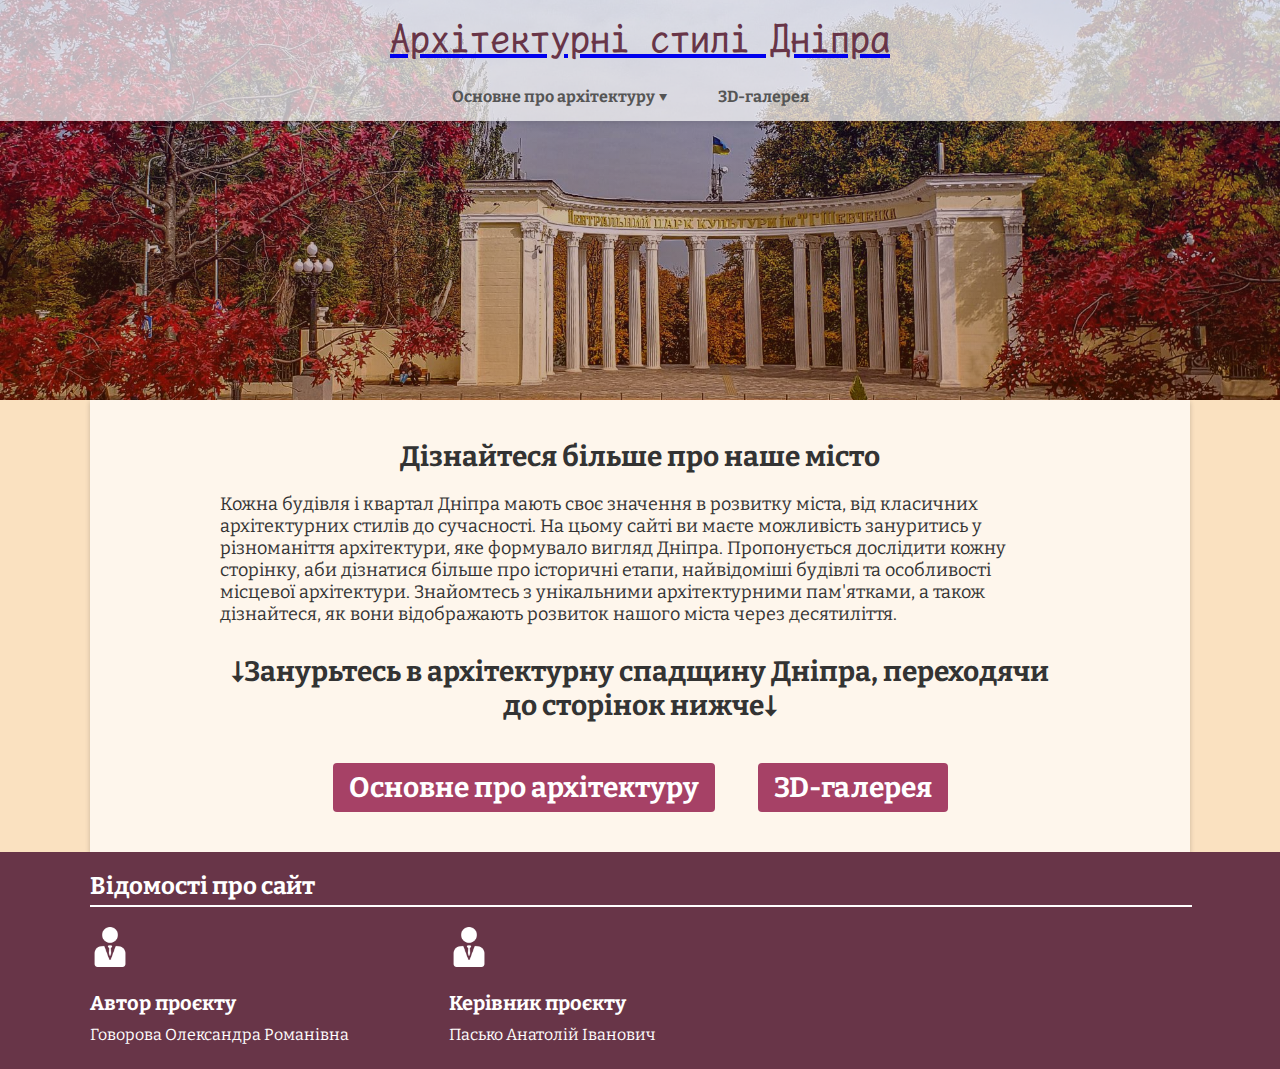
<file: main.html>
<!DOCTYPE html>
<html lang="uk">

<head>
    <meta charset="UTF-8">
    <meta name="viewport" content="width=device-width, initial-scale=1.0">
    <title>Архітектурні стилі Дніпра</title>
    <link rel="stylesheet" href="cssFiles/styles/styleMain.css">
    <link href="https://fonts.googleapis.com/css2?family=Bitter&display=swap" rel="stylesheet">
    <link href="https://fonts.googleapis.com/css2?family=LXGW+WenKai+Mono+TC&display=swap" rel="stylesheet">
</head>

<body>
    <header class="header">
        <nav>
            <div class="title_logo">
                <a href="main.html">
                    <h1>Архітектурні стилі Дніпра</h1>
                </a>
            </div>
            <ul class=menu>
                <li><a class="arh" href="mainArchitecture.html">Основне про архітектуру ▼</a>
                    <ul class="submenu">
                        <li><a href="history.html">Історія та сучасність</a></li>
                        <li><a href="styles.html">Огляд стилів</a></li>
                        <li><a href="architects.html">Видатні архітектори</a></li>
                    </ul>
                </li>
                <li><a href="gallery.html">3D-галерея</a></li>
            </ul>
        </nav>
        <div class="title">
            <h1>Знайомство з сайтом</h1>
        </div>
    </header>
    <main class="info">
        <h1>Дізнайтеся більше про наше місто</h1>
        <p>Кожна будівля і квартал Дніпра
            мають своє значення в розвитку міста, від класичних архітектурних стилів до сучасності. На цьому
            сайті ви маєте можливість зануритись у різноманіття архітектури,
            яке формувало вигляд Дніпра. Пропонується дослідити кожну сторінку, аби дізнатися більше про історичні
            етапи, найвідоміші
            будівлі та особливості місцевої архітектури. Знайомтесь з унікальними архітектурними пам'ятками, а також
            дізнайтеся, як вони відображають розвиток нашого міста через десятиліття.</p>
        <h1>⭣Занурьтесь в архітектурну спадщину Дніпра, переходячи до сторінок нижче⭣</h1>
        <div class="buttons">
            <h2><a href="mainArchitecture.html" class="b1">Основне про архітектуру</a>
                <span class="tooltip-text"><i>Дана сторінка розповідає про історію, видатних архітекторів та ключові
                        архітектурні стилі, що формували місто.</i></span>
            </h2>
            <h2><a href="gallery.html" class="b3">3D-галерея</a>
                <span class="tooltip-text"><i>Дана сторінка демонструє 3d-моделі архітектурних споруд Дніпра та
                        посилання на них для детального ознайомлення.</i></span>
            </h2>
        </div>
    </main>
    <footer class="footer">
        <h2>Відомості про сайт</h2>
        <hr class="line">
        <div class="about-container">
            <div class="about">
                <img src="cssFiles/images/footer/manager.png" class="logo" alt="Контакти">
                <h3>Автор проєкту</h3>
                <p>Говорова Олександра Романівна</p>
            </div>
            <div class="about">
                <img src="cssFiles/images/footer/manager.png" class="logo" alt="Керівник">
                <h3>Керівник проєкту</h3>
                <p>Пасько Анатолій Іванович</p>
            </div>
        </div>
    </footer>
</body>

</html>
</file>
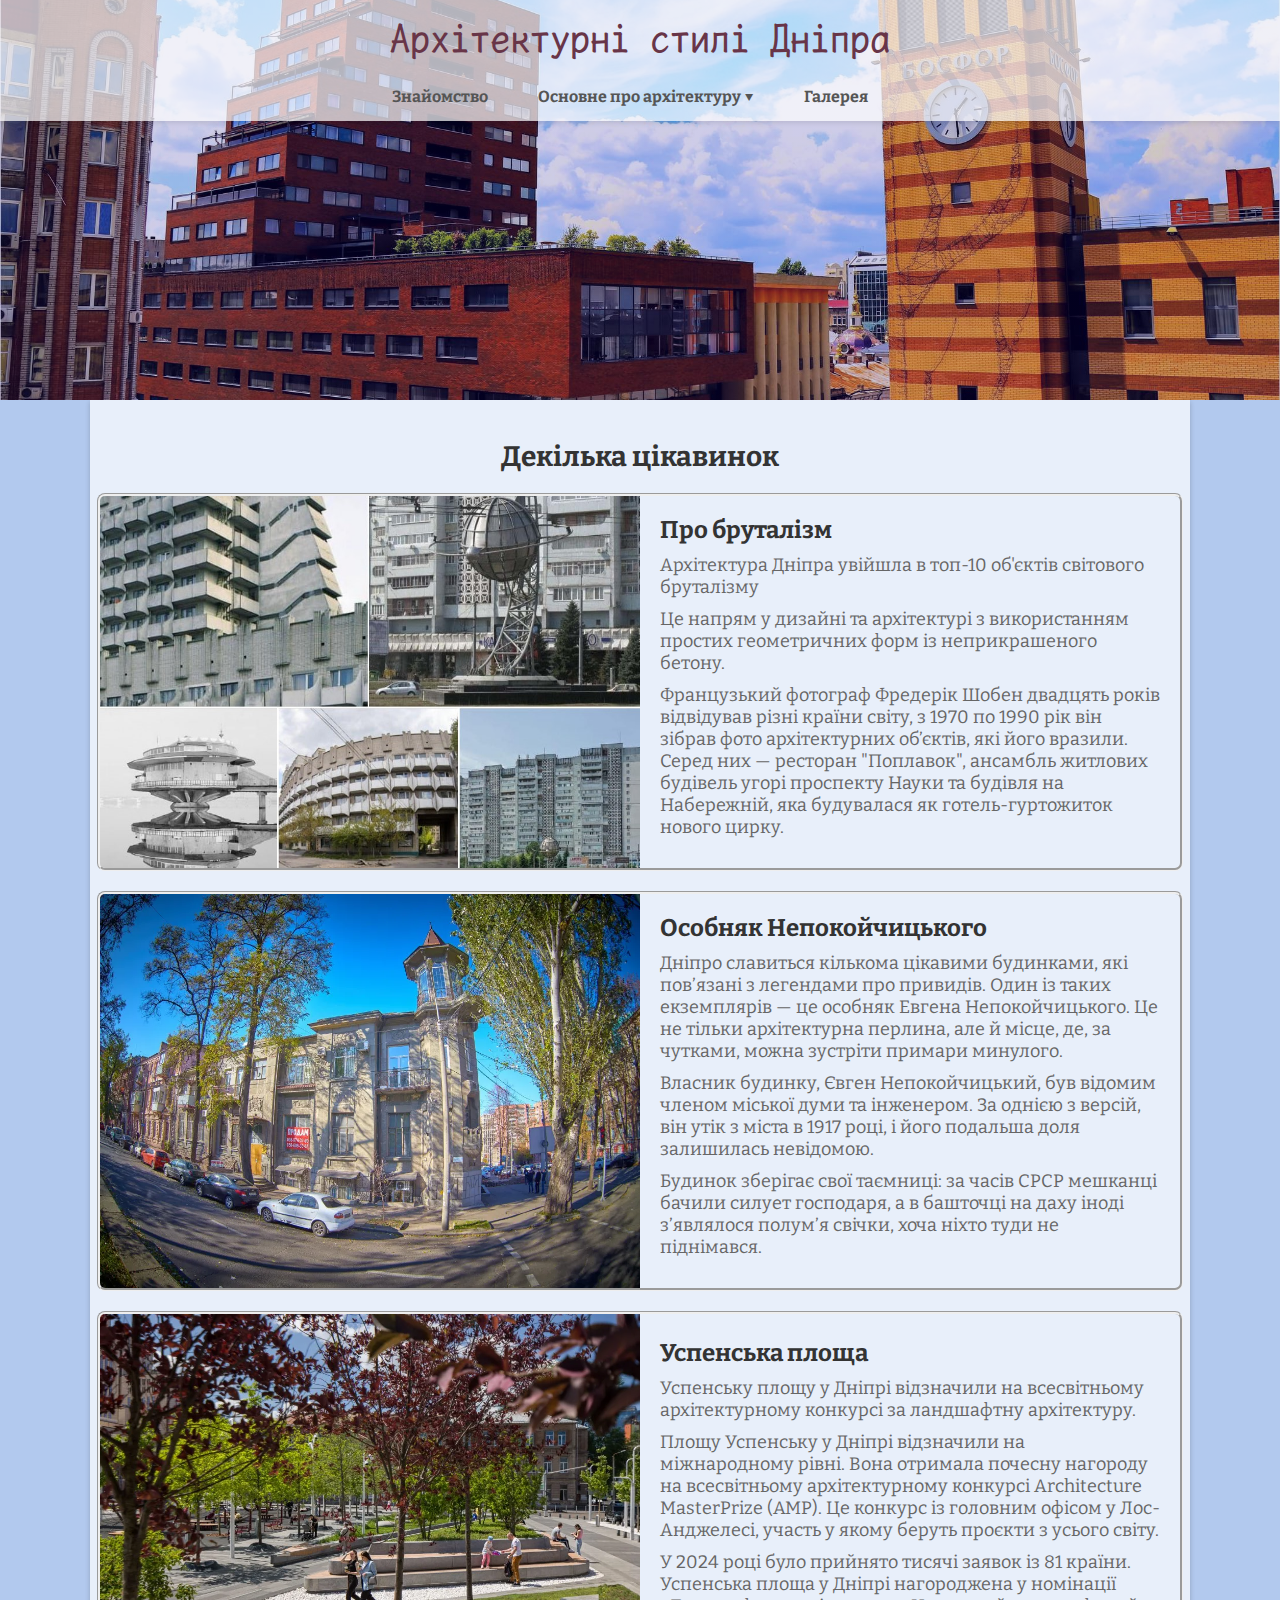
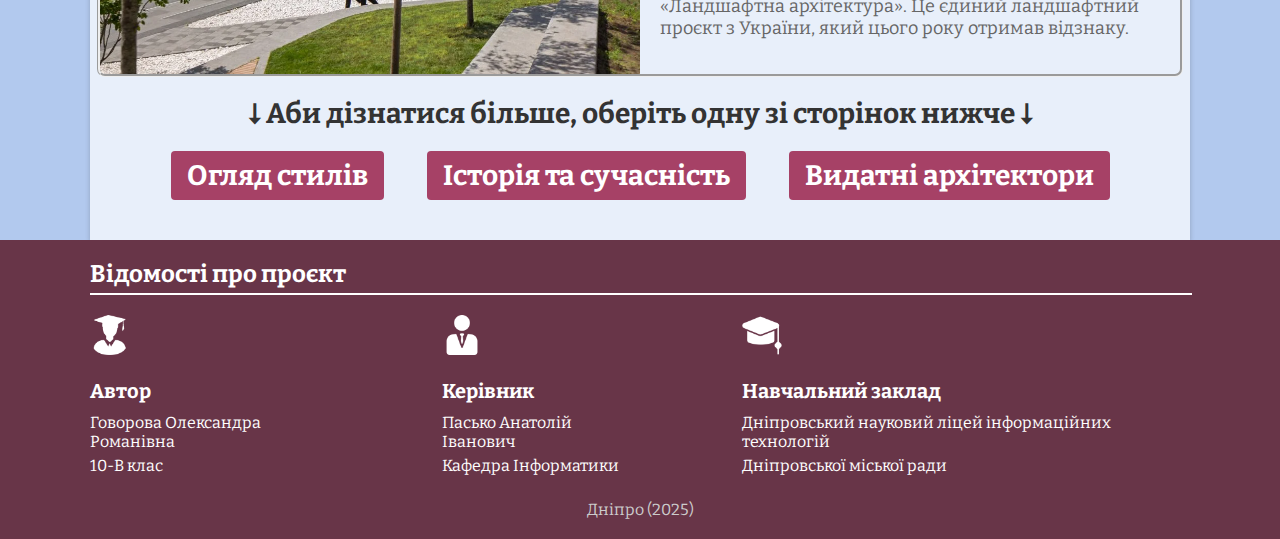
<file: mainArchitecture.html>
<!DOCTYPE html>
<html lang="uk">

<head>
    <meta charset="UTF-8">
    <meta name="viewport" content="width=device-width, initial-scale=1.0">
    <title>Архітектурні стилі Дніпра</title>
    <link rel="stylesheet" href="cssFiles/styles/styleMainArch.css">
    <link href="https://fonts.googleapis.com/css2?family=Bitter&display=swap" rel="stylesheet">
    <link href="https://fonts.googleapis.com/css2?family=LXGW+WenKai+Mono+TC&display=swap" rel="stylesheet">
</head>

<body>
    <header class="header">
        <nav>
            <div class="title_logo">
                <h1>Архітектурні стилі Дніпра</h1>
            </div>
            <ul class=menu>
                <li><a href="index.html">Знайомство</a></li>
                <li><a class="arh" href="mainArchitecture.html">Основне про архітектуру ▼</a>
                    <ul class="submenu">
                        <li><a href="styles.html">Огляд стилів</a></li>
                        <li><a href="history.html">Історія та сучасність</a></li>
                        <li><a href="architects.html">Видатні архітектори</a></li>
                    </ul>
                </li>
                <li><a href="gallery.html">Галерея</a></li>
            </ul>
        </nav>
        <div class="title">
            <h1>Основне про нашу архітектуру</h1>
        </div>
    </header>
    <main class="info">
        <h1>Декілька цікавинок</h1>
        <div class="card">
            <img src="cssFiles/images/aboutArch/brutalism.jpg" class="block-img" alt="Контакти">
            <div class="card-content">
                <h2>Про бруталізм</h2>
                <p>Архітектура Дніпра увійшла в топ-10 об'єктів світового бруталізму</p>
                <p>Це напрям у дизайні та архітектурі з використанням простих геометричних форм із неприкрашеного
                    бетону.</p>
                <p>Французький фотограф Фредерік Шобен двадцять років відвідував різні країни світу, з 1970 по 1990 рік
                    він зібрав фото архітектурних об’єктів, які його вразили. Серед них — ресторан "Поплавок", ансамбль
                    житлових будівель угорі проспекту Науки та будівля на Набережній, яка будувалася як
                    готель-гуртожиток нового цирку.</p>
            </div>
        </div>
        <div class="card">
            <img src="cssFiles/images/aboutArch/nepokoich.jpg" class="block-img" alt="Контакти">
            <div class="card-content">
                <h2>Особняк Непокойчицького</h2>
                <p>Дніпро славиться кількома цікавими будинками, які пов’язані з легендами про привидів. Один із таких
                    екземплярів — це особняк Евгена Непокойчицького. Це не тільки архітектурна перлина, але й місце, де,
                    за чутками, можна зустріти примари минулого.</p>
                <p>Власник будинку, Євген Непокойчицький, був відомим членом міської думи та інженером. За однією з
                    версій, він утік з міста в 1917 році, і його подальша доля залишилась невідомою.</p>
                <p>Будинок зберігає свої таємниці: за часів СРСР мешканці бачили силует господаря, а в башточці на даху
                    іноді з’являлося полум’я свічки, хоча ніхто туди не піднімався.</p>
            </div>
        </div>
        <div class="card">
            <img src="cssFiles/images/aboutArch/square.jpg" class="block-img" alt="Контакти">
            <div class="card-content">
                <h2>Успенська площа</h2>
                <p>Успенську площу у Дніпрі відзначили на всесвітньому архітектурному конкурсі за ландшафтну
                    архітектуру. </p>
                <p>Площу Успенську у Дніпрі відзначили на міжнародному рівні. Вона отримала почесну нагороду на
                    всесвітньому архітектурному конкурсі Architecture MasterPrize (AMP). Це конкурс із головним офісом у
                    Лос-Анджелесі, участь у якому беруть проєкти з усього світу.</p>
                <p>У 2024 році було прийнято тисячі заявок із 81 країни. Успенська площа у Дніпрі нагороджена у
                    номінації «Ландшафтна архітектура». Це єдиний ландшафтний проєкт з України, який цього року отримав
                    відзнаку.</p>
            </div>
        </div>
        <h1>⭣ Аби дізнатися більше, оберіть одну зі сторінок нижче ⭣</h1>
        <div class="buttons">
            <h1><a href="styles.html" class="btn">Огляд стилів</a></h1>
            <h1><a href="history.html" class="btn">Історія та сучасність</a></h1>
            <h1><a href="architects.html" class="btn">Видатні архітектори</a></h1>
        </div>
    </main>
    <footer class="footer">
        <h2>Відомості про проєкт</h2>
        <hr class="line">
        <div class="about-container">
            <div class="about">
                <img src="cssFiles/images/footer/student.png" class="logo" alt="Контакти">
                <h3>Автор</h3>
                <p>Говорова Олександра Романівна</p>
                <p>10-В клас</p>
            </div>
            <div class="about">
                <img src="cssFiles/images/footer/manager.png" class="logo" alt="Контакти">
                <h3>Керівник</h3>
                <p>Пасько Анатолій Іванович</p>
                <p>Кафедра Інформатики</p>
            </div>
            <div class="about">
                <img src="cssFiles/images/footer/edu.png" class="logo" alt="Контакти">
                <h3>Навчальний заклад</h3>
                <p>Дніпровський науковий ліцей інформаційних технологій</p>
                <p>Дніпровської міської ради</p>
            </div>
        </div>
        <div class="year">
        <p>Дніпро (2025)</p>
        </div>
    </footer>
</body>

</html>
</file>
<file: cssFiles/styles/styleMain.css>
html {
  scroll-behavior: smooth;
}

body {
  background-color: #fae1c0;
}

* {
  margin: 0;
  padding: 0;
  font-family: "Bitter", serif;
}

/* меню */
nav {
  width: 100%;
  padding: 15px 0;
  background: rgba(255, 255, 255, 0.7);
  box-shadow: 0 2px 5px rgba(0, 0, 0, 0.1);
  text-align: center;
}

.menu {
  display: inline-flex;
  list-style: none;
  margin: 0 15px;
}

.menu li {
  position: relative;
  margin-right: 20px;
}

.menu li a {
  text-decoration: none;
  color: #555;
  font-weight: bold;
  padding: 10px 15px;
}

.menu li a:hover {
  background: #683548;
  color: white;
  border-radius: 4px;
}

.submenu {
  list-style: none;
  position: absolute;
  background: rgba(255, 255, 255, 0.7);
  display: none;
  padding: 5px 0;
  width: auto;
  box-shadow: 0 2px 5px rgba(0, 0, 0, 0.2);
  top: 148%;
  border-top: 7px solid #683548;
  left: 0;
}

.submenu li {
  text-decoration: none;
  color: black;
  font-weight: bold;
  padding: 5px 10px;
  margin: 5px 0;
  transition: 0.3s;
  text-align: center;
  white-space: nowrap;
}

.menu li:hover>.submenu {
  display: inline-flex;
}

/*лого*/

.title_logo h1 {
  font-size: 40px;
  color: #683548;
  font-family: "LXGW WenKai Mono TC", serif;
  font-style: normal;
  margin-bottom: 25px;
  text-align: center;
}

/* шапка */
.header {
  width: 100%;
  height: 400px;
  background: linear-gradient(rgba(7, 0, 135, 0.2), rgba(113, 34, 0, 0.4)),
    url('../images/headers/headerbg.jpg');
  background-size: cover;
  background-position: center;
  position: relative;
}

.title {
  position: absolute;
  top: 63%;
  left: 50%;
  transform: translate(-50%, -50%);
  text-align: center;
  color: white;
  text-shadow: 0 2px 5px rgba(0, 0, 0, 0.2);
}

.title h1 {
  font-size: 60px;
  font-weight: bold;
  color: white;
  opacity: 0;
  animation: an1 2s forwards;
}

@keyframes an1 {
  0% {
    opacity: 0;
  }

  100% {
    opacity: 1;
  }
}

/* основний вміст */
.info {
  padding: 20px 40px;
  margin-right: 90px;
  margin-left: 90px;
  box-shadow: 0 2px 5px rgba(0, 0, 0, 0.2);
  background-color: rgba(255, 255, 255, 0.7);
  color: #333;
}

.info h1 {
  margin-left: 90px;
  margin-right: 90px;
  margin-top: 20px;
  margin-bottom: 20px;
  font-size: 28px;
  text-align: center;
}

.info p {
  margin-left: 90px;
  margin-right: 90px;
  margin-top: 20px;
  margin-bottom: 30px;
  font-size: 18px;
}

.info h2 {
  font-size: 28px;
  margin: 20px 20px;
  text-align: center;
  display: inline-flex;
}
.info ul li {
  margin-left: 120px;
  margin-right: 90px;
  margin-top: 20px;
  margin-bottom: 30px;
  font-size: 18px;
}

.buttons {
  text-align: center;
  position: relative;
}

.buttons a {
  padding: 8px 16px;
  background-color: #a64166;
  text-decoration: none;
  border-radius: 4px;
  color: #fff;
  justify-content: center;
  position: relative;
}

.tooltip-text {
  visibility: hidden;
  width: 240px;
  background-color: #fae1c0;
  color: #333;
  text-align: left;
  padding: 8px;
  border-radius: 4px;
  position: absolute;
  bottom: 80px;
  font-size: 18px;
  box-shadow: 0 2px 5px rgba(0, 0, 0, 0.2);
  border: outset 5px #cb5b3f;
  font-weight: normal;
}

.b1:hover {
  background: #678ecc;
}

.b1:hover+.tooltip-text {
  visibility: visible;
}

.b3:hover {
  background: #7dae73;
}

.b3:hover+.tooltip-text {
  visibility: visible;
  opacity: 1;
}

/* футер */
.footer {
  background: #683548;
  background-position: center;
  padding: 20px 90px;
  color: #fff;
}

.line {
  width: 100%;
  margin: 5px 0 auto;
  border: 0.5px solid #fff;
}

.about-container {
  display: flex;
  gap: 100px;
  margin-top: 20px;
}

.logo {
  width: 40px;
  height: auto;
  filter: brightness(0) invert(1);
  margin-bottom: 10px;
}

.about h3 {
  font-size: 20px;
  margin: 10px 0;
}

.about p {
  font-size: 16px;
  margin: 5px 0;
}
.year p{
  font-size: 16px;
  margin-top: 20px;
  text-align: center;
  color:#cccccc;
}
</file>
<file: cssFiles/styles/styleArchitects.css>
html {
  scroll-behavior: smooth;
}

body {
  background-color: #b2c9ee;
}

* {
  margin: 0;
  padding: 0;
  font-family: "Bitter", serif;
}

/* меню */
nav {
  width: 100%;
  padding: 15px 0;
  background: rgba(255, 255, 255, 0.7);
  box-shadow: 0 2px 5px rgba(0, 0, 0, 0.1);
  text-align: center;
}

.menu {
  display: inline-flex;
  list-style: none;
  margin: 0 15px;
}

.menu li {
  position: relative;
  margin-right: 20px;
}

.menu li a {
  text-decoration: none;
  color: #555;
  font-weight: bold;
  padding: 10px 15px;
}

.menu li a:hover {
  background: #683548;
  color: white;
  border-radius: 4px;
}

.submenu {
  list-style: none;
  position: absolute;
  background: rgba(255, 255, 255, 0.7);
  display: none;
  padding: 5px 0;
  width: auto;
  box-shadow: 0 2px 5px rgba(0, 0, 0, 0.2);
  top: 148%;
  border-top: 7px solid #683548;
  left: 0;
}

.submenu li {
  text-decoration: none;
  color: black;
  font-weight: bold;
  padding: 5px 10px;
  margin: 5px 0;
  transition: 0.3s;
  text-align: center;
  white-space: nowrap;
}

.menu li:hover>.submenu {
  display: inline-flex;
}

/*лого*/

.title_logo h1 {
  font-size: 40px;
  color: #683548;
  font-family: "LXGW WenKai Mono TC", serif;
  font-style: normal;
  margin-bottom: 25px;
  text-align: center;
}

/* шапка */
.header {
  width: 100%;
  height: 400px;
  background: linear-gradient(rgba(7, 0, 135, 0.2), rgba(13, 0, 158, 0.2)),
    url('../images/headers/architects.jpg');
  background-size: cover;
  background-position: center;
  position: relative;
}

.title {
  position: absolute;
  top: 63%;
  left: 50%;
  transform: translate(-50%, -50%);
  text-align: center;
  color: white;
  text-shadow: 0 2px 5px rgba(0, 0, 0, 0.2);
}

.title h1 {
  font-size: 60px;
  font-weight: bold;
  color: white;
  opacity: 0;
  animation: an1 2s forwards;
}

@keyframes an1 {
  0% {
    opacity: 0;
  }

  100% {
    opacity: 1;
  }
}

/* основний вміст */
main {
  display: flex;
}

.info {
  padding: 20px 0;
  margin-right: 90px;
  margin-left: 20px;
  box-shadow: 0 2px 5px rgba(0, 0, 0, 0.2);
  background-color: rgba(255, 255, 255, 0.7);
  ;
  flex: 1;
  overflow-y: auto;
  color: #333;
}

.info h1 {
  margin-left: 90px;
  margin-right: 90px;
  margin-top: 20px;
  margin-bottom: 20px;
  font-size: 28px;
  text-align: center;
}

.info h2 {
  margin-left: 90px;
  margin-right: 90px;
  margin-top: 20px;
  margin-bottom: 20px;
  font-size: 24px;
}

.info p {
  margin-left: 90px;
  margin-right: 90px;
  margin-top: 20px;
  margin-bottom: 30px;
  font-size: 18px;
}

.info ul li {
  margin-left: 120px;
  margin-right: 90px;
  margin-top: 20px;
  margin-bottom: 30px;
  font-size: 18px;
}

/* Кнопки */
.buttonStyles {
  text-align: center;
  position: relative;
}

.buttonStyles a {
  padding: 8px 16px;
  background-color: #a64166;
  text-decoration: none;
  border-radius: 4px;
  color: #fff;
  justify-content: center;
  position: relative;
}

.b1:hover {
  background: #678ecc;
}

/* Картинки */
.card {
  display: block;
  width: 80%;
  margin: 20px auto;
  border-radius: 8px;
  overflow: hidden;
  border-style: groove;
  background-color: #fff;
}

.card img {
  display: block;
  width: 100%;
  height: auto;
  margin: 0 auto;
}

.card p {
  text-align: left;
  padding: 20px;
  margin: auto auto;
  color: #666;
}

.cardPhoto {
  display: block;
  width: 320px;
  height: 320px;
  margin: 20px auto;
  border-radius: 8px;
  overflow: hidden;
  border-style: groove;
  background-color: #fff;
}

.cardPhoto img {
  display: block;
  width: 100%;
  height: auto;
  margin: 0 auto;
}

/* слайдер */
.sidebar {
  position: sticky;
  top: 0;
  background-color: rgba(255, 255, 255, 0.7);
  box-shadow: 0 2px 5px rgba(0, 0, 0, 0.2);
  width: 320px;
  height: 100vh;
  padding: 10px 0;
  margin-left: 90px;
  overflow-y: auto;
}

.navigation {
  font-size: 24px;
  margin: 5px 5px;
  color: #333;
  text-align: center;
  font-weight: bold;
  padding-top: 20px;
}

.sidebar h1 {
  font-size: 20px;
  color: #333;
  text-align: left;
  margin: 5px 5px;
  font-weight: normal;
  display: block;
}

.sidebar h2 {
  font-size: 18px;
  color: #333;
  text-align: left;
  margin: 5px 5px;
  font-weight: normal;
  display: block;
}

.hr1 {
  width: 90%;
  border: 2px solid #b2c9ee;
  margin: 10px auto;
}

.sidebar ol {
  color: #333;
  position: relative;
  margin: 20px 20px;
}

.sidebar ol li {
  margin-bottom: 10px;
}

.sidebar a {
  text-decoration: none;
  color: #333;
  transition: 0.3s;
  display: inline;
}

.sidebar a:hover {
  text-decoration: underline;
  color: #a64166;
}

.sidebar ol ol {
  display: none;
}

.submenu-toggle {
  display: none;
}

.plus-label {
  cursor: pointer;
  display: flex;
  align-items: center;
  gap: 5px;
  font-size: 30px;
}

.plus-label:hover {
  color: #a64166;
}

.submenu-toggle:checked+.plus-label+ol {
  display: block;
}

/* Лічильник */
.list ol {
  list-style-type: none;
  counter-reset: item;
}

.list ol>li {
  counter-increment: item;
}

.list ol>li>h1:before {
  content: counter(item) ". ";
}

.list ol>li>section>h1:before {
  content: counter(item) ". ";
}

.list ol>li>input[type="checkbox"]+label>h1:before {
  content: counter(item) ". ";
}

.list ol ol {
  list-style-type: none;
  counter-reset: subitem;
}

.list ol ol>li {
  counter-increment: subitem;
}

.list ol ol>li>h2:before {
  content: counter(item) "." counter(subitem) ". ";
}

.list ol ol>li>section>h2:before {
  content: counter(item) "." counter(subitem) ". ";
}

/* футер */
.footer {
  background: #683548;
  background-position: center;
  padding: 20px 90px;
  color: #fff;
}

.line {
  width: 100%;
  margin: 5px 0 auto;
  border: 0.5px solid #fff;
}

.about-container {
  display: flex;
  gap: 100px;
  margin-top: 20px;
}

.logo {
  width: 40px;
  height: auto;
  filter: brightness(0) invert(1);
  margin-bottom: 10px;
}

.about h3 {
  font-size: 20px;
  margin: 10px 0;
}

.about p {
  font-size: 16px;
  margin: 5px 0;
}

.year p {
  font-size: 16px;
  margin-top: 20px;
  text-align: center;
  color: #cccccc;
}
</file>
<file: cssFiles/styles/styleGallery.css>
html {
  scroll-behavior: smooth;
}

body {
  background-color: #c3debd;
}

* {
  margin: 0;
  padding: 0;
  font-family: "Bitter", serif;
}

/* меню */
nav {
  width: 100%;
  padding: 15px 0;
  background: rgba(255, 255, 255, 0.7);
  box-shadow: 0 2px 5px rgba(0, 0, 0, 0.1);
  text-align: center;
}

.menu {
  display: inline-flex;
  list-style: none;
  margin: 0 15px;
}

.menu li {
  position: relative;
  margin-right: 20px;
}

.menu li a {
  text-decoration: none;
  color: #555;
  font-weight: bold;
  padding: 10px 15px;
}

.menu li a:hover {
  background: #683548;
  color: white;
  border-radius: 4px;
}

.submenu {
  list-style: none;
  position: absolute;
  background: rgba(255, 255, 255, 0.7);
  display: none;
  padding: 5px 0;
  width: auto;
  box-shadow: 0 2px 5px rgba(0, 0, 0, 0.2);
  top: 148%;
  border-top: 7px solid #683548;
  left: 0;
}

.submenu li {
  text-decoration: none;
  color: black;
  font-weight: bold;
  padding: 5px 10px;
  margin: 5px 0;
  transition: 0.3s;
  text-align: center;
  white-space: nowrap;
}

.menu li:hover>.submenu {
  display: inline-flex;
}

/*лого*/

.title_logo h1 {
  font-size: 40px;
  color: #683548;
  font-family: "LXGW WenKai Mono TC", serif;
  font-style: normal;
  margin-bottom: 25px;
  text-align: center;
}

/* шапка */
.header {
  width: 100%;
  height: 400px;
  background: linear-gradient(rgba(7, 0, 135, 0.2), rgba(0, 131, 68, 0.2)), 
  url('../images/headers/3d.jpg');
  background-size: cover;
  background-position: center;
  position: relative;
}

.title {
  position: absolute;
  top: 63%;
  left: 50%;
  transform: translate(-50%, -50%);
  text-align: center;
  color: white;
  text-shadow: 0 2px 5px rgba(0, 0, 0, 0.2);
}

.title h1 {
  font-size: 60px;
  font-weight: bold;
  color: white;
  opacity: 0;
  animation: an1 2s forwards;
}

@keyframes an1 {
  0% {
    opacity: 0;
  }

  100% {
    opacity: 1;
  }
}

/* основний вміст */
.info {
  padding: 20px 0;
  margin-right: 90px;
  margin-left: 90px;
  box-shadow: 0 2px 5px rgba(0, 0, 0, 0.2);
  background-color: rgba(255, 255, 255, 0.7);
  color: #333;
}

.info h1 {
  font-size: 28px;
  color: #333;
  text-align: center;
  margin: 20px 20px;
}

.card {
  display: flex;
  flex-direction: column;
  width: 1080px;
  margin: 20px auto;
  border-radius: 8px;
  overflow: hidden;
  border-style: groove;
  min-height: 500px;
  padding: 20px;
  box-sizing: border-box;
}

.card iframe {
  width: 100%;
  max-width: 100%;
  height: auto;
}

.card-content {
  text-align: left;
  padding: 20px;
  margin: auto auto;
}

.card-content h3 {
  font-size: 24px;
}

.card-content p {
  color: #666;
  font-size: 18px;
  margin: 10px 0;
}
/* Кнопки */
.buttonStyles {
  text-align: center;
  margin-bottom: 20px;
}
.buttonStyles2 {
  text-align: center;
  margin-top: 20px;
}
.buttonStyles2 a {
  padding: 8px 16px;
  background-color: #a64166;
  text-decoration: none;
  border-radius: 4px;
  color: #fff;
  justify-content: center;
  position: relative;
}
.b1:hover {
  background: #678ecc;
}

.toggleButton {
  padding: 0px 20px;
  text-decoration: underline;
  border-radius: 4px;
  color: #555;
  font-weight: bold;
  font-size: 20px;
  cursor: pointer;
  display: inline-block;
}
.toggleButton:hover {
  text-decoration: underline;
  color: #a64166;
}

.content {
  display: flex;
  flex-direction: column;
  justify-content: flex-start;
  align-items: center;
  width: 100%;
  position: relative;
}

.contentImage, .contentIframe {
  display: block;
  width: 1080px;
  height: 500px;
  max-width: 100%;
}

.contentIframe {
  display: none;
  height: 500px !important;
}

/* футер */
.footer {
  background: #683548;
  background-position: center;
  padding: 20px 90px;
  color: #fff;
}

.line {
  width: 100%;
  margin: 5px 0 auto;
  border: 0.5px solid #fff;
}

.about-container {
  display: flex;
  gap: 100px;
  margin-top: 20px;
}

.logo {
  width: 40px;
  height: auto;
  filter: brightness(0) invert(1);
  margin-bottom: 10px;
}

.about h3 {
  font-size: 20px;
  margin: 10px 0;
}

.about p {
  font-size: 16px;
  margin: 5px 0;
}
.year p{
  font-size: 16px;
  margin-top: 20px;
  text-align: center;
  color:#cccccc;
}
</file>
<file: cssFiles/styles/styleHistory.css>
html {
  scroll-behavior: smooth;
}

body {
  background-color: #b2c9ee;
}

* {
  margin: 0;
  padding: 0;
  font-family: "Bitter", serif;
}

/* меню */
nav {
  width: 100%;
  padding: 15px 0;
  background: rgba(255, 255, 255, 0.7);
  box-shadow: 0 2px 5px rgba(0, 0, 0, 0.1);
  text-align: center;
}

.menu {
  display: inline-flex;
  list-style: none;
  margin: 0 15px;
}

.menu li {
  position: relative;
  margin-right: 20px;
}

.menu li a {
  text-decoration: none;
  color: #555;
  font-weight: bold;
  padding: 10px 15px;
}

.menu li a:hover {
  background: #683548;
  color: white;
  border-radius: 4px;
}

.submenu {
  list-style: none;
  position: absolute;
  background: rgba(255, 255, 255, 0.7);
  display: none;
  padding: 5px 0;
  width: auto;
  box-shadow: 0 2px 5px rgba(0, 0, 0, 0.2);
  top: 148%;
  border-top: 7px solid #683548;
  left: 0;
}

.submenu li {
  text-decoration: none;
  color: black;
  font-weight: bold;
  padding: 5px 10px;
  margin: 5px 0;
  transition: 0.3s;
  text-align: center;
  white-space: nowrap;
}

.menu li:hover>.submenu {
  display: inline-flex;
}

/*лого*/

.title_logo h1 {
  font-size: 40px;
  color: #683548;
  font-family: "LXGW WenKai Mono TC", serif;
  font-style: normal;
  margin-bottom: 25px;
  text-align: center;
}

/* шапка */
.header {
  width: 100%;
  height: 400px;
  background: linear-gradient(rgba(7, 0, 135, 0.2), rgba(13, 0, 158, 0.2)),
    url('../images/headers/history.jpg');
  background-size: cover;
  background-position: center;
  position: relative;
}

.title {
  position: absolute;
  top: 63%;
  left: 50%;
  transform: translate(-50%, -50%);
  text-align: center;
  color: white;
  text-shadow: 0 2px 5px rgba(0, 0, 0, 0.2);
}

.title h1 {
  font-size: 60px;
  font-weight: bold;
  color: white;
  opacity: 0;
  animation: an1 2s forwards;
}

@keyframes an1 {
  0% {
    opacity: 0;
  }

  100% {
    opacity: 1;
  }
}

/* основний вміст */
main {
  display: flex;
}

.info {
  padding: 20px 0;
  margin-right: 90px;
  margin-left: 20px;
  box-shadow: 0 2px 5px rgba(0, 0, 0, 0.2);
  background-color: rgba(255, 255, 255, 0.7);
  ;
  flex: 1;
  overflow-y: auto;
  color: #333;
}

.info h1 {
  margin-left: 90px;
  margin-right: 90px;
  margin-top: 20px;
  margin-bottom: 20px;
  font-size: 28px;
  text-align: center;
}

.info h2 {
  margin-left: 90px;
  margin-right: 90px;
  margin-top: 20px;
  margin-bottom: 20px;
  font-size: 24px;
}

.info p {
  margin-left: 90px;
  margin-right: 90px;
  margin-top: 20px;
  margin-bottom: 30px;
  font-size: 18px;
}

.info ul li {
  margin-left: 120px;
  margin-right: 90px;
  margin-top: 20px;
  margin-bottom: 30px;
  font-size: 18px;
}
/* Кнопки */
.buttonStyles {
  text-align: center;
  position: relative;
}
.buttonStyles a {
  padding: 8px 16px;
  background-color: #a64166;
  text-decoration: none;
  border-radius: 4px;
  color: #fff;
  justify-content: center;
  position: relative;
}
.b1:hover {
  background: #678ecc;
}

/* Картинки */
.card {
  display: block;
  width: 80%;
  margin: 20px auto;
  border-radius: 8px;
  overflow: hidden;
  border-style: groove;
  background-color: #fff;
}

.card img {
  display: block;
  width: 100%;
  height: auto;
  margin: 0 auto;
}

.card p {
  text-align: left;
  padding: 20px;
  margin: auto auto;
  color: #666;
}

/* слайдер */
.sidebar {
  position: sticky;
  top: 0;
  background-color: rgba(255, 255, 255, 0.7);
  box-shadow: 0 2px 5px rgba(0, 0, 0, 0.2);
  width: 320px;
  height: 100vh;
  padding: 10px 0;
  margin-left: 90px;
  overflow-y: auto;
}

.navigation {
  font-size: 24px;
  margin: 5px 5px;
  color: #333;
  text-align: center;
  font-weight: bold;
  padding-top: 20px;
}

.sidebar h1 {
  font-size: 20px;
  color: #333;
  text-align: left;
  margin: 5px 5px;
  font-weight: normal;
  display: block;
}

.sidebar h2 {
  font-size: 18px;
  color: #333;
  text-align: left;
  margin: 5px 5px;
  font-weight: normal;
  display: block;
}

.hr1 {
  width: 90%;
  border: 2px solid #b2c9ee;
  margin: 10px auto;
}

.sidebar ol {
  color: #333;
  position: relative;
  margin: 20px 20px;
}

.sidebar ol li {
  margin-bottom: 10px;
}

.sidebar a {
  text-decoration: none;
  color: #333;
  transition: 0.3s;
  display: inline;
}

.sidebar a:hover {
  text-decoration: underline;
  color: #a64166;
}

.sidebar ol ol {
  display: none;
}

.submenu-toggle {
  display: none;
}

.plus-label {
  cursor: pointer;
  display: flex;
  align-items: center;
  gap: 5px;
  font-size: 30px;
}

.plus-label:hover {
  color: #a64166;
}

.submenu-toggle:checked+.plus-label+ol {
  display: block;
}

/* Лічильник */
.list ol {
  list-style-type: none;
  counter-reset: item;
}

.list ol>li {
  counter-increment: item;
}

.list ol>li>h1:before {
  content: counter(item) ". ";
}

.list ol>li>section>h1:before {
  content: counter(item) ". ";
}

.list ol>li>input[type="checkbox"]+label>h1:before {
  content: counter(item) ". ";
}

.list ol ol {
  list-style-type: none;
  counter-reset: subitem;
}

.list ol ol>li {
  counter-increment: subitem;
}

.list ol ol>li>h2:before {
  content: counter(item) "." counter(subitem) ". ";
}

.list ol ol>li>section>h2:before {
  content: counter(item) "." counter(subitem) ". ";
}

/* футер */
.footer {
  background: #683548;
  background-position: center;
  padding: 20px 90px;
  color: #fff;
}

.line {
  width: 100%;
  margin: 5px 0 auto;
  border: 0.5px solid #fff;
}

.about-container {
  display: flex;
  gap: 100px;
  margin-top: 20px;
}

.logo {
  width: 40px;
  height: auto;
  filter: brightness(0) invert(1);
  margin-bottom: 10px;
}

.about h3 {
  font-size: 20px;
  margin: 10px 0;
}

.about p {
  font-size: 16px;
  margin: 5px 0;
}
.year p{
  font-size: 16px;
  margin-top: 20px;
  text-align: center;
  color:#cccccc;
}
</file>
<file: cssFiles/styles/styleMainArch.css>
html {
  scroll-behavior: smooth;
}

body {
  background-color: #b2c9ee;
}

* {
  margin: 0;
  padding: 0;
  font-family: "Bitter", serif;
}

/* меню */
nav {
  width: 100%;
  padding: 15px 0;
  background: rgba(255, 255, 255, 0.7);
  box-shadow: 0 2px 5px rgba(0, 0, 0, 0.1);
  text-align: center;
}

.menu {
  display: inline-flex;
  list-style: none;
  margin: 0 15px;
}

.menu li {
  position: relative;
  margin-right: 20px;
}

.menu li a {
  text-decoration: none;
  color: #555;
  font-weight: bold;
  padding: 10px 15px;
}

.menu li a:hover {
  background: #683548;
  color: white;
  border-radius: 4px;
}

.submenu {
  list-style: none;
  position: absolute;
  background: rgba(255, 255, 255, 0.7);
  display: none;
  padding: 5px 0;
  width: auto;
  box-shadow: 0 2px 5px rgba(0, 0, 0, 0.2);
  top: 148%;
  border-top: 7px solid #683548;
  left: 0;
}

.submenu li {
  text-decoration: none;
  color: black;
  font-weight: bold;
  padding: 5px 10px;
  margin: 5px 0;
  transition: 0.3s;
  text-align: center;
  white-space: nowrap;
}

.menu li:hover>.submenu {
  display: inline-flex;
}

/*лого*/

.title_logo h1 {
  font-size: 40px;
  color: #683548;
  font-family: "LXGW WenKai Mono TC", serif;
  font-style: normal;
  margin-bottom: 25px;
  text-align: center;
}

/* шапка */
.header {
  width: 100%;
  height: 400px;
  background: linear-gradient(rgba(7, 0, 135, 0.2), rgba(13, 0, 158, 0.2)),
    url('../images/headers/mainArch.jpg');
  background-size: cover;
  background-position: center;
  position: relative;
}

.title {
  position: absolute;
  top: 63%;
  left: 50%;
  transform: translate(-50%, -50%);
  text-align: center;
  color: white;
  text-shadow: 0 2px 5px rgba(0, 0, 0, 0.2);
}

.title h1 {
  font-size: 60px;
  font-weight: bold;
  color: white;
  opacity: 0;
  animation: an1 2s forwards;
}

@keyframes an1 {
  0% {
    opacity: 0;
  }

  100% {
    opacity: 1;
  }
}

/* основний вміст */
.info {
  padding: 20px 0;
  margin: 0 90px;
  box-shadow: 0 2px 5px rgba(0, 0, 0, 0.2);
  background-color: rgba(255, 255, 255, 0.7);
  color: #333;
}

.info h1 {
  margin: 20px 90px;
  font-size: 28px;
  text-align: center;
}

.info p {
  margin: 20px 90px 30px;
  font-size: 18px;
}

/* Блоки */
.card {
  display: flex;
  width: 100%;
  max-width: 1080px;
  margin: 20px auto;
  border-radius: 8px;
  overflow: hidden;
  border-style: groove;
}

.card img {
  width: 100%;
  max-width: 50%;
  height: auto;
}

.card-content {
  text-align: left;
  padding: 20px;
  margin: auto auto;
}

.card-content h1 {
  font-size: 24px;
}

.card-content p {
  color: #666;
  font-size: 18px;
  margin: 10px 0;
}

/* Кнопки */
.buttons {
  text-align: center;
}

.buttons h1 {
  font-size: 28px;
  margin: 0px 20px;
  text-align: center;
  display: inline-flex;
  margin-bottom: 20px;
}

.buttons a {
  padding: 8px 16px;
  background-color: #a64166;
  text-decoration: none;
  border-radius: 4px;
  color: #fff;
  justify-content: center;
}

.buttons a:hover {
  background: #678ecc;
}

/* футер */
.footer {
  background: #683548;
  background-position: center;
  padding: 20px 90px;
  color: #fff;
}

.line {
  width: 100%;
  margin: 5px 0 auto;
  border: 0.5px solid #fff;
}

.about-container {
  display: flex;
  gap: 100px;
  margin-top: 20px;
}

.logo {
  width: 40px;
  height: auto;
  filter: brightness(0) invert(1);
  margin-bottom: 10px;
}

.about h3 {
  font-size: 20px;
  margin: 10px 0;
}

.about p {
  font-size: 16px;
  margin: 5px 0;
}
.year p{
  font-size: 16px;
  margin-top: 20px;
  text-align: center;
  color:#cccccc;
}
</file>
